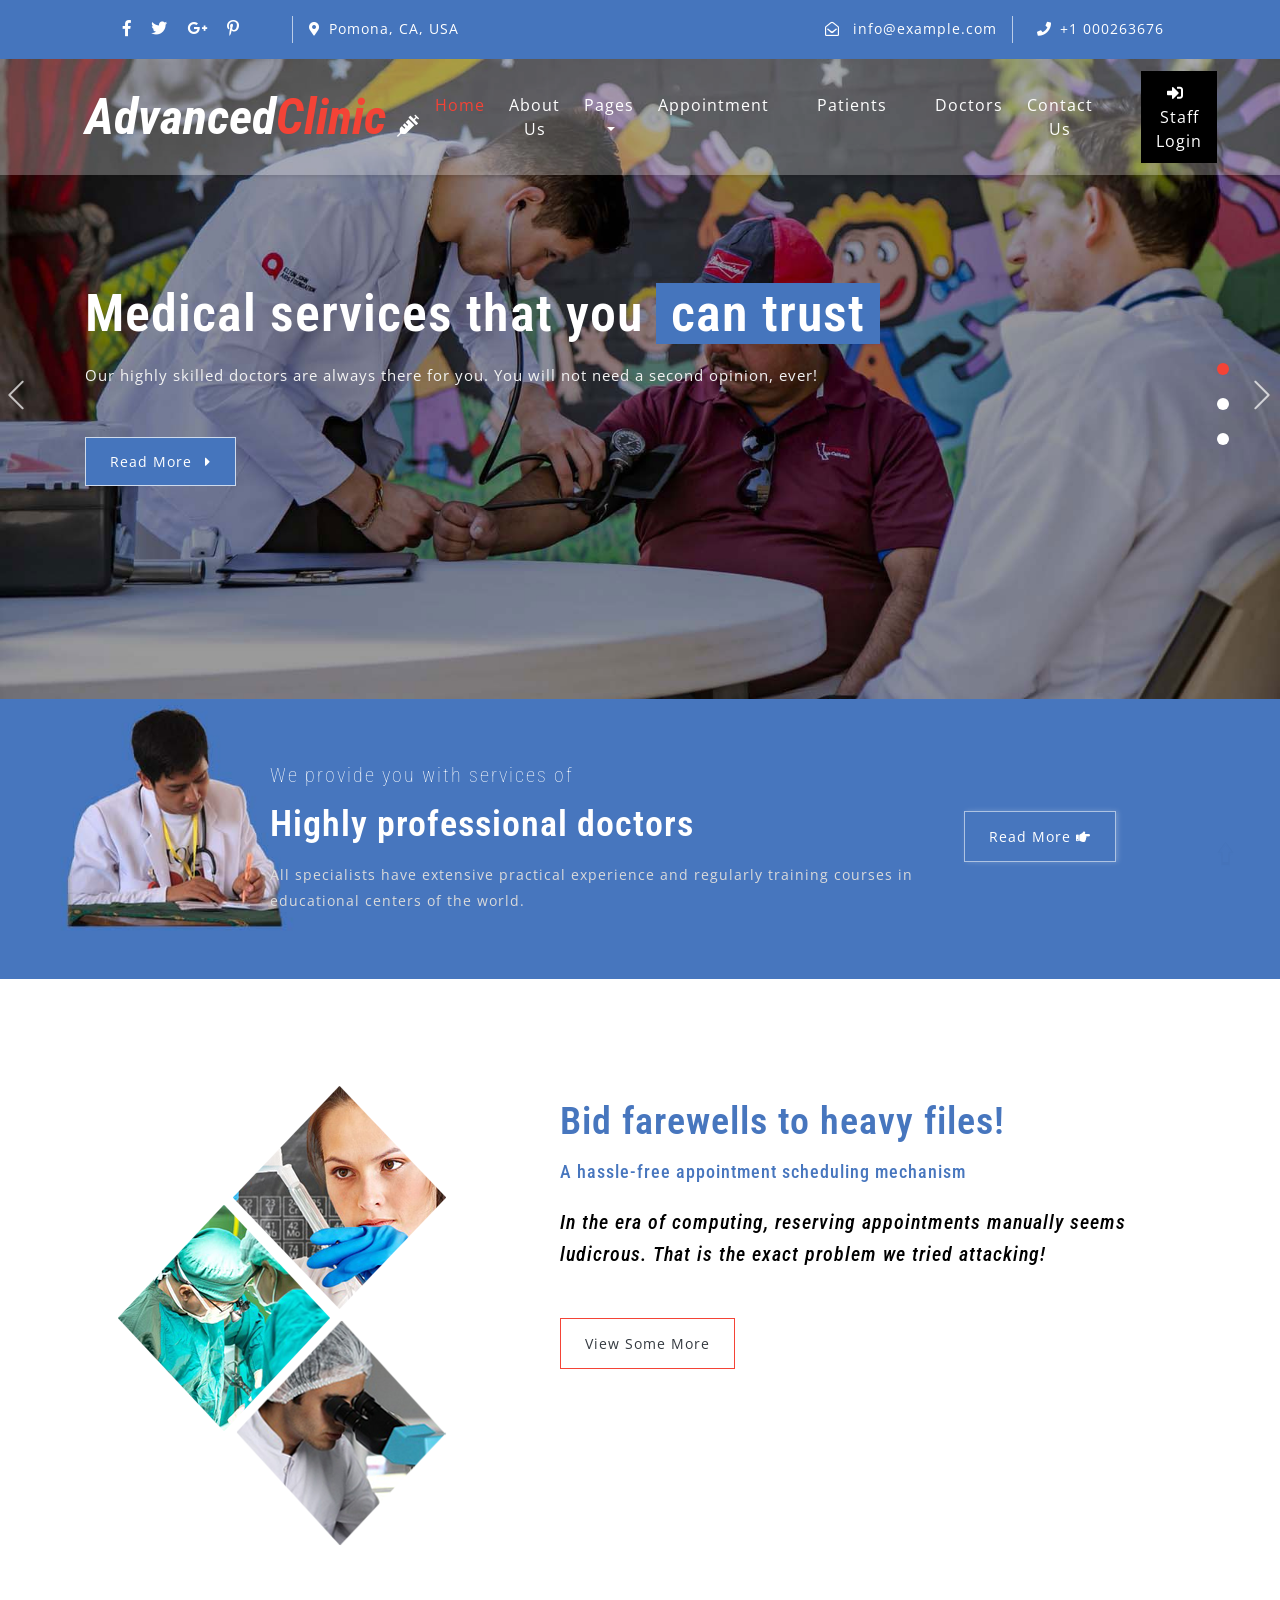
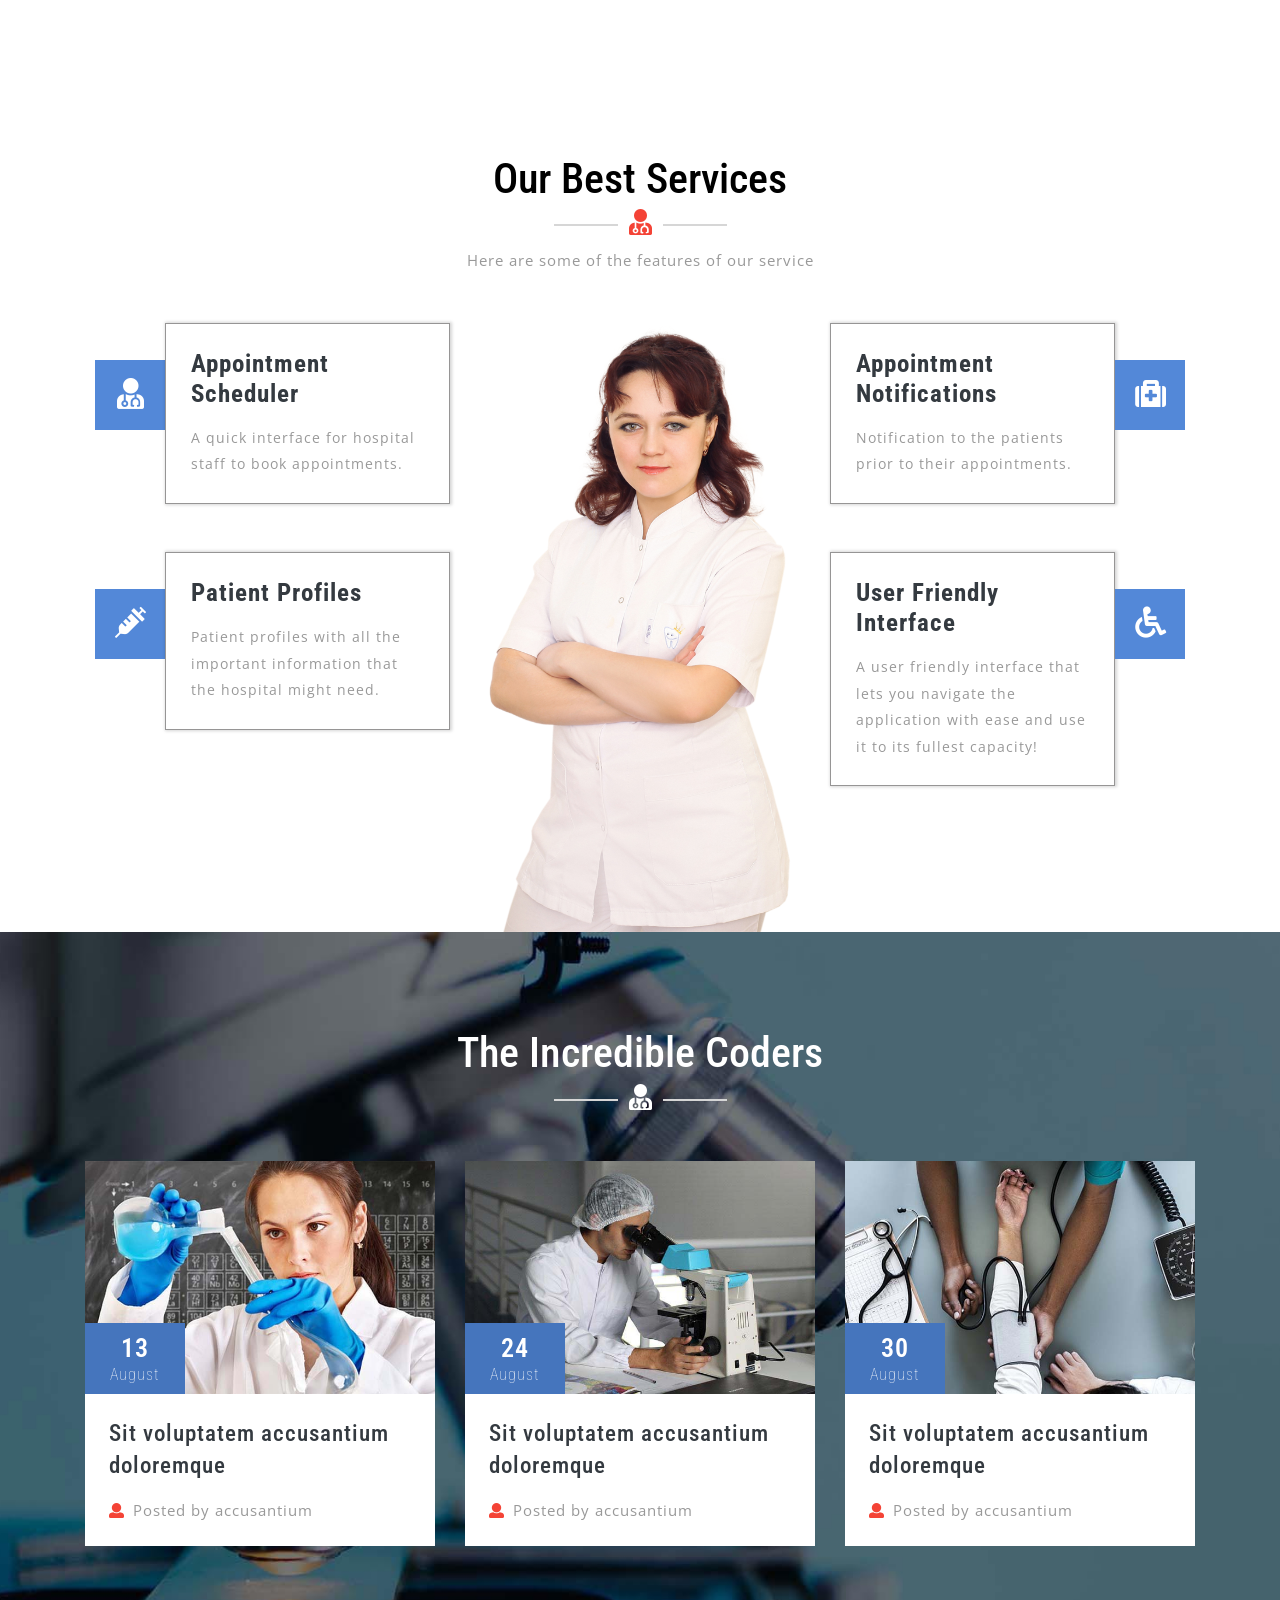
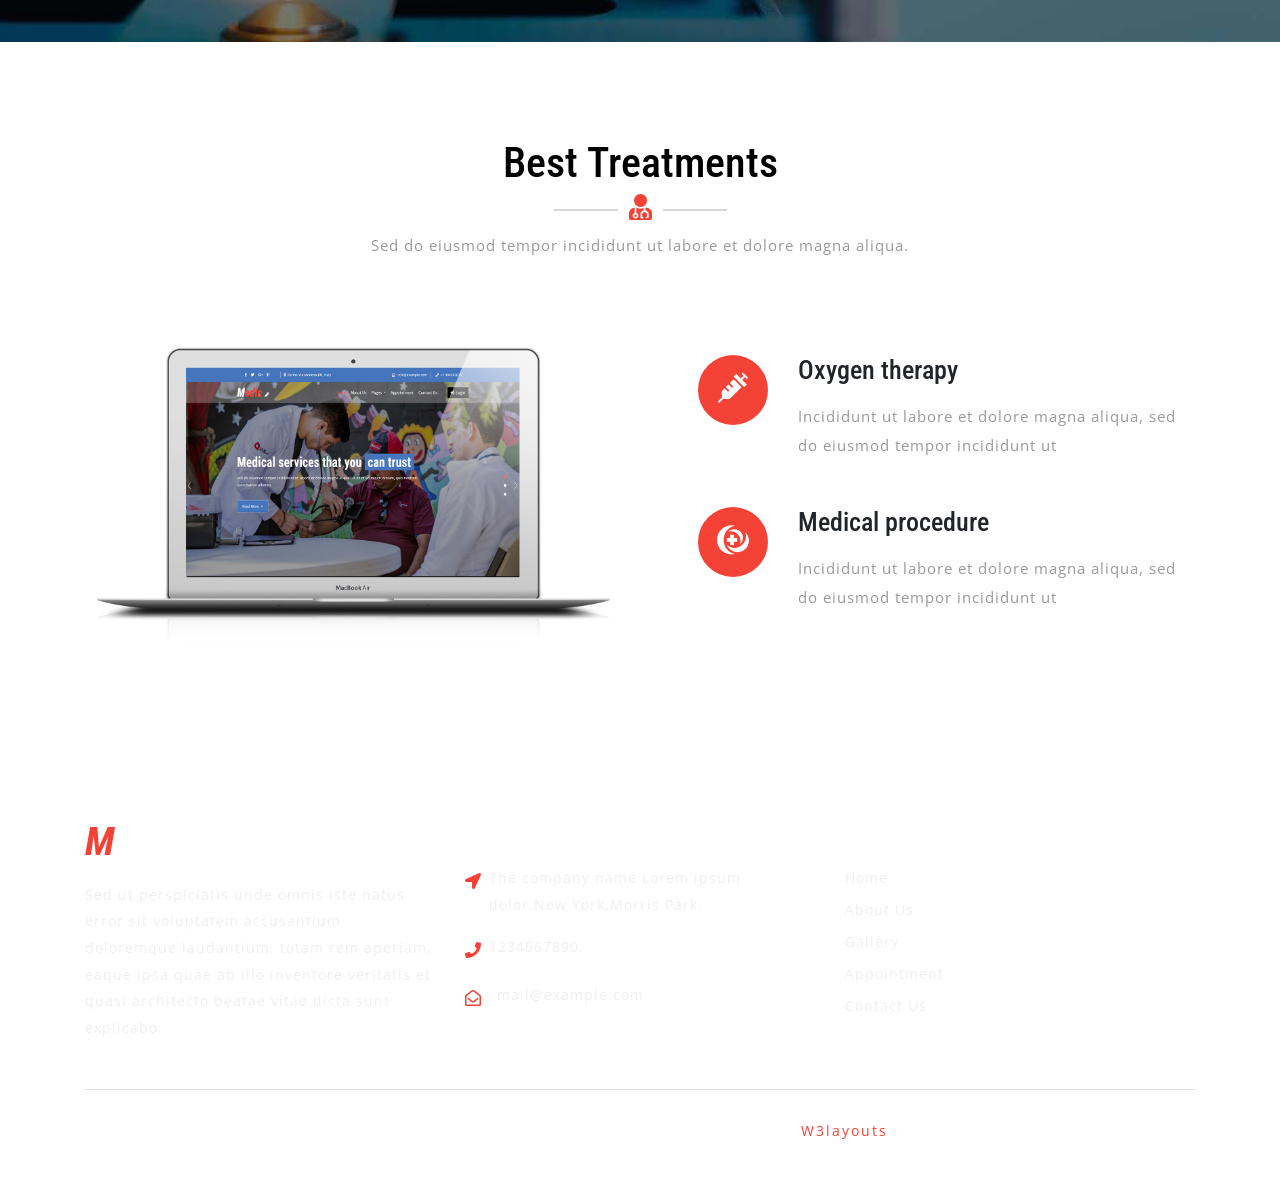
<file: Java-EE---Shared-CalendarV3_SpringMVC-master/webapp/resources/theme1/web/index.html>
<!--
Author: W3layouts
Author URL: http://w3layouts.com
License: Creative Commons Attribution 3.0 Unported
License URL: http://creativecommons.org/licenses/by/3.0/
-->

<!DOCTYPE html>
<html lang="zxx">

<head>
	<title>Medic Medical Category Bootstrap Responsive Web Template | Home :: W3layouts</title>
	<!-- Meta tag Keywords -->
	<meta name="viewport" content="width=device-width, initial-scale=1">
	<meta charset="UTF-8" />
	<meta name="keywords" content="Medic Responsive web template, Bootstrap Web Templates, Flat Web Templates, Android Compatible web template, Smartphone Compatible web template, free webdesigns for Nokia, Samsung, LG, SonyEricsson, Motorola web design" />
	<script>
		addEventListener("load", function () {
			setTimeout(hideURLbar, 0);
		}, false);

		function hideURLbar() {
			window.scrollTo(0, 1);
		}
	</script>
	<!--// Meta tag Keywords -->

	<!-- Custom-Files -->
	<link rel="stylesheet" href="css/bootstrap.css">
	<!-- Bootstrap-Core-CSS -->
	<link rel="stylesheet" href="css/style.css" type="text/css" media="all" />
	<!-- Style-CSS -->
	<link rel="stylesheet" href="css/fontawesome-all.css">
	<!-- Font-Awesome-Icons-CSS -->
	<!-- //Custom-Files -->

	<!-- Web-Fonts -->
	<link href="//fonts.googleapis.com/css?family=Open+Sans:300,300i,400,400i,600,600i,700,700i,800,800i&amp;subset=cyrillic,cyrillic-ext,greek,greek-ext,latin-ext,vietnamese"
	    rel="stylesheet">
	<link href="//fonts.googleapis.com/css?family=Roboto+Condensed:300,300i,400,400i,700,700i&amp;subset=cyrillic,cyrillic-ext,greek,greek-ext,latin-ext,vietnamese"
	    rel="stylesheet">
	<!-- //Web-Fonts -->

</head>

<body>
	<!-- header -->
	<header>
		<!-- top-bar -->
		<div class="top-bar py-3">
			<div class="container">
				<div class="row">
					<div class="col-lg-7 top-social-agile">
						<div class="row">
							<!-- social icons -->
							<ul class="col-lg-4 col-6 top-right-info text-center">
								<li>
									<a href="#">
										<i class="fab fa-facebook-f"></i>
									</a>
								</li>
								<li class="mx-3">
									<a href="#">
										<i class="fab fa-twitter"></i>
									</a>
								</li>
								<li>
									<a href="#">
										<i class="fab fa-google-plus-g"></i>
									</a>
								</li>
								<li class="ml-3">
									<a href="#">
										<i class="fab fa-pinterest-p"></i>
									</a>
								</li>
							</ul>
							<!-- //social icons -->
							<div class="col-6 header-top_w3layouts pl-3 text-lg-left text-center">
								<p class="text-white">
									<i class="fas fa-map-marker-alt mr-2"></i>Pomona, CA, USA</p>
							</div>
						</div>
					</div>
					<div class="col-lg-5 top-social-agile text-lg-right text-center">
						<div class="row">
							<div class="col-lg-7 col-6 top-w3layouts">
								<p class="text-white">
									<i class="far fa-envelope-open mr-2"></i>
									<a href="mailto:info@example.com" class="text-white">info@example.com</a>
								</p>
							</div>
							<div class="col-lg-5 col-6 header-w3layouts pl-4 text-lg-left">
								<p class="text-white">
									<i class="fas fa-phone mr-2"></i>+1 000263676</p>
							</div>
						</div>
					</div>
				</div>
			</div>
		</div>
	</header>
	<!-- //top-bar -->

	<!-- header 2 -->
	<div id="home">
		<!-- navigation -->
		<div class="main-top py-1">
			<nav class="navbar navbar-expand-lg navbar-light fixed-navi">
				<div class="container">
					<!-- logo -->
					<h1>
						<a class="navbar-brand font-weight-bold font-italic" href="index.html">
							<span>Advanced</span>Clinic
							<i class="fas fa-syringe"></i>
						</a>
					</h1>
					<!-- //logo -->
					<button class="navbar-toggler" type="button" data-toggle="collapse" data-target="#navbarSupportedContent"
					    aria-controls="navbarSupportedContent" aria-expanded="false" aria-label="Toggle navigation">
						<span class="navbar-toggler-icon"></span>
					</button>
					<div class="collapse navbar-collapse text-center" id="navbarSupportedContent">
						<ul class="navbar-nav ml-lg-auto">
							<li class="nav-item active mt-lg-0 mt-3">
								<a class="nav-link" href="index.html">Home
									<span class="sr-only">(current)</span>
								</a>
							</li>
							<li class="nav-item mx-lg-4 my-lg-0 my-3">
								<a class="nav-link" href="about.html">About Us</a>
							</li>
							<li class="nav-item dropdown">
								<a class="nav-link dropdown-toggle" href="#" id="navbarDropdown" role="button" data-toggle="dropdown"
								    aria-haspopup="true" aria-expanded="false">
									Pages
								</a>
								<div class="dropdown-menu" aria-labelledby="navbarDropdown">

									<a class="dropdown-item scroll" href="#services">Services</a>
									<a class="dropdown-item" href="gallery.html">Screenshots</a>
									<a class="dropdown-item scroll" href="#blog">Team</a>
									<div class="dropdown-divider"></div>
									<a class="dropdown-item" href="single.html">Single Page</a>
								</div>
							</li>
							<li class="nav-item mx-lg-4 my-lg-0 my-3">
								<a class="nav-link" href="appointment.html">Appointment</a>
							</li>
							<li class="nav-item mx-lg-4 my-lg-0 my-3">
								<a class="nav-link" href="">Patients</a>
							</li>
							<li class="nav-item mx-lg-4 my-lg-0 my-3">
								<a class="nav-link" href="">Doctors</a>
							</li>
							<li class="nav-item">
								<a class="nav-link" href="contact.html">Contact Us</a>
							</li>
						</ul>
						<!-- login -->
						<a href="#" class="login-button ml-lg-5 mt-lg-0 mt-4 mb-lg-0 mb-3" data-toggle="modal" data-target="#exampleModalCenter1">
							<i class="fas fa-sign-in-alt mr-2"></i>Staff Login</a>
						<!-- //login -->
					</div>
				</div>
			</nav>
		</div>
		<!-- //navigation -->
		<!-- modal -->
		<!-- login -->
		<div class="modal fade" id="exampleModalCenter1" tabindex="-1" role="dialog" aria-hidden="true">
			<div class="modal-dialog modal-dialog-centered" role="document">
				<div class="modal-content">
					<div class="modal-header text-center">
						<button type="button" class="close" data-dismiss="modal" aria-label="Close">
							<span aria-hidden="true">&times;</span>
						</button>
					</div>
					<div class="modal-body">
						<div class="login px-4 mx-auto mw-100">
							<h5 class="text-center mb-4">Login Now</h5>
							<form action="#" method="post">
								<div class="form-group">
									<label>Your Name</label>
									<input type="text" class="form-control" name="name" placeholder="" required="">
								</div>
								<div class="form-group">
									<label class="mb-2">Password</label>
									<input type="password" class="form-control" name="password" placeholder="" required="">
								</div>
								<button type="submit" class="btn submit mb-4">Login</button>
								<p class="forgot-w3ls text-center pb-4">
									<a href="#" class="text-white">Forgot your password?</a>
								</p>
								<p class="account-w3ls text-center pb-4">
									Don't have an account?
									<a href="#" data-toggle="modal" data-target="#exampleModalCenter2">Create one now</a>
								</p>
							</form>
						</div>
					</div>
				</div>
			</div>
		</div>
		<!-- //login -->
		<!-- register -->
		<div class="modal fade" id="exampleModalCenter2" tabindex="-1" role="dialog" aria-hidden="true">
			<div class="modal-dialog modal-dialog-centered" role="document">
				<div class="modal-content modal-content-2">
					<div class="modal-header text-center">
						<button type="button" class="close" data-dismiss="modal" aria-label="Close">
							<span aria-hidden="true">&times;</span>
						</button>
					</div>
					<div class="modal-body">
						<div class="login px-4 mx-auto mw-100">
							<h5 class="text-center mb-4">Register Now</h5>
							<form action="#" method="post">
								<div class="form-group">
									<label>Your Name</label>
									<input type="text" class="form-control" name="name" placeholder="" required="">
								</div>
								<div class="form-group">
									<label>Email</label>
									<input type="email" class="form-control" name="email" placeholder="" required="">
								</div>
								<div class="form-group">
									<label class="mb-2">Password</label>
									<input type="password" class="form-control" name="password" id="password1" placeholder="" required="">
								</div>
								<div class="form-group">
									<label>Confirm Password</label>
									<input type="password" class="form-control" name="password" id="password2" placeholder="" required="">
								</div>
								<button type="submit" class="btn btn-primary submit mb-4">Register</button>
								<p class="text-center pb-2">
									<a href="#" class="text-white">By clicking Register, I agree to your terms</a>
								</p>
							</form>
						</div>
					</div>
				</div>
			</div>
		</div>
		<!-- //register -->
		<!-- //modal -->
	</div>
	<!-- //header 2 -->

	<!-- banner -->
	<div class="slider">
		<div class="callbacks_container">
			<ul class="rslides callbacks callbacks1" id="slider4">
				<li>
					<div class="banner-top1">
						<div class="banner-info_agile_w3ls">
							<div class="container">
								<h3>Medical services that you
									<span>can trust</span>
								</h3>
								<p class="mt-3 mb-md-5 mb-3">Our highly skilled doctors are always there for you. You will not need a second opinion, ever!</p>
								<a href="about.html">Read More
									<i class="fa fa-caret-right ml-2" aria-hidden="true"></i>
								</a>
							</div>
						</div>
					</div>
				</li>
				<li>
					<div class="banner-top2">
						<div class="banner-info_agile_w3ls">
							<div class="container">
								<h3>Medical excellence
									<span>every day</span>
								</h3>
								<p class="mt-3 mb-md-5 mb-3">Advanced medical equipment and state of the art medical facilities that will make the most accurate analysis for you.</p>
								<a href="about.html">Read More
									<i class="fa fa-caret-right ml-2" aria-hidden="true"></i>
								</a>
							</div>
						</div>
					</div>
				</li>
				<li>
					<div class="banner-top3">
						<div class="banner-info_agile_w3ls">
							<div class="container">
								<h3>The Hospital of the
									<span>future, today</span>
								</h3>
								<p class="mt-3 mb-md-5 mb-3">An online appointment scheduling application for the hospital staff to easily book an appointment with your doctors!</p>
								<a href="about.html">Read More
									<i class="fa fa-caret-right ml-2" aria-hidden="true"></i>
								</a>
							</div>
						</div>
					</div>
				</li>
			</ul>
		</div>
	</div>
	<!-- //banner -->
	<div class="clearfix"></div>

	<!-- banner bottom -->
	<div class="banner-bottom py-5">
		<div class="d-flex container py-xl-3 py-lg-3">
			<div class="banner-left-bottom-w3ls offset-lg-2 offset-md-1">
				<h6 class="text-white">We provide you with services of</h6>
				<h3 class="text-white my-3">Highly professional doctors</h3>
				<p>All specialists have extensive practical experience and regularly training courses in educational centers of the
					world.</p>
			</div>
			<div class="button">
				<a href="about.html" class="w3ls-button-agile">Read More
					<i class="fas fa-hand-point-right"></i>
				</a>
			</div>
		</div>
	</div>
	<!-- //banner bottom -->

	<!-- middle section -->
	<div class="w3ls-welcome py-5">
		<div class="container py-xl-5 py-lg-3">
			<div class="row">
				<div class="col-lg-5 welcome-right">
					<img src="images/b2.png" alt=" " class="img-fluid">
				</div>
				<div class="col-lg-7 welcome-left mt-4">
					<h3>Bid farewells to heavy files!</h3>
					<h6 class="mt-3">A hassle-free appointment scheduling mechanism</h6>
					<h4 class="my-4 font-italic">In the era of computing, reserving appointments manually seems ludicrous. That is the exact problem we tried attacking!</h4>
					<div class="readmore-w3-agileits mt-md-5 mt-4">
						<a href="single.html" class="w3ls-button-agile text-dark">View Some More</a>
					</div>
				</div>
			</div>
		</div>
	</div>
	<!-- //middle section -->

	<!-- services -->
	<div class="why-choose-agile pt-5" id="services">
		<div class="container pt-xl-5 pt-lg-3">
			<div class="w3ls-titles text-center mb-5">
				<h3 class="title">Our Best Services</h3>
				<span>
					<i class="fas fa-user-md"></i>
				</span>
				<p class="mt-2">Here are some of the features of our service</p>
			</div>
			<div class="row why-choose-agile-grids-top">
				<div class="col-lg-4 agileits-w3layouts-grid">
					<div class="row wthree_agile_us">
						<div class="col-3 agile-why-text p-0 text-right">
							<div class="wthree_features_grid">
								<i class="fas fa-user-md"></i>
							</div>
						</div>
						<div class="col-9 agile-why-text-2">
							<h4 class="text-dark font-weight-bold mb-3">Appointment Scheduler</h4>
							<p>A quick interface for hospital staff to book appointments.</p>
						</div>
					</div>
					<div class="row wthree_agile_us my-5">
						<div class="col-3 agile-why-text p-0 text-right">
							<div class="wthree_features_grid">
								<i class="fas fa-syringe"></i>
							</div>
						</div>
						<div class="col-9 agile-why-text-2">
							<h4 class="text-dark font-weight-bold mb-3">Patient Profiles</h4>
							<p>Patient profiles with all the important information that the hospital might need.</p>
						</div>
					</div>
					
				</div>
				<div class="col-lg-4 agileits-w3layouts-grid img text-center">
					<img src="images/b3.png" alt=" " class="img-fluid" />
				</div>
				<div class="col-lg-4 agileits-w3layouts-grid">
					<div class="row wthree_agile_us">
						<div class="col-9 agile-why-text-2">
							<h4 class="text-dark font-weight-bold mb-3">Appointment Notifications</h4>
							<p>Notification to the patients prior to their appointments.</p>
						</div>
						<div class="col-3 agile-why-text p-0">
							<div class="wthree_features_grid">
								<i class="fas fa-medkit"></i>
							</div>
						</div>
					</div>
					<div class="row wthree_agile_us my-5">
						<div class="col-9 agile-why-text-2">
							<h4 class="text-dark font-weight-bold mb-3">User Friendly Interface</h4>
							<p>A user friendly interface that lets you navigate the application with ease and use it to its fullest capacity!</p>
						</div>
						<div class="col-3 agile-why-text p-0">
							<div class="wthree_features_grid">
								<i class="fas fa-wheelchair"></i>
							</div>
						</div>
					</div>
					
				</div>
			</div>
		</div>
	</div>
	<!-- //services -->
	
	
	<!-- blog -->
	<div class="blog-w3ls py-5" id="blog">
		<div class="container py-xl-5 py-lg-3">
			<div class="w3ls-titles text-center mb-5">
				<h3 class="title text-white">The Incredible Coders</h3>
				<span>
					<i class="fas fa-user-md text-white"></i>
				</span>
				<p class="mt-2 text-white"></p>
			</div>
			<div class="row package-grids mt-5">
				<div class="col-md-4 pricing">
					<div class="price-top">
						<a href="single.html">
							<img src="images/blog1.jpg" alt="" class="img-fluid" />
						</a>
						<h3>13
							<span>August</span>
						</h3>
					</div>
					<div class="price-bottom p-4">
						<h4 class="text-dark mb-3">Sit voluptatem accusantium doloremque</h4>
						<a href="single.html">
							<i class="fas fa-user mr-2"></i>Posted by accusantium</a>
					</div>
				</div>
				<div class="col-md-4 pricing my-md-0 my-5">
					<div class="price-top">
						<a href="single.html">
							<img src="images/blog2.jpg" alt="" class="img-fluid" />
						</a>
						<h3>24
							<span>August</span>
						</h3>
					</div>
					<div class="price-bottom p-4">
						<h4 class="text-dark mb-3">Sit voluptatem accusantium doloremque</h4>
						<a href="single.html">
							<i class="fas fa-user mr-2"></i>Posted by accusantium</a>
					</div>
				</div>
				<div class="col-md-4 pricing">
					<div class="price-top">
						<a href="single.html">
							<img src="images/blog3.jpg" alt="" class="img-fluid" />
						</a>
						<h3>30
							<span>August</span>
						</h3>
					</div>
					<div class="price-bottom p-4">
						<h4 class="text-dark mb-3">Sit voluptatem accusantium doloremque</h4>
						<a href="single.html">
							<i class="fas fa-user mr-2"></i>Posted by accusantium</a>
					</div>
				</div>
			</div>
		</div>
	</div>
	<!-- //blog -->

	<!-- treatments -->
	<div class="screen-w3ls py-5">
		<div class="container py-xl-5 py-lg-3">
			<div class="w3ls-titles text-center mb-5">
				<h3 class="title">Best Treatments</h3>
				<span>
					<i class="fas fa-user-md"></i>
				</span>
				<p class="mt-2">Sed do eiusmod tempor incididunt ut labore et dolore magna aliqua.</p>
			</div>
			<div class="row">
				<div class="col-lg-6 w3ls-wthree-screen text-center">
					<img src="images/b5.png" alt="" class="img-fluid">
				</div>
				<div class="col-lg-6 w3ls-wthree-texts mt-5">
					<div class="row icons-screen">
						<div class="col-3 screen-agile text-right">
							<i class="fas fa-syringe"></i>
						</div>
						<div class="col-9 screen-agile-2">
							<h5 class="mb-3">Oxygen therapy</h5>
							<p>Incididunt ut labore et dolore magna aliqua, sed do eiusmod tempor incididunt ut</p>
						</div>
					</div>
					<div class="row icons-screen mt-5">
						<div class="col-3 screen-agile text-right">
							<i class="fab fa-medrt"></i>
						</div>
						<div class="col-9 screen-agile-2">
							<h5 class="mb-3">Medical procedure</h5>
							<p>Incididunt ut labore et dolore magna aliqua, sed do eiusmod tempor incididunt ut</p>
						</div>
					</div>
				</div>
			</div>
		</div>
	</div>
	<!-- //treatments -->

	<!-- footer -->
	<footer>
		<div class="w3ls-footer-grids pt-sm-4 pt-3">
			<div class="container py-xl-5 py-lg-3">
				<div class="row">
					<div class="col-md-4 w3l-footer">
						<h2 class="mb-sm-3 mb-2">
							<a href="index.html" class="text-white font-italic font-weight-bold">
								<span>M</span>edic
								<i class="fas fa-syringe ml-2"></i>
							</a>
						</h2>
						<p>Sed ut perspiciatis unde omnis iste natus error sit voluptatem accusantium doloremque laudantium, totam rem
							aperiam,
							eaque ipsa quae ab illo inventore veritatis et quasi architecto beatae vitae dicta sunt explicabo.</p>
					</div>
					<div class="col-md-4 w3l-footer my-md-0 my-4">
						<h3 class="mb-sm-3 mb-2 text-white">Address</h3>
						<ul class="list-unstyled">
							<li>
								<i class="fas fa-location-arrow float-left"></i>
								<p class="ml-4">The company name
									<span>Lorem ipsum dolor,</span>New York,Morris Park. </p>
								<div class="clearfix"></div>
							</li>
							<li class="my-3">
								<i class="fas fa-phone float-left"></i>
								<p class="ml-4">1234567890</p>
								<div class="clearfix"></div>
							</li>
							<li>
								<i class="far fa-envelope-open float-left"></i>
								<a href="mailto:info@example.com" class="ml-3">mail@example.com</a>
								<div class="clearfix"></div>
							</li>
						</ul>
					</div>
					<div class="col-md-4 w3l-footer">
						<h3 class="mb-sm-3 mb-2 text-white">Quick Links</h3>
						<div class="nav-w3-l">
							<ul class="list-unstyled">
								<li>
									<a href="index.html">Home</a>
								</li>
								<li class="mt-2">
									<a href="about.html">About Us</a>
								</li>
								<li class="mt-2">
									<a href="gallery.html">Gallery</a>
								</li>
								<li class="mt-2">
									<a href="appointment.html">Appointment</a>
								</li>
								<li class="mt-2">
									<a href="contact.html">Contact Us</a>
								</li>
							</ul>
						</div>
					</div>
				</div>
				<div class="border-top mt-5 pt-lg-4 pt-3 pb-lg-0 pb-3 text-center">
					<p class="copy-right-grids mt-lg-1">© 2018 Medic. All Rights Reserved | Design by
						<a href="https://w3layouts.com/" target="_blank">W3layouts</a>
					</p>
				</div>
			</div>
		</div>
	</footer>
	<!-- //footer -->


	<!-- Js files -->
	<!-- JavaScript -->
	<script src="js/jquery-2.2.3.min.js"></script>
	<!-- Default-JavaScript-File -->

	<!-- banner slider -->
	<script src="js/responsiveslides.min.js"></script>
	<script>
		$(function () {
			$("#slider4").responsiveSlides({
				auto: true,
				pager: true,
				nav: true,
				speed: 1000,
				namespace: "callbacks",
				before: function () {
					$('.events').append("<li>before event fired.</li>");
				},
				after: function () {
					$('.events').append("<li>after event fired.</li>");
				}
			});
		});
	</script>
	<!-- //banner slider -->

	<!-- fixed navigation -->
	<script src="js/fixed-nav.js"></script>
	<!-- //fixed navigation -->

	<!-- smooth scrolling -->
	<script src="js/SmoothScroll.min.js"></script>
	<!-- move-top -->
	<script src="js/move-top.js"></script>
	<!-- easing -->
	<script src="js/easing.js"></script>
	<!--  necessary snippets for few javascript files -->
	<script src="js/medic.js"></script>

	<script src="js/bootstrap.js"></script>
	<!-- Necessary-JavaScript-File-For-Bootstrap -->

	<!-- //Js files -->

</body>

</html>
</file>
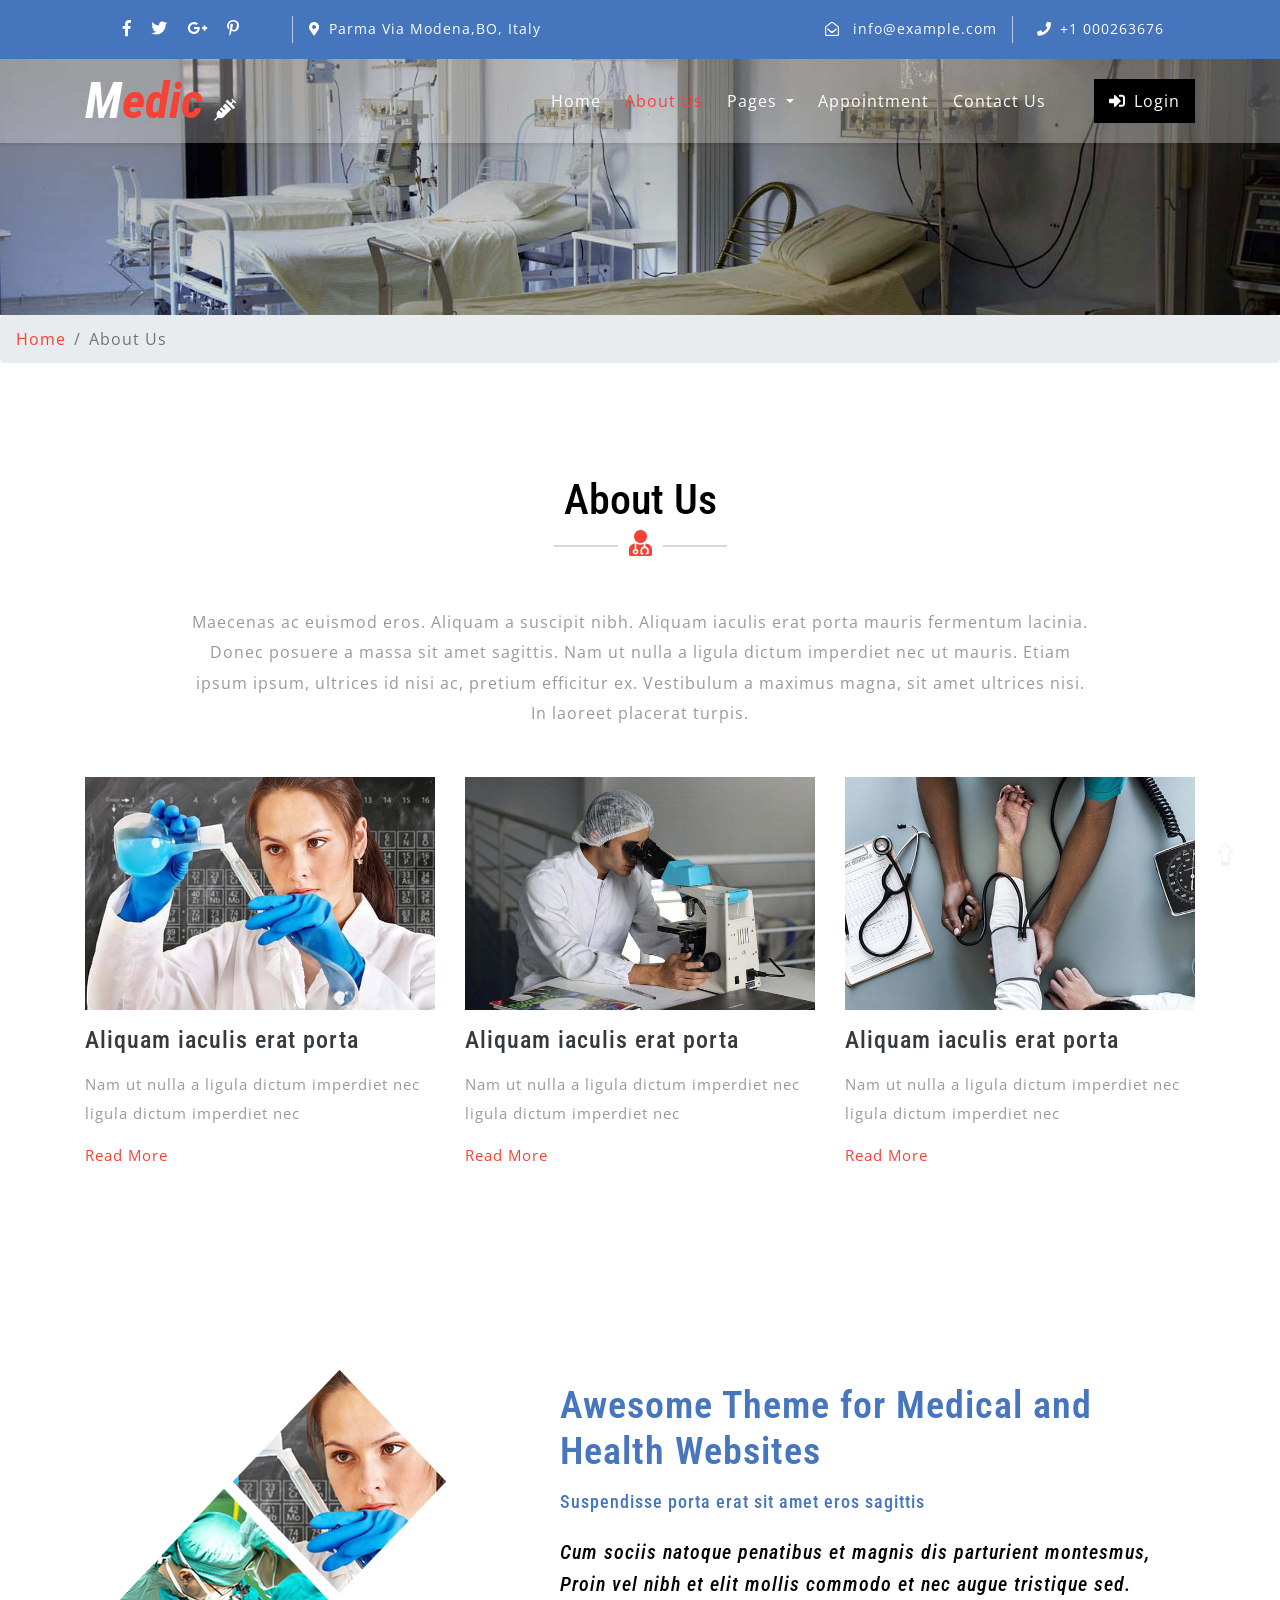
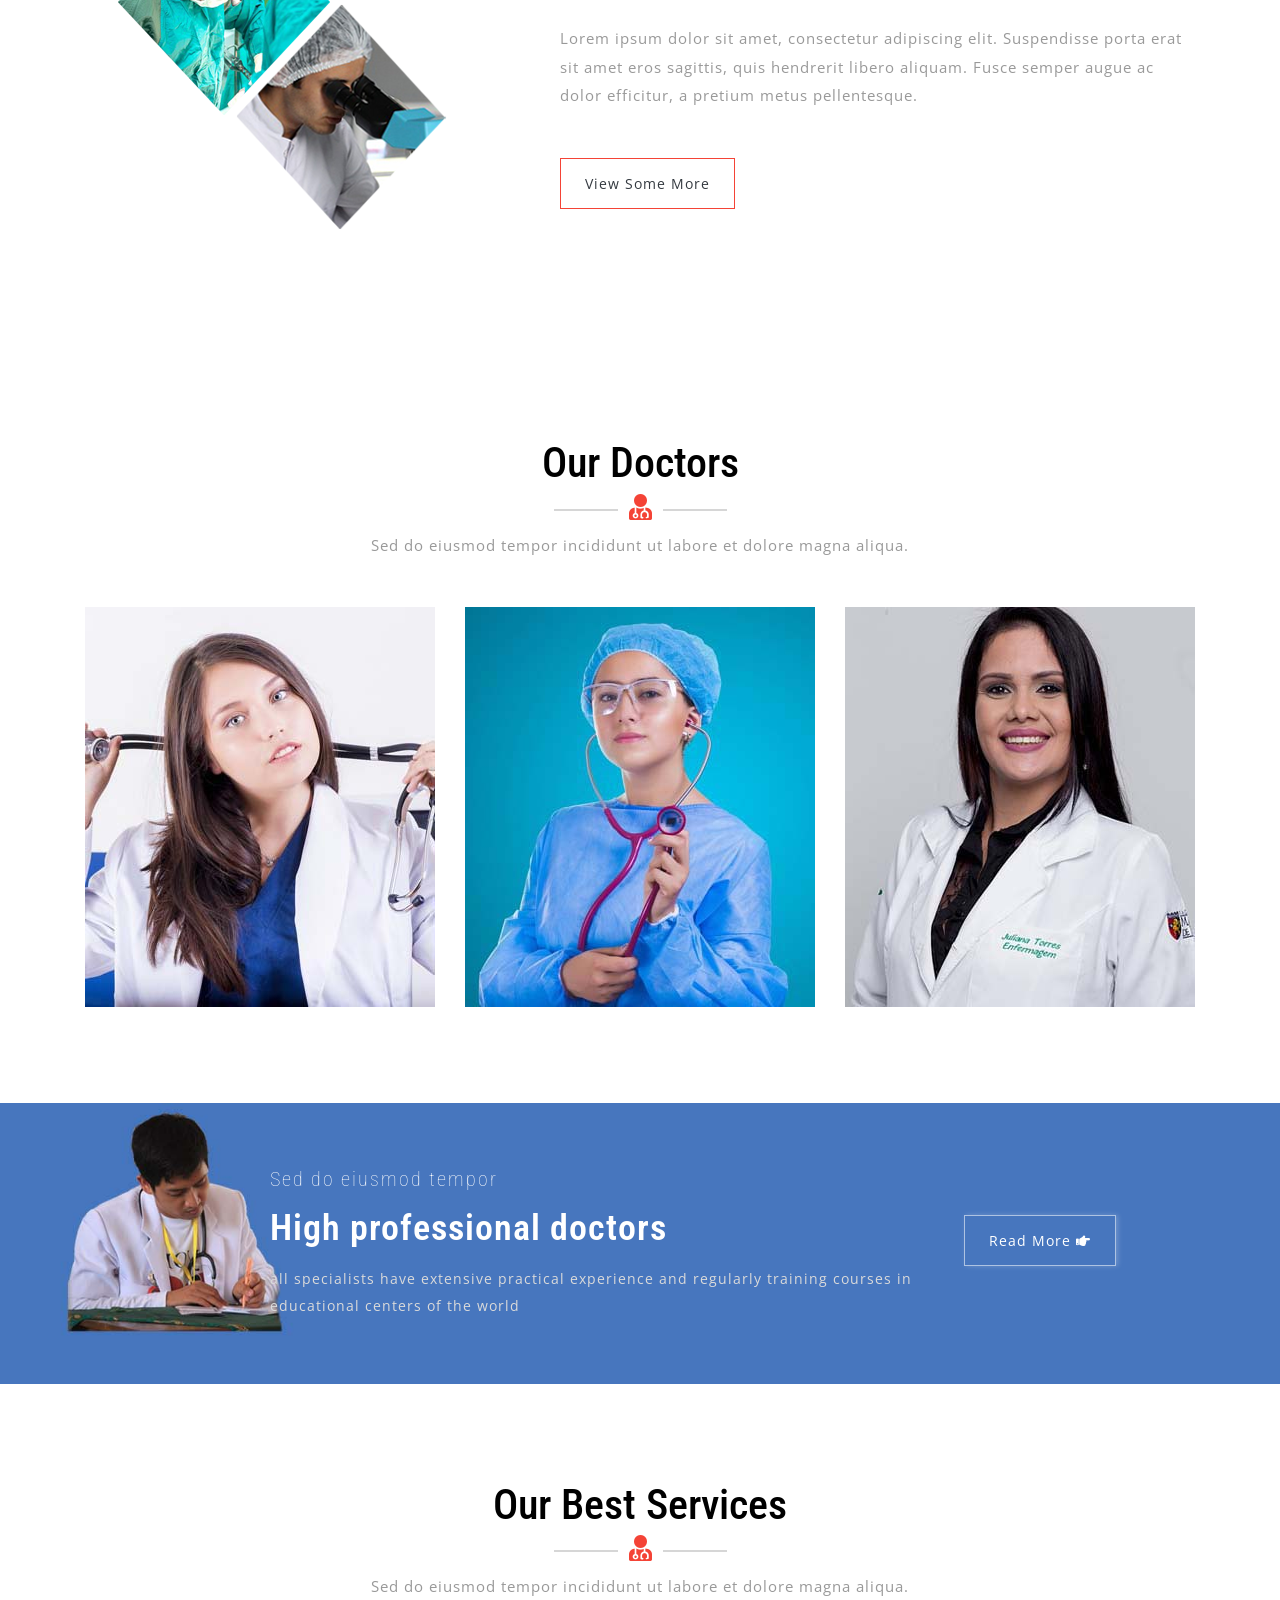
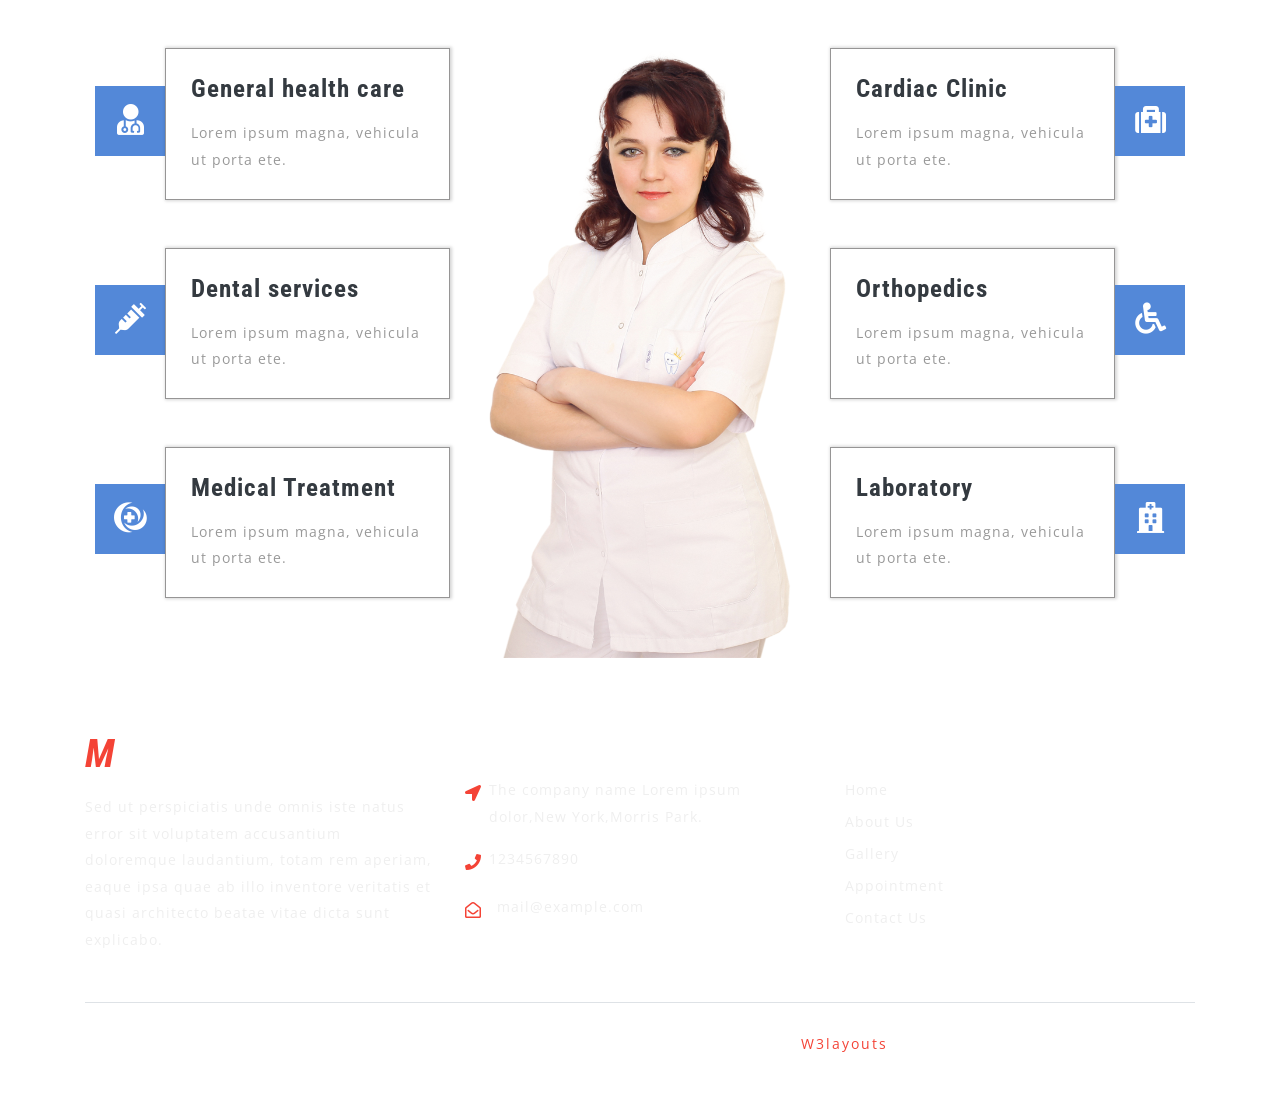
<file: Java-EE---Shared-CalendarV3_SpringMVC-master/webapp/resources/theme1/web/about.html>
<!--
Author: W3layouts
Author URL: http://w3layouts.com
License: Creative Commons Attribution 3.0 Unported
License URL: http://creativecommons.org/licenses/by/3.0/
-->

<!DOCTYPE html>
<html lang="zxx">

<head>
	<title>Medic Medical Category Bootstrap Responsive Web Template | About Us :: W3layouts</title>
	<!-- Meta tag Keywords -->
	<meta name="viewport" content="width=device-width, initial-scale=1">
	<meta charset="UTF-8" />
	<meta name="keywords" content="Medic Responsive web template, Bootstrap Web Templates, Flat Web Templates, Android Compatible web template, Smartphone Compatible web template, free webdesigns for Nokia, Samsung, LG, SonyEricsson, Motorola web design" />
	<script>
		addEventListener("load", function () {
			setTimeout(hideURLbar, 0);
		}, false);

		function hideURLbar() {
			window.scrollTo(0, 1);
		}
	</script>
	<!--// Meta tag Keywords -->

	<!-- Custom-Files -->
	<link rel="stylesheet" href="css/bootstrap.css">
	<!-- Bootstrap-Core-CSS -->
	<link rel="stylesheet" href="css/style.css" type="text/css" media="all" />
	<!-- Style-CSS -->
	<link rel="stylesheet" href="css/fontawesome-all.css">
	<!-- Font-Awesome-Icons-CSS -->
	<!-- //Custom-Files -->

	<!-- Web-Fonts -->
	<link href="//fonts.googleapis.com/css?family=Open+Sans:300,300i,400,400i,600,600i,700,700i,800,800i&amp;subset=cyrillic,cyrillic-ext,greek,greek-ext,latin-ext,vietnamese"
	    rel="stylesheet">
	<link href="//fonts.googleapis.com/css?family=Roboto+Condensed:300,300i,400,400i,700,700i&amp;subset=cyrillic,cyrillic-ext,greek,greek-ext,latin-ext,vietnamese"
	    rel="stylesheet">
	<!-- //Web-Fonts -->

</head>

<body>
	<!-- header -->
	<header>
		<!-- top-bar -->
		<div class="top-bar py-3">
			<div class="container">
				<div class="row">
					<div class="col-lg-7 top-social-agile">
						<div class="row">
							<!-- social icons -->
							<ul class="col-lg-4 col-6 top-right-info text-center">
								<li>
									<a href="#">
										<i class="fab fa-facebook-f"></i>
									</a>
								</li>
								<li class="mx-3">
									<a href="#">
										<i class="fab fa-twitter"></i>
									</a>
								</li>
								<li>
									<a href="#">
										<i class="fab fa-google-plus-g"></i>
									</a>
								</li>
								<li class="ml-3">
									<a href="#">
										<i class="fab fa-pinterest-p"></i>
									</a>
								</li>
							</ul>
							<!-- //social icons -->
							<div class="col-6 header-top_w3layouts pl-3 text-lg-left text-center">
								<p class="text-white">
									<i class="fas fa-map-marker-alt mr-2"></i>Parma Via Modena,BO, Italy</p>
							</div>
						</div>
					</div>
					<div class="col-lg-5 top-social-agile text-lg-right text-center">
						<div class="row">
							<div class="col-lg-7 col-6 top-w3layouts">
								<p class="text-white">
									<i class="far fa-envelope-open mr-2"></i>
									<a href="mailto:info@example.com" class="text-white">info@example.com</a>
								</p>
							</div>
							<div class="col-lg-5 col-6 header-w3layouts pl-4 text-lg-left">
								<p class="text-white">
									<i class="fas fa-phone mr-2"></i>+1 000263676</p>
							</div>
						</div>
					</div>
				</div>
			</div>
		</div>
	</header>
	<!-- //top-bar -->

	<!-- header 2 -->
	<div id="home">
		<!-- navigation -->
		<div class="main-top py-1">
			<nav class="navbar navbar-expand-lg navbar-light fixed-navi">
				<div class="container">
					<!-- logo -->
					<h1>
						<a class="navbar-brand font-weight-bold font-italic" href="index.html">
							<span>M</span>edic
							<i class="fas fa-syringe"></i>
						</a>
					</h1>
					<!-- //logo -->
					<button class="navbar-toggler" type="button" data-toggle="collapse" data-target="#navbarSupportedContent"
					    aria-controls="navbarSupportedContent" aria-expanded="false" aria-label="Toggle navigation">
						<span class="navbar-toggler-icon"></span>
					</button>
					<div class="collapse navbar-collapse text-center" id="navbarSupportedContent">
						<ul class="navbar-nav ml-lg-auto">
							<li class="nav-item mt-lg-0 mt-3">
								<a class="nav-link" href="index.html">Home
									<span class="sr-only">(current)</span>
								</a>
							</li>
							<li class="nav-item  active mx-lg-4 my-lg-0 my-3">
								<a class="nav-link" href="about.html">About Us</a>
							</li>
							<li class="nav-item dropdown">
								<a class="nav-link dropdown-toggle" href="#" id="navbarDropdown" role="button" data-toggle="dropdown"
								    aria-haspopup="true" aria-expanded="false">
									Pages
								</a>
								<div class="dropdown-menu" aria-labelledby="navbarDropdown">

									<a class="dropdown-item scroll" href="#services">Services</a>
									<a class="dropdown-item" href="gallery.html">Gallery</a>
									<a class="dropdown-item" href="index.html">Blog</a>
									<div class="dropdown-divider"></div>
									<a class="dropdown-item" href="single.html">Single Page</a>
								</div>
							</li>
							<li class="nav-item mx-lg-4 my-lg-0 my-3">
								<a class="nav-link" href="appointment.html">Appointment</a>
							</li>
							<li class="nav-item">
								<a class="nav-link" href="contact.html">Contact Us</a>
							</li>
						</ul>
						<!-- login -->
						<a href="#" class="login-button ml-lg-5 mt-lg-0 mt-4 mb-lg-0 mb-3" data-toggle="modal" data-target="#exampleModalCenter1">
							<i class="fas fa-sign-in-alt mr-2"></i>Login</a>
						<!-- //login -->
					</div>
				</div>
			</nav>
		</div>
		<!-- //navigation -->
		<!-- modal -->
		<!-- login -->
		<div class="modal fade" id="exampleModalCenter1" tabindex="-1" role="dialog" aria-hidden="true">
			<div class="modal-dialog modal-dialog-centered" role="document">
				<div class="modal-content">
					<div class="modal-header text-center">
						<button type="button" class="close" data-dismiss="modal" aria-label="Close">
							<span aria-hidden="true">&times;</span>
						</button>
					</div>
					<div class="modal-body">
						<div class="login px-4 mx-auto mw-100">
							<h5 class="text-center mb-4">Login Now</h5>
							<form action="#" method="post">
								<div class="form-group">
									<label>Your Name</label>
									<input type="text" class="form-control" name="name" placeholder="" required="">
								</div>
								<div class="form-group">
									<label class="mb-2">Password</label>
									<input type="password" class="form-control" name="password" placeholder="" required="">
								</div>
								<button type="submit" class="btn submit mb-4">Login</button>
								<p class="forgot-w3ls text-center pb-4">
									<a href="#" class="text-white">Forgot your password?</a>
								</p>
								<p class="account-w3ls text-center pb-4">
									Don't have an account?
									<a href="#" data-toggle="modal" data-target="#exampleModalCenter2">Create one now</a>
								</p>
							</form>
						</div>
					</div>
				</div>
			</div>
		</div>
		<!-- //login -->
		<!-- register -->
		<div class="modal fade" id="exampleModalCenter2" tabindex="-1" role="dialog" aria-hidden="true">
			<div class="modal-dialog modal-dialog-centered" role="document">
				<div class="modal-content modal-content-2">
					<div class="modal-header text-center">
						<button type="button" class="close" data-dismiss="modal" aria-label="Close">
							<span aria-hidden="true">&times;</span>
						</button>
					</div>
					<div class="modal-body">
						<div class="login px-4 mx-auto mw-100">
							<h5 class="text-center mb-4">Register Now</h5>
							<form action="#" method="post">
								<div class="form-group">
									<label>Your Name</label>
									<input type="text" class="form-control" name="name" placeholder="" required="">
								</div>
								<div class="form-group">
									<label>Email</label>
									<input type="email" class="form-control" name="email" placeholder="" required="">
								</div>
								<div class="form-group">
									<label class="mb-2">Password</label>
									<input type="password" class="form-control" name="password" id="password1" placeholder="" required="">
								</div>
								<div class="form-group">
									<label>Confirm Password</label>
									<input type="password" class="form-control" name="password" id="password2" placeholder="" required="">
								</div>
								<button type="submit" class="btn btn-primary submit mb-4">Register</button>
								<p class="text-center pb-2">
									<a href="#" class="text-white">By clicking Register, I agree to your terms</a>
								</p>
							</form>
						</div>
					</div>
				</div>
			</div>
		</div>
		<!-- //register -->
		<!-- //modal -->
	</div>
	<!-- //header 2 -->

	<!-- banner 2 -->
	<div class="inner-banner-w3ls">
		<div class="container">

		</div>
		<!-- //banner 2 -->
	</div>
	<!-- page details -->
	<div class="breadcrumb-agile">
		<div aria-label="breadcrumb">
			<ol class="breadcrumb">
				<li class="breadcrumb-item">
					<a href="index.html">Home</a>
				</li>
				<li class="breadcrumb-item active" aria-current="page">About Us</li>
			</ol>
		</div>
	</div>
	<!-- //page details -->

	<!-- about -->
	<section class="about py-5">
		<div class="container py-xl-5 py-lg-3">
			<div class="w3ls-titles text-center mb-md-5 mb-4">
				<h3 class="title">About Us</h3>
				<span>
					<i class="fas fa-user-md"></i>
				</span>
			</div>
			<p class="aboutpara text-center mx-auto">Maecenas ac euismod eros. Aliquam a suscipit nibh. Aliquam iaculis erat
				porta mauris fermentum lacinia. Donec posuere
				a massa sit amet sagittis. Nam ut nulla a ligula dictum imperdiet nec ut mauris. Etiam ipsum ipsum, ultrices id
				nisi
				ac, pretium efficitur ex. Vestibulum a maximus magna, sit amet ultrices nisi. In laoreet placerat turpis.</p>

			<div class="row about_grids mt-5">
				<div class="col-lg-4">
					<img src="images/blog1.jpg" alt="" class="img-fluid" />
					<h3 class="mt-3 text-dark">Aliquam iaculis erat porta </h3>
					<p class="my-3">Nam ut nulla a ligula dictum imperdiet nec ligula dictum imperdiet nec</p>
					<a href="single.html">Read More</a>
				</div>
				<div class="col-lg-4 my-lg-0 my-5">
					<img src="images/blog2.jpg" alt="" class="img-fluid" />
					<h3 class="mt-3 text-dark">Aliquam iaculis erat porta </h3>
					<p class="my-3">Nam ut nulla a ligula dictum imperdiet nec ligula dictum imperdiet nec</p>
					<a href="single.html">Read More</a>
				</div>
				<div class="col-lg-4">
					<img src="images/blog3.jpg" alt="" class="img-fluid" />
					<h3 class="mt-3 text-dark">Aliquam iaculis erat porta </h3>
					<p class="my-3">Nam ut nulla a ligula dictum imperdiet nec ligula dictum imperdiet nec</p>
					<a href="single.html">Read More</a>
				</div>
			</div>
		</div>
	</section>
	<!-- //about -->

	<!-- middle section -->
	<div class="w3ls-welcome py-5">
		<div class="container py-xl-5 py-lg-3">
			<div class="row">
				<div class="col-lg-5 welcome-right">
					<img src="images/b2.png" alt=" " class="img-fluid">
				</div>
				<div class="col-lg-7 welcome-left mt-4">
					<h3>Awesome Theme for Medical and Health Websites</h3>
					<h6 class="mt-3">Suspendisse porta erat sit amet eros sagittis</h6>
					<h4 class="my-4 font-italic">Cum sociis natoque penatibus et magnis dis parturient montesmus, Proin vel nibh et
						elit mollis commodo et nec augue
						tristique sed.</h4>
					<p>Lorem ipsum dolor sit amet, consectetur adipiscing elit. Suspendisse porta erat sit amet eros sagittis, quis
						hendrerit
						libero aliquam. Fusce semper augue ac dolor efficitur, a pretium metus pellentesque.</p>
					<div class="readmore-w3-agileits mt-md-5 mt-4">
						<a href="single.html" class="w3ls-button-agile text-dark">View Some More</a>
					</div>
				</div>
			</div>
		</div>
	</div>
	<!-- //middle section -->

	<!-- team -->
	<section class="team py-5">
		<div class="container py-xl-5 py-lg-3">
			<div class="w3ls-titles text-center mb-5">
				<h3 class="title">Our Doctors</h3>
				<span>
					<i class="fas fa-user-md"></i>
				</span>
				<p class="mt-2">Sed do eiusmod tempor incididunt ut labore et dolore magna aliqua.</p>
			</div>
			<div class="row inner-sec-w3layouts-agileinfo">
				<div class="col-md-4 team-grids text-center">
					<img src="images/t1.jpg" class="img-fluid" alt="">
					<div class="team-info">
						<div class="caption">
							<h4>John Doe</h4>
							<h6>Doctor 1</h6>
						</div>
						<div class="social-icons-section">
							<a class="fac" href="#">
								<i class="fab fa-facebook"></i>
							</a>
							<a class="twitter" href="#">
								<i class="fab fa-twitter-square"></i>
							</a>
							<a class="pinterest" href="#">
								<i class="fab fa-pinterest"></i>
							</a>

						</div>

					</div>
				</div>
				<div class="col-md-4 team-grids my-md-0 my-4 text-center">
					<img src="images/t3.jpg" class="img-fluid" alt="">
					<div class="team-info">
						<div class="caption">
							<h4>Adam Lobster</h4>
							<h6>Doctor 2</h6>
						</div>
						<div class="social-icons-section">
							<a class="fac" href="#">
								<i class="fab fa-facebook"></i>
							</a>
							<a class="twitter" href="#">
								<i class="fab fa-twitter-square"></i>
							</a>
							<a class="pinterest" href="#">
								<i class="fab fa-pinterest"></i>
							</a>

						</div>
					</div>
				</div>
				<div class="col-md-4 team-grids text-center">
					<img src="images/t4.jpg" class="img-fluid" alt="">
					<div class="team-info">
						<div class="caption">
							<h4>Christina </h4>
							<h6>Doctor 3</h6>
						</div>
						<div class="social-icons-section">
							<a class="fac" href="#">
								<i class="fab fa-facebook"></i>
							</a>
							<a class="twitter" href="#">
								<i class="fab fa-twitter-square"></i>
							</a>
							<a class="pinterest" href="#">
								<i class="fab fa-pinterest"></i>
							</a>
						</div>
					</div>
				</div>
			</div>
		</div>
	</section>
	<!-- team -->

	<!-- banner bottom -->
	<div class="banner-bottom py-5">
		<div class="d-flex container py-xl-3 py-lg-3">
			<div class="banner-left-bottom-w3ls offset-lg-2 offset-md-1">
				<h6 class="text-white">Sed do eiusmod tempor</h6>
				<h3 class="text-white my-3">High professional doctors</h3>
				<p>all specialists have extensive practical experience and regularly training courses in educational centers of the
					world</p>
			</div>
			<div class="button">
				<a href="about.html" class="w3ls-button-agile">Read More
					<i class="fas fa-hand-point-right"></i>
				</a>
			</div>
		</div>
	</div>
	<!-- //banner bottom -->

	<!-- services -->
	<div class="why-choose-agile pt-5" id="services">
		<div class="container pt-xl-5 pt-lg-3">
			<div class="w3ls-titles text-center mb-5">
				<h3 class="title">Our Best Services</h3>
				<span>
					<i class="fas fa-user-md"></i>
				</span>
				<p class="mt-2">Sed do eiusmod tempor incididunt ut labore et dolore magna aliqua.</p>
			</div>
			<div class="row why-choose-agile-grids-top">
				<div class="col-lg-4 agileits-w3layouts-grid">
					<div class="row wthree_agile_us">
						<div class="col-3 agile-why-text p-0 text-right">
							<div class="wthree_features_grid">
								<i class="fas fa-user-md"></i>
							</div>
						</div>
						<div class="col-9 agile-why-text-2">
							<h4 class="text-dark font-weight-bold mb-3">General health care</h4>
							<p>Lorem ipsum magna, vehicula ut porta ete.</p>
						</div>
					</div>
					<div class="row wthree_agile_us my-5">
						<div class="col-3 agile-why-text p-0 text-right">
							<div class="wthree_features_grid">
								<i class="fas fa-syringe"></i>
							</div>
						</div>
						<div class="col-9 agile-why-text-2">
							<h4 class="text-dark font-weight-bold mb-3">Dental services</h4>
							<p>Lorem ipsum magna, vehicula ut porta ete.</p>
						</div>
					</div>
					<div class="row wthree_agile_us">
						<div class="col-3 agile-why-text p-0 text-right">
							<div class="wthree_features_grid">
								<i class="fab fa-medrt"></i>
							</div>
						</div>
						<div class="col-9 agile-why-text-2">
							<h4 class="text-dark font-weight-bold mb-3">Medical Treatment</h4>
							<p>Lorem ipsum magna, vehicula ut porta ete.</p>
						</div>
					</div>
				</div>
				<div class="col-lg-4 agileits-w3layouts-grid img text-center">
					<img src="images/b3.png" alt=" " class="img-fluid" />
				</div>
				<div class="col-lg-4 agileits-w3layouts-grid">
					<div class="row wthree_agile_us">
						<div class="col-9 agile-why-text-2">
							<h4 class="text-dark font-weight-bold mb-3">Cardiac Clinic</h4>
							<p>Lorem ipsum magna, vehicula ut porta ete.</p>
						</div>
						<div class="col-3 agile-why-text p-0">
							<div class="wthree_features_grid">
								<i class="fas fa-medkit"></i>
							</div>
						</div>
					</div>
					<div class="row wthree_agile_us my-5">
						<div class="col-9 agile-why-text-2">
							<h4 class="text-dark font-weight-bold mb-3">Orthopedics</h4>
							<p>Lorem ipsum magna, vehicula ut porta ete.</p>
						</div>
						<div class="col-3 agile-why-text p-0">
							<div class="wthree_features_grid">
								<i class="fas fa-wheelchair"></i>
							</div>
						</div>
					</div>
					<div class="row wthree_agile_us">
						<div class="col-9 agile-why-text-2">
							<h4 class="text-dark font-weight-bold mb-3">Laboratory</h4>
							<p>Lorem ipsum magna, vehicula ut porta ete.</p>
						</div>
						<div class="col-3 agile-why-text p-0">
							<div class="wthree_features_grid">
								<i class="fas fa-hospital"></i>
							</div>
						</div>
					</div>
				</div>
			</div>
		</div>
	</div>
	<!-- //services -->

	<!-- footer -->
	<footer>
		<div class="w3ls-footer-grids pt-sm-4 pt-3">
			<div class="container py-xl-5 py-lg-3">
				<div class="row">
					<div class="col-md-4 w3l-footer">
						<h2 class="mb-sm-3 mb-2">
							<a href="index.html" class="text-white font-italic font-weight-bold">
								<span>M</span>edic
								<i class="fas fa-syringe ml-2"></i>
							</a>
						</h2>
						<p>Sed ut perspiciatis unde omnis iste natus error sit voluptatem accusantium doloremque laudantium, totam rem
							aperiam,
							eaque ipsa quae ab illo inventore veritatis et quasi architecto beatae vitae dicta sunt explicabo.</p>
					</div>
					<div class="col-md-4 w3l-footer my-md-0 my-4">
						<h3 class="mb-sm-3 mb-2 text-white">Address</h3>
						<ul class="list-unstyled">
							<li>
								<i class="fas fa-location-arrow float-left"></i>
								<p class="ml-4">The company name
									<span>Lorem ipsum dolor,</span>New York,Morris Park. </p>
								<div class="clearfix"></div>
							</li>
							<li class="my-3">
								<i class="fas fa-phone float-left"></i>
								<p class="ml-4">1234567890</p>
								<div class="clearfix"></div>
							</li>
							<li>
								<i class="far fa-envelope-open float-left"></i>
								<a href="mailto:info@example.com" class="ml-3">mail@example.com</a>
								<div class="clearfix"></div>
							</li>
						</ul>
					</div>
					<div class="col-md-4 w3l-footer">
						<h3 class="mb-sm-3 mb-2 text-white">Quick Links</h3>
						<div class="nav-w3-l">
							<ul class="list-unstyled">
								<li>
									<a href="index.html">Home</a>
								</li>
								<li class="mt-2">
									<a href="about.html">About Us</a>
								</li>
								<li class="mt-2">
									<a href="gallery.html">Gallery</a>
								</li>
								<li class="mt-2">
									<a href="appointment.html">Appointment</a>
								</li>
								<li class="mt-2">
									<a href="contact.html">Contact Us</a>
								</li>
							</ul>
						</div>
					</div>
				</div>
				<div class="border-top mt-5 pt-lg-4 pt-3 pb-lg-0 pb-3 text-center">
					<p class="copy-right-grids mt-lg-1">© 2018 Medic. All Rights Reserved | Design by
						<a href="https://w3layouts.com/" target="_blank">W3layouts</a>
					</p>
				</div>
			</div>
		</div>
	</footer>
	<!-- //footer -->


	<!-- Js files -->
	<!-- JavaScript -->
	<script src="js/jquery-2.2.3.min.js"></script>
	<!-- Default-JavaScript-File -->

	<!-- banner slider -->
	<script src="js/responsiveslides.min.js"></script>
	<script>
		$(function () {
			$("#slider4").responsiveSlides({
				auto: true,
				pager: true,
				nav: true,
				speed: 1000,
				namespace: "callbacks",
				before: function () {
					$('.events').append("<li>before event fired.</li>");
				},
				after: function () {
					$('.events').append("<li>after event fired.</li>");
				}
			});
		});
	</script>
	<!-- //banner slider -->

	<!-- fixed navigation -->
	<script src="js/fixed-nav.js"></script>
	<!-- //fixed navigation -->

	<!-- smooth scrolling -->
	<script src="js/SmoothScroll.min.js"></script>
	<!-- move-top -->
	<script src="js/move-top.js"></script>
	<!-- easing -->
	<script src="js/easing.js"></script>
	<!--  necessary snippets for few javascript files -->
	<script src="js/medic.js"></script>

	<script src="js/bootstrap.js"></script>
	<!-- Necessary-JavaScript-File-For-Bootstrap -->

	<!-- //Js files -->

</body>

</html>
</file>
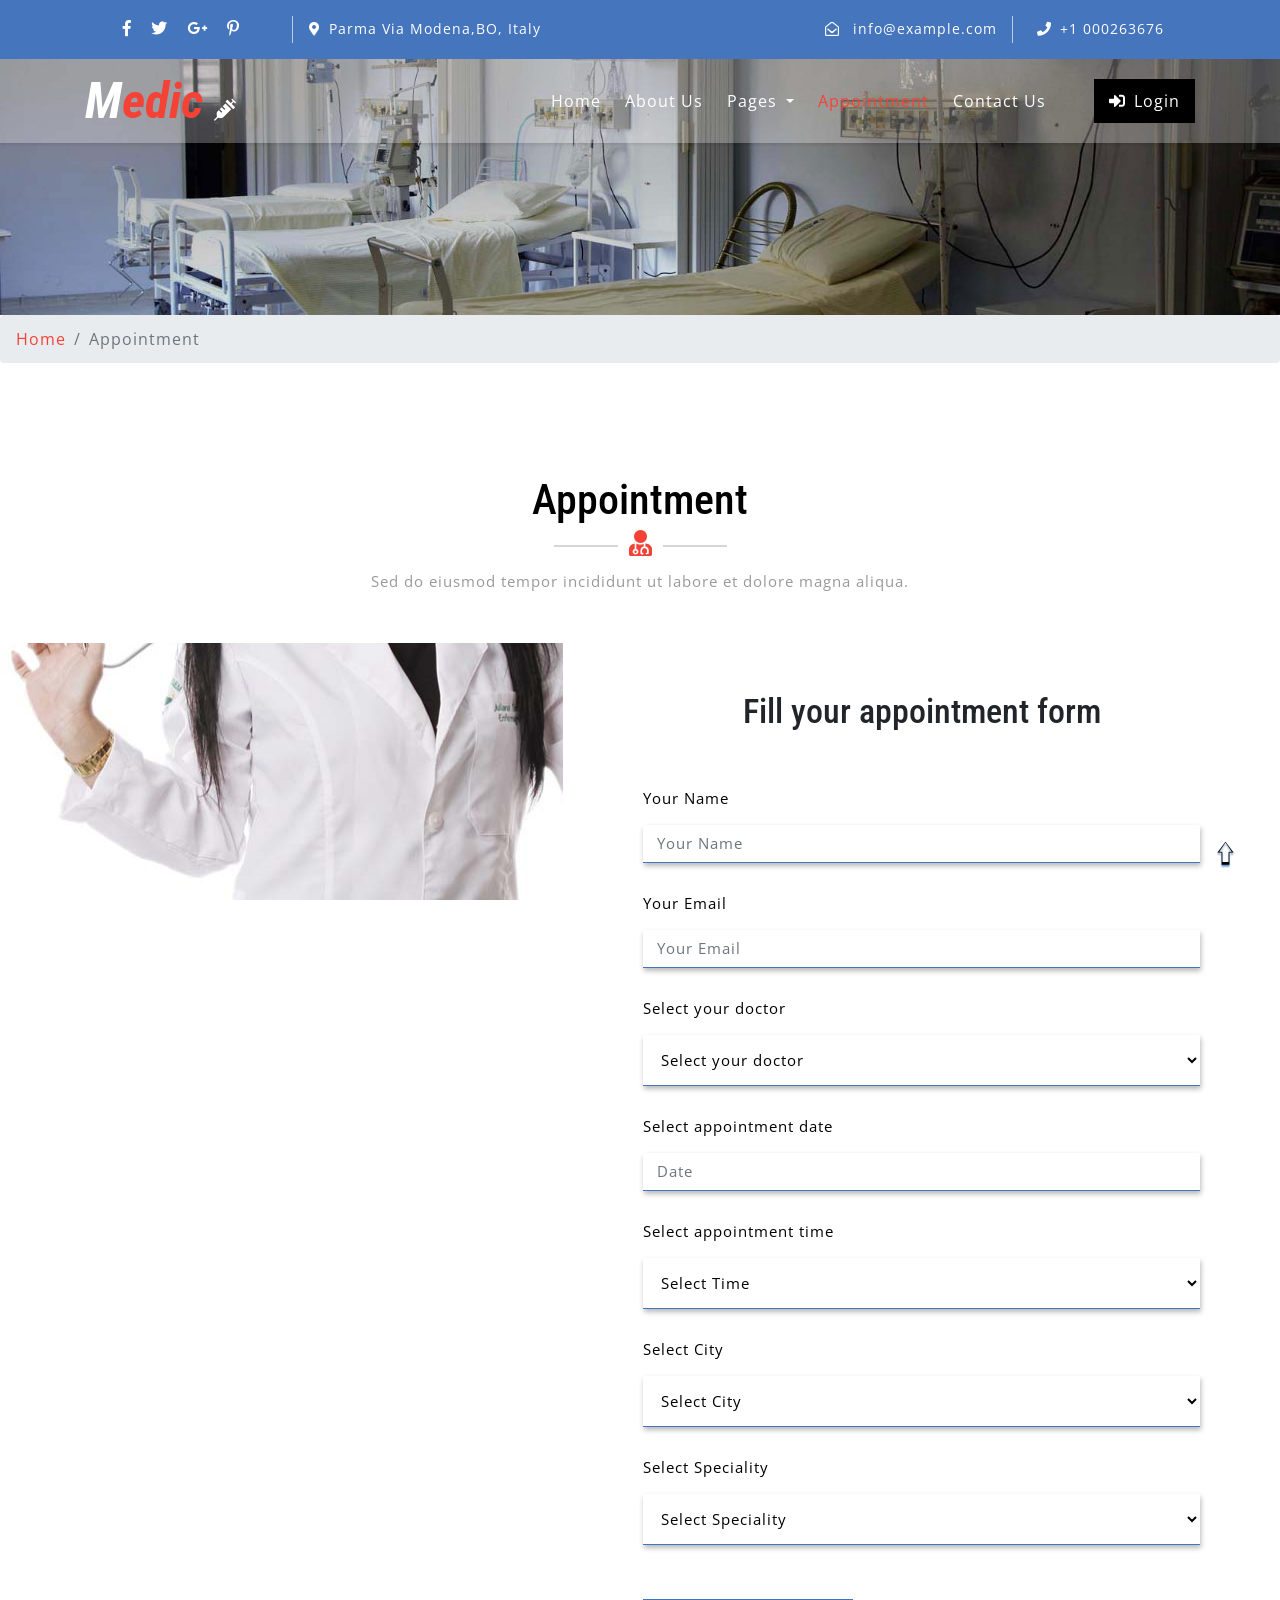
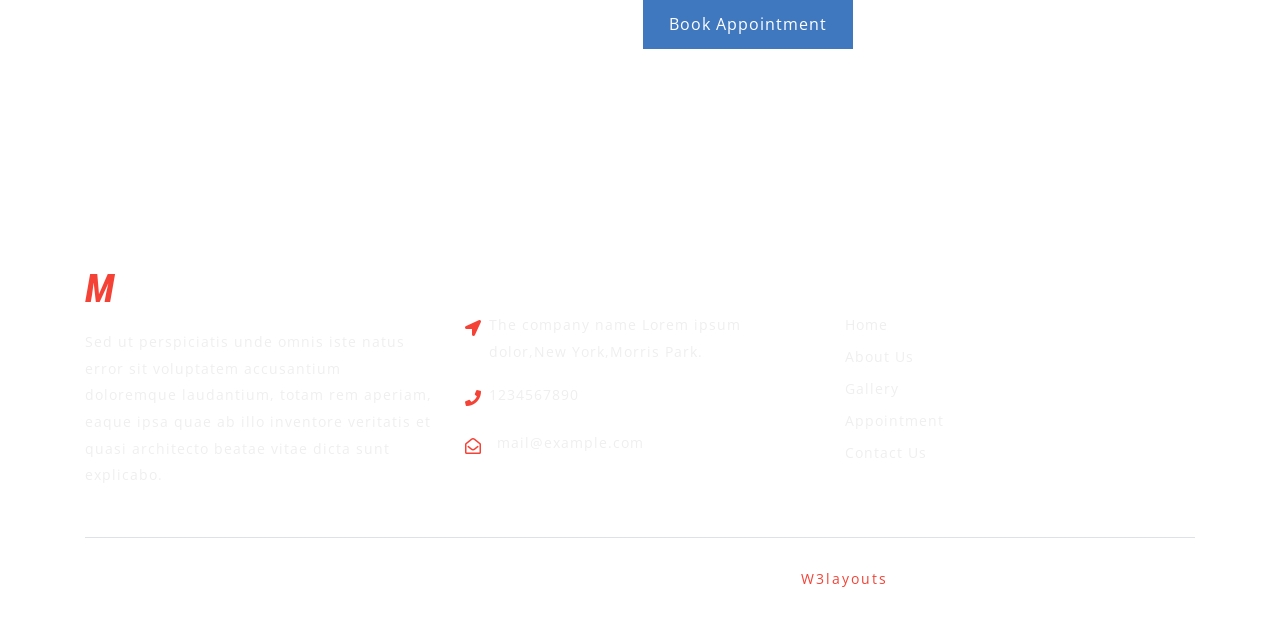
<file: Java-EE---Shared-CalendarV3_SpringMVC-master/webapp/resources/theme1/web/appointment.html>
<!--
Author: W3layouts
Author URL: http://w3layouts.com
License: Creative Commons Attribution 3.0 Unported
License URL: http://creativecommons.org/licenses/by/3.0/
-->

<!DOCTYPE html>
<html lang="zxx">

<head>
	<title>Medic Medical Category Bootstrap Responsive Web Template | Appointment :: W3layouts</title>
	<!-- Meta tag Keywords -->
	<meta name="viewport" content="width=device-width, initial-scale=1">
	<meta charset="UTF-8" />
	<meta name="keywords" content="Medic Responsive web template, Bootstrap Web Templates, Flat Web Templates, Android Compatible web template, Smartphone Compatible web template, free webdesigns for Nokia, Samsung, LG, SonyEricsson, Motorola web design" />
	<script>
		addEventListener("load", function () {
			setTimeout(hideURLbar, 0);
		}, false);

		function hideURLbar() {
			window.scrollTo(0, 1);
		}
	</script>
	<!--// Meta tag Keywords -->

	<!-- Custom-Files -->
	<link rel="stylesheet" href="css/bootstrap.css">
	<!-- Bootstrap-Core-CSS -->
	<link rel="stylesheet" href="css/style.css" type="text/css" media="all" />
	<!-- Style-CSS -->
	<link rel="stylesheet" href="css/fontawesome-all.css">
	<!-- Font-Awesome-Icons-CSS -->
	<!-- //Custom-Files -->

	<!-- Web-Fonts -->
	<link href="//fonts.googleapis.com/css?family=Open+Sans:300,300i,400,400i,600,600i,700,700i,800,800i&amp;subset=cyrillic,cyrillic-ext,greek,greek-ext,latin-ext,vietnamese"
	    rel="stylesheet">
	<link href="//fonts.googleapis.com/css?family=Roboto+Condensed:300,300i,400,400i,700,700i&amp;subset=cyrillic,cyrillic-ext,greek,greek-ext,latin-ext,vietnamese"
	    rel="stylesheet">
	<!-- //Web-Fonts -->

</head>

<body>
	<!-- header -->
	<header>
		<!-- top-bar -->
		<div class="top-bar py-3">
			<div class="container">
				<div class="row">
					<div class="col-lg-7 top-social-agile">
						<div class="row">
							<!-- social icons -->
							<ul class="col-lg-4 col-6 top-right-info text-center">
								<li>
									<a href="#">
										<i class="fab fa-facebook-f"></i>
									</a>
								</li>
								<li class="mx-3">
									<a href="#">
										<i class="fab fa-twitter"></i>
									</a>
								</li>
								<li>
									<a href="#">
										<i class="fab fa-google-plus-g"></i>
									</a>
								</li>
								<li class="ml-3">
									<a href="#">
										<i class="fab fa-pinterest-p"></i>
									</a>
								</li>
							</ul>
							<!-- //social icons -->
							<div class="col-6 header-top_w3layouts pl-3 text-lg-left text-center">
								<p class="text-white">
									<i class="fas fa-map-marker-alt mr-2"></i>Parma Via Modena,BO, Italy</p>
							</div>
						</div>
					</div>
					<div class="col-lg-5 top-social-agile text-lg-right text-center">
						<div class="row">
							<div class="col-lg-7 col-6 top-w3layouts">
								<p class="text-white">
									<i class="far fa-envelope-open mr-2"></i>
									<a href="mailto:info@example.com" class="text-white">info@example.com</a>
								</p>
							</div>
							<div class="col-lg-5 col-6 header-w3layouts pl-4 text-lg-left">
								<p class="text-white">
									<i class="fas fa-phone mr-2"></i>+1 000263676</p>
							</div>
						</div>
					</div>
				</div>
			</div>
		</div>
	</header>
	<!-- //top-bar -->

	<!-- header 2 -->
	<div id="home">
		<!-- navigation -->
		<div class="main-top py-1">
			<nav class="navbar navbar-expand-lg navbar-light fixed-navi">
				<div class="container">
					<!-- logo -->
					<h1>
						<a class="navbar-brand font-weight-bold font-italic" href="index.html">
							<span>M</span>edic
							<i class="fas fa-syringe"></i>
						</a>
					</h1>
					<!-- //logo -->
					<button class="navbar-toggler" type="button" data-toggle="collapse" data-target="#navbarSupportedContent"
					    aria-controls="navbarSupportedContent" aria-expanded="false" aria-label="Toggle navigation">
						<span class="navbar-toggler-icon"></span>
					</button>
					<div class="collapse navbar-collapse text-center" id="navbarSupportedContent">
						<ul class="navbar-nav ml-lg-auto">
							<li class="nav-item mt-lg-0 mt-3">
								<a class="nav-link" href="index.html">Home
									<span class="sr-only">(current)</span>
								</a>
							</li>
							<li class="nav-item mx-lg-4 my-lg-0 my-3">
								<a class="nav-link" href="about.html">About Us</a>
							</li>
							<li class="nav-item dropdown">
								<a class="nav-link dropdown-toggle" href="#" id="navbarDropdown" role="button" data-toggle="dropdown"
								    aria-haspopup="true" aria-expanded="false">
									Pages
								</a>
								<div class="dropdown-menu" aria-labelledby="navbarDropdown">

									<a class="dropdown-item" href="index.html">Services</a>
									<a class="dropdown-item" href="gallery.html">Gallery</a>
									<a class="dropdown-item" href="index.html">Blog</a>
									<div class="dropdown-divider"></div>
									<a class="dropdown-item" href="single.html">Single Page</a>
								</div>
							</li>
							<li class="nav-item mx-lg-4 my-lg-0 my-3 active">
								<a class="nav-link" href="appointment.html">Appointment</a>
							</li>
							<li class="nav-item">
								<a class="nav-link" href="contact.html">Contact Us</a>
							</li>
						</ul>
						<!-- login -->
						<a href="#" class="login-button ml-lg-5 mt-lg-0 mt-4 mb-lg-0 mb-3" data-toggle="modal" data-target="#exampleModalCenter1">
							<i class="fas fa-sign-in-alt mr-2"></i>Login</a>
						<!-- //login -->
					</div>
				</div>
			</nav>
		</div>
		<!-- //navigation -->
		<!-- modal -->
		<!-- login -->
		<div class="modal fade" id="exampleModalCenter1" tabindex="-1" role="dialog" aria-hidden="true">
			<div class="modal-dialog modal-dialog-centered" role="document">
				<div class="modal-content">
					<div class="modal-header text-center">
						<button type="button" class="close" data-dismiss="modal" aria-label="Close">
							<span aria-hidden="true">&times;</span>
						</button>
					</div>
					<div class="modal-body">
						<div class="login px-4 mx-auto mw-100">
							<h5 class="text-center mb-4">Login Now</h5>
							<form action="#" method="post">
								<div class="form-group">
									<label>Your Name</label>
									<input type="text" class="form-control" name="name" placeholder="" required="">
								</div>
								<div class="form-group">
									<label class="mb-2">Password</label>
									<input type="password" class="form-control" name="password" placeholder="" required="">
								</div>
								<button type="submit" class="btn submit mb-4">Login</button>
								<p class="forgot-w3ls text-center pb-4">
									<a href="#" class="text-white">Forgot your password?</a>
								</p>
								<p class="account-w3ls text-center pb-4">
									Don't have an account?
									<a href="#" data-toggle="modal" data-target="#exampleModalCenter2">Create one now</a>
								</p>
							</form>
						</div>
					</div>
				</div>
			</div>
		</div>
		<!-- //login -->
		<!-- register -->
		<div class="modal fade" id="exampleModalCenter2" tabindex="-1" role="dialog" aria-hidden="true">
			<div class="modal-dialog modal-dialog-centered" role="document">
				<div class="modal-content modal-content-2">
					<div class="modal-header text-center">
						<button type="button" class="close" data-dismiss="modal" aria-label="Close">
							<span aria-hidden="true">&times;</span>
						</button>
					</div>
					<div class="modal-body">
						<div class="login px-4 mx-auto mw-100">
							<h5 class="text-center mb-4">Register Now</h5>
							<form action="#" method="post">
								<div class="form-group">
									<label>Your Name</label>
									<input type="text" class="form-control" name="name" placeholder="" required="">
								</div>
								<div class="form-group">
									<label>Email</label>
									<input type="email" class="form-control" name="email" placeholder="" required="">
								</div>
								<div class="form-group">
									<label class="mb-2">Password</label>
									<input type="password" class="form-control" name="password" id="password1" placeholder="" required="">
								</div>
								<div class="form-group">
									<label>Confirm Password</label>
									<input type="password" class="form-control" name="password" id="password2" placeholder="" required="">
								</div>
								<button type="submit" class="btn btn-primary submit mb-4">Register</button>
								<p class="text-center pb-2">
									<a href="#" class="text-white">By clicking Register, I agree to your terms</a>
								</p>
							</form>
						</div>
					</div>
				</div>
			</div>
		</div>
		<!-- //register -->
		<!-- //modal -->
	</div>
	<!-- //header 2 -->

	<!-- banner 2 -->
	<div class="inner-banner-w3ls">
		<div class="container">

		</div>
		<!-- //banner 2 -->
	</div>
	<!-- page details -->
	<div class="breadcrumb-agile">
		<div aria-label="breadcrumb">
			<ol class="breadcrumb">
				<li class="breadcrumb-item">
					<a href="index.html">Home</a>
				</li>
				<li class="breadcrumb-item active" aria-current="page">Appointment</li>
			</ol>
		</div>
	</div>
	<!-- //page details -->

	<!-- contact -->
	<div class="appointment py-5">
		<div class="py-xl-5 py-lg-3">
			<div class="w3ls-titles text-center mb-5">
				<h3 class="title">Appointment</h3>
				<span>
					<i class="fas fa-user-md"></i>
				</span>
				<p class="mt-2">Sed do eiusmod tempor incididunt ut labore et dolore magna aliqua.</p>
			</div>
			<div class="d-flex">
				<div class="appoint-img">

				</div>
				<div class="contact-right-w3l appoint-form">
					<h5 class="title-w3 text-center mb-5">Fill your appointment form</h5>
					<form action="#" method="post">
						<div class="form-group">
							<label for="recipient-name" class="col-form-label">Your Name</label>
							<input type="text" class="form-control" placeholder="Your Name " name="Name" id="recipient-name" required="">
						</div>
						<div class="form-group">
							<label for="recipient-phone" class="col-form-label">Your Email</label>
							<input type="email" class="form-control" placeholder="Your Email" name="email" id="recipient-phone" required="">
						</div>
						<div class="form-group">
							<label for="datepicker" class="col-form-label">Select your doctor</label>
							<select required="" class="form-control">
								<option value="">Select your doctor</option>
								<option value="1">Anne Dan</option>
								<option value="2">Carol Una</option>
								<option value="3">Diana Sue</option>
								<option value="4">Irene Sally</option>
								<option value="4">Jane Mary</option>
							</select>
						</div>
						<div class="form-group">
							<label for="datepicker" class="col-form-label">Select appointment date</label>
							<input placeholder="Date" class="date form-control" id="datepicker" type="text" value="" onfocus="this.value = '';"
							    onblur="if (this.value == '') {this.value = '';}" required="" />
						</div>
						<div class="form-group">
							<label for="datepicker" class="col-form-label">Select appointment time</label>
							<select required="" class="form-control">
								<option value="">Select Time</option>
								<option value="1">08:00-8:30</option>
								<option value="2">08:30-9:00</option>
								<option value="3"> 09:00-9:30</option>
								<option value="4">09:30-10:00</option>
							</select>
						</div>
						<div class="form-group">
							<label for="datepicker" class="col-form-label">Select City</label>
							<select required="" class="form-control">
								<option value="">Select City</option>
								<option value="1">city1</option>
								<option value="2">city2</option>
								<option value="3"> city3</option>
								<option value="4">city4</option>
							</select>
						</div>
						<div class="form-group">
							<label for="datepicker" class="col-form-label">Select Speciality</label>
							<select required="" class="form-control">
								<option value="">Select Speciality</option>
								<option value="1">Dermatology</option>
								<option value="2">ENT</option>
								<option value="3"> Genaral Medicine</option>
								<option value="4">Nutritionist</option>
							</select>
						</div>
						<input type="submit" value="Book Appointment" class="btn_apt">
					</form>
				</div>
				<div class="clerafix"></div>
			</div>
		</div>
	</div>
	<!-- //contact -->

	<!-- footer -->
	<footer>
		<div class="w3ls-footer-grids pt-sm-4 pt-3">
			<div class="container py-xl-5 py-lg-3">
				<div class="row">
					<div class="col-md-4 w3l-footer">
						<h2 class="mb-sm-3 mb-2">
							<a href="index.html" class="text-white font-italic font-weight-bold">
								<span>M</span>edic
								<i class="fas fa-syringe ml-2"></i>
							</a>
						</h2>
						<p>Sed ut perspiciatis unde omnis iste natus error sit voluptatem accusantium doloremque laudantium, totam rem
							aperiam,
							eaque ipsa quae ab illo inventore veritatis et quasi architecto beatae vitae dicta sunt explicabo.</p>
					</div>
					<div class="col-md-4 w3l-footer my-md-0 my-4">
						<h3 class="mb-sm-3 mb-2 text-white">Address</h3>
						<ul class="list-unstyled">
							<li>
								<i class="fas fa-location-arrow float-left"></i>
								<p class="ml-4">The company name
									<span>Lorem ipsum dolor,</span>New York,Morris Park. </p>
								<div class="clearfix"></div>
							</li>
							<li class="my-3">
								<i class="fas fa-phone float-left"></i>
								<p class="ml-4">1234567890</p>
								<div class="clearfix"></div>
							</li>
							<li>
								<i class="far fa-envelope-open float-left"></i>
								<a href="mailto:info@example.com" class="ml-3">mail@example.com</a>
								<div class="clearfix"></div>
							</li>
						</ul>
					</div>
					<div class="col-md-4 w3l-footer">
						<h3 class="mb-sm-3 mb-2 text-white">Quick Links</h3>
						<div class="nav-w3-l">
							<ul class="list-unstyled">
								<li>
									<a href="index.html">Home</a>
								</li>
								<li class="mt-2">
									<a href="about.html">About Us</a>
								</li>
								<li class="mt-2">
									<a href="gallery.html">Gallery</a>
								</li>
								<li class="mt-2">
									<a href="appointment.html">Appointment</a>
								</li>
								<li class="mt-2">
									<a href="contact.html">Contact Us</a>
								</li>
							</ul>
						</div>
					</div>
				</div>
				<div class="border-top mt-5 pt-lg-4 pt-3 pb-lg-0 pb-3 text-center">
					<p class="copy-right-grids mt-lg-1">© 2018 Medic. All Rights Reserved | Design by
						<a href="https://w3layouts.com/" target="_blank">W3layouts</a>
					</p>
				</div>
			</div>
		</div>
	</footer>
	<!-- //footer -->


	<!-- Js files -->
	<!-- JavaScript -->
	<script src="js/jquery-2.2.3.min.js"></script>
	<!-- Default-JavaScript-File -->

	<!--start-date-piker-->
	<link rel="stylesheet" href="css/jquery-ui.css" />
	<script src="js/jquery-ui.js"></script>
	<script>
		$(function () {
			$("#datepicker,#datepicker1").datepicker();
		});
	</script>
	<!-- //End-date-piker -->

	<!-- fixed navigation -->
	<script src="js/fixed-nav.js"></script>
	<!-- //fixed navigation -->

	<!-- smooth scrolling -->
	<script src="js/SmoothScroll.min.js"></script>
	<!-- move-top -->
	<script src="js/move-top.js"></script>
	<!-- easing -->
	<script src="js/easing.js"></script>
	<!--  necessary snippets for few javascript files -->
	<script src="js/medic.js"></script>

	<script src="js/bootstrap.js"></script>
	<!-- Necessary-JavaScript-File-For-Bootstrap -->

	<!-- //Js files -->

</body>

</html>
</file>
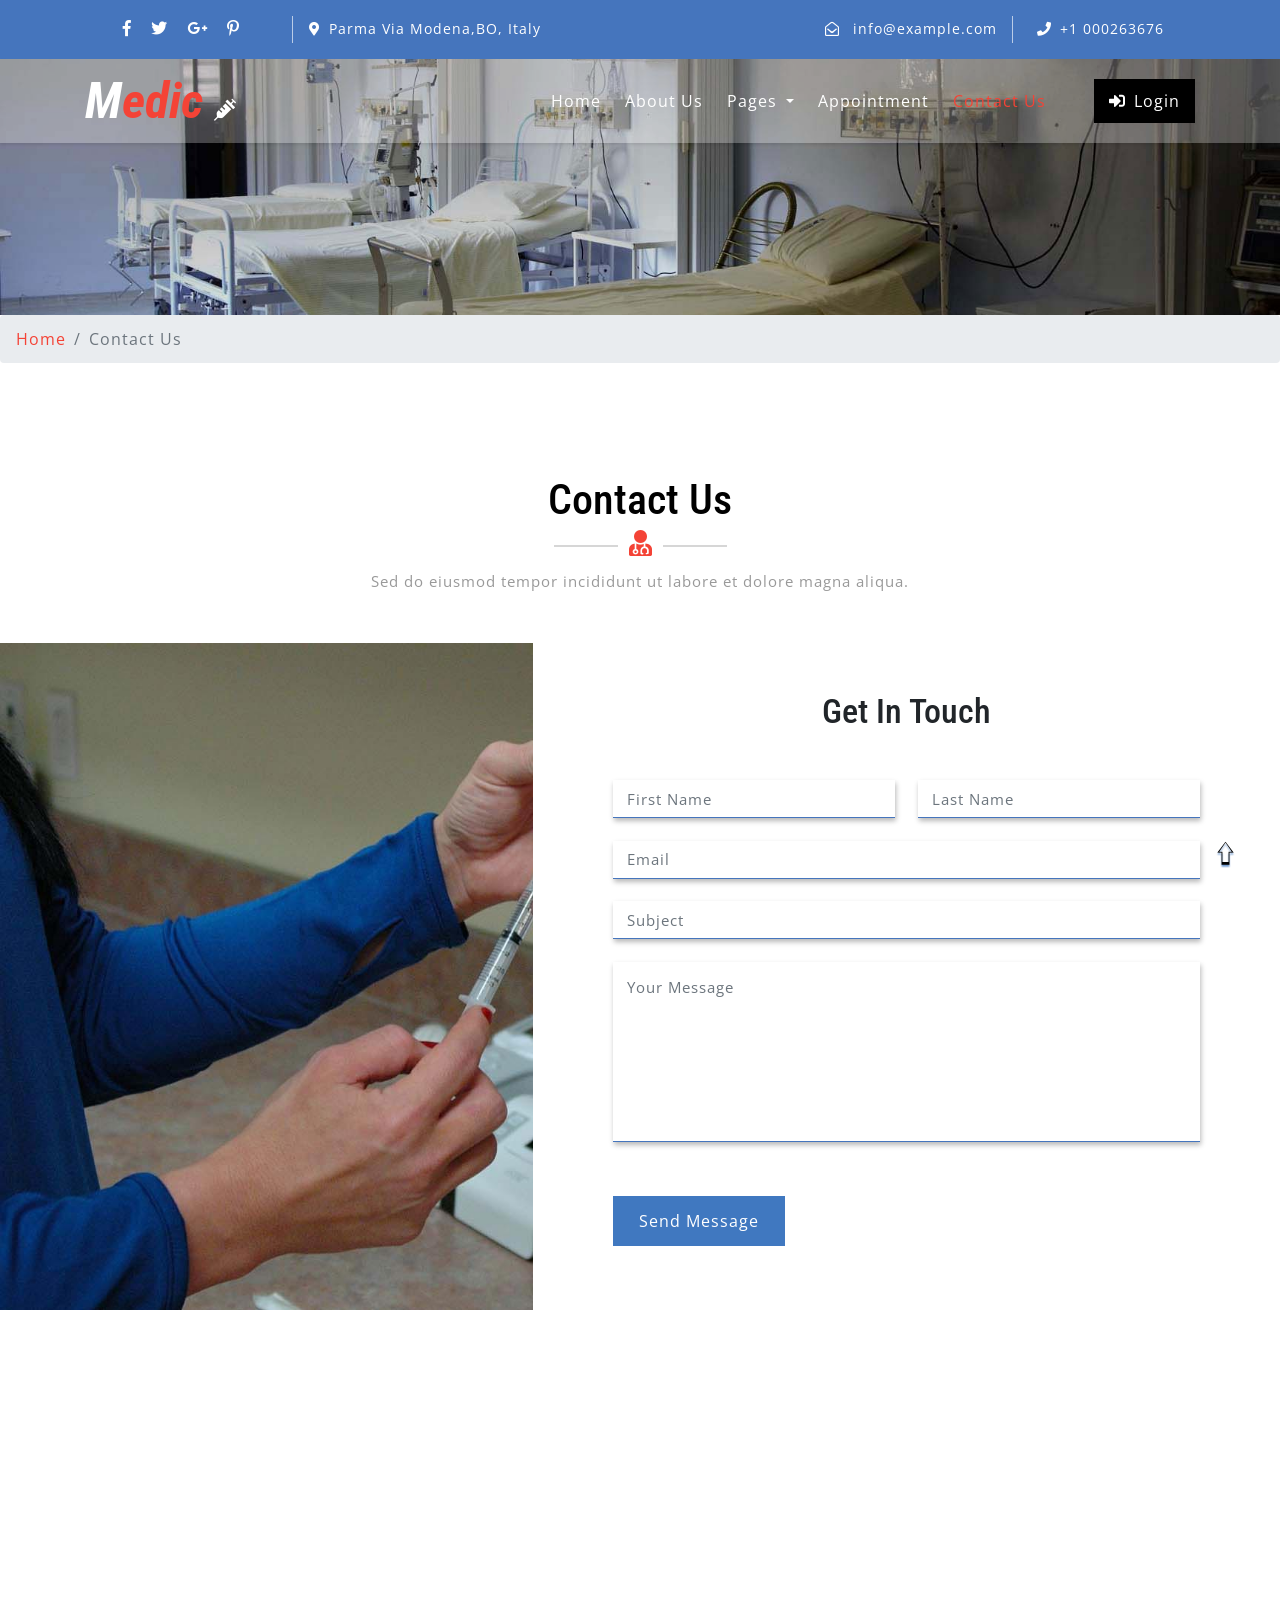
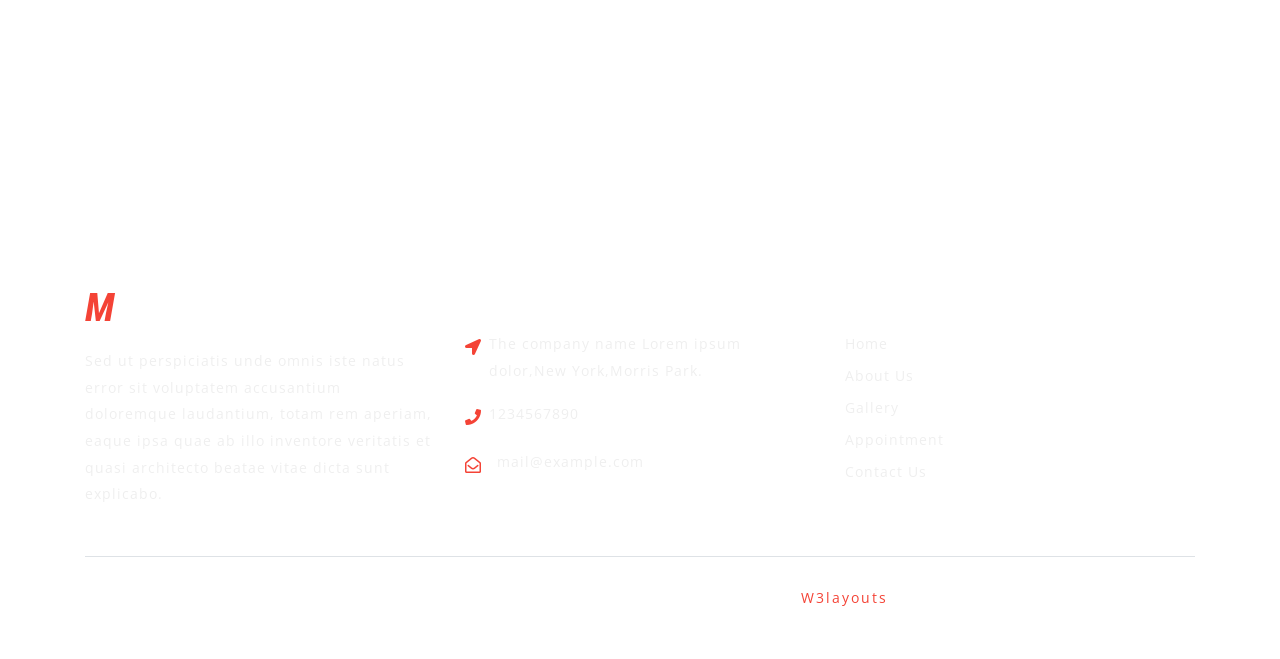
<file: Java-EE---Shared-CalendarV3_SpringMVC-master/webapp/resources/theme1/web/contact.html>
<!--
Author: W3layouts
Author URL: http://w3layouts.com
License: Creative Commons Attribution 3.0 Unported
License URL: http://creativecommons.org/licenses/by/3.0/
-->

<!DOCTYPE html>
<html lang="zxx">

<head>
	<title>Medic Medical Category Bootstrap Responsive Web Template | Contact Us :: W3layouts</title>
	<!-- Meta tag Keywords -->
	<meta name="viewport" content="width=device-width, initial-scale=1">
	<meta charset="UTF-8" />
	<meta name="keywords" content="Medic Responsive web template, Bootstrap Web Templates, Flat Web Templates, Android Compatible web template, Smartphone Compatible web template, free webdesigns for Nokia, Samsung, LG, SonyEricsson, Motorola web design" />
	<script>
		addEventListener("load", function () {
			setTimeout(hideURLbar, 0);
		}, false);

		function hideURLbar() {
			window.scrollTo(0, 1);
		}
	</script>
	<!--// Meta tag Keywords -->

	<!-- Custom-Files -->
	<link rel="stylesheet" href="css/bootstrap.css">
	<!-- Bootstrap-Core-CSS -->
	<link rel="stylesheet" href="css/style.css" type="text/css" media="all" />
	<!-- Style-CSS -->
	<link rel="stylesheet" href="css/fontawesome-all.css">
	<!-- Font-Awesome-Icons-CSS -->
	<!-- //Custom-Files -->

	<!-- Web-Fonts -->
	<link href="//fonts.googleapis.com/css?family=Open+Sans:300,300i,400,400i,600,600i,700,700i,800,800i&amp;subset=cyrillic,cyrillic-ext,greek,greek-ext,latin-ext,vietnamese"
	    rel="stylesheet">
	<link href="//fonts.googleapis.com/css?family=Roboto+Condensed:300,300i,400,400i,700,700i&amp;subset=cyrillic,cyrillic-ext,greek,greek-ext,latin-ext,vietnamese"
	    rel="stylesheet">
	<!-- //Web-Fonts -->

</head>

<body>
	<!-- header -->
	<header>
		<!-- top-bar -->
		<div class="top-bar py-3">
			<div class="container">
				<div class="row">
					<div class="col-lg-7 top-social-agile">
						<div class="row">
							<!-- social icons -->
							<ul class="col-lg-4 col-6 top-right-info text-center">
								<li>
									<a href="#">
										<i class="fab fa-facebook-f"></i>
									</a>
								</li>
								<li class="mx-3">
									<a href="#">
										<i class="fab fa-twitter"></i>
									</a>
								</li>
								<li>
									<a href="#">
										<i class="fab fa-google-plus-g"></i>
									</a>
								</li>
								<li class="ml-3">
									<a href="#">
										<i class="fab fa-pinterest-p"></i>
									</a>
								</li>
							</ul>
							<!-- //social icons -->
							<div class="col-6 header-top_w3layouts pl-3 text-lg-left text-center">
								<p class="text-white">
									<i class="fas fa-map-marker-alt mr-2"></i>Parma Via Modena,BO, Italy</p>
							</div>
						</div>
					</div>
					<div class="col-lg-5 top-social-agile text-lg-right text-center">
						<div class="row">
							<div class="col-lg-7 col-6 top-w3layouts">
								<p class="text-white">
									<i class="far fa-envelope-open mr-2"></i>
									<a href="mailto:info@example.com" class="text-white">info@example.com</a>
								</p>
							</div>
							<div class="col-lg-5 col-6 header-w3layouts pl-4 text-lg-left">
								<p class="text-white">
									<i class="fas fa-phone mr-2"></i>+1 000263676</p>
							</div>
						</div>
					</div>
				</div>
			</div>
		</div>
	</header>
	<!-- //top-bar -->

	<!-- header 2 -->
	<div id="home">
		<!-- navigation -->
		<div class="main-top py-1">
			<nav class="navbar navbar-expand-lg navbar-light fixed-navi">
				<div class="container">
					<!-- logo -->
					<h1>
						<a class="navbar-brand font-weight-bold font-italic" href="index.html">
							<span>M</span>edic
							<i class="fas fa-syringe"></i>
						</a>
					</h1>
					<!-- //logo -->
					<button class="navbar-toggler" type="button" data-toggle="collapse" data-target="#navbarSupportedContent"
					    aria-controls="navbarSupportedContent" aria-expanded="false" aria-label="Toggle navigation">
						<span class="navbar-toggler-icon"></span>
					</button>
					<div class="collapse navbar-collapse text-center" id="navbarSupportedContent">
						<ul class="navbar-nav ml-lg-auto">
							<li class="nav-item mt-lg-0 mt-3">
								<a class="nav-link" href="index.html">Home
									<span class="sr-only">(current)</span>
								</a>
							</li>
							<li class="nav-item mx-lg-4 my-lg-0 my-3">
								<a class="nav-link" href="about.html">About Us</a>
							</li>
							<li class="nav-item dropdown">
								<a class="nav-link dropdown-toggle" href="#" id="navbarDropdown" role="button" data-toggle="dropdown"
								    aria-haspopup="true" aria-expanded="false">
									Pages
								</a>
								<div class="dropdown-menu" aria-labelledby="navbarDropdown">

									<a class="dropdown-item" href="index.html">Services</a>
									<a class="dropdown-item" href="gallery.html">Gallery</a>
									<a class="dropdown-item" href="index.html">Blog</a>
									<div class="dropdown-divider"></div>
									<a class="dropdown-item" href="single.html">Single Page</a>
								</div>
							</li>
							<li class="nav-item mx-lg-4 my-lg-0 my-3">
								<a class="nav-link" href="appointment.html">Appointment</a>
							</li>
							<li class="nav-item active">
								<a class="nav-link" href="contact.html">Contact Us</a>
							</li>
						</ul>
						<!-- login -->
						<a href="#" class="login-button ml-lg-5 mt-lg-0 mt-4 mb-lg-0 mb-3" data-toggle="modal" data-target="#exampleModalCenter1">
							<i class="fas fa-sign-in-alt mr-2"></i>Login</a>
						<!-- //login -->
					</div>
				</div>
			</nav>
		</div>
		<!-- //navigation -->
		<!-- modal -->
		<!-- login -->
		<div class="modal fade" id="exampleModalCenter1" tabindex="-1" role="dialog" aria-hidden="true">
			<div class="modal-dialog modal-dialog-centered" role="document">
				<div class="modal-content">
					<div class="modal-header text-center">
						<button type="button" class="close" data-dismiss="modal" aria-label="Close">
							<span aria-hidden="true">&times;</span>
						</button>
					</div>
					<div class="modal-body">
						<div class="login px-4 mx-auto mw-100">
							<h5 class="text-center mb-4">Login Now</h5>
							<form action="#" method="post">
								<div class="form-group">
									<label>Your Name</label>
									<input type="text" class="form-control" name="name" placeholder="" required="">
								</div>
								<div class="form-group">
									<label class="mb-2">Password</label>
									<input type="password" class="form-control" name="password" placeholder="" required="">
								</div>
								<button type="submit" class="btn submit mb-4">Login</button>
								<p class="forgot-w3ls text-center pb-4">
									<a href="#" class="text-white">Forgot your password?</a>
								</p>
								<p class="account-w3ls text-center pb-4">
									Don't have an account?
									<a href="#" data-toggle="modal" data-target="#exampleModalCenter2">Create one now</a>
								</p>
							</form>
						</div>
					</div>
				</div>
			</div>
		</div>
		<!-- //login -->
		<!-- register -->
		<div class="modal fade" id="exampleModalCenter2" tabindex="-1" role="dialog" aria-hidden="true">
			<div class="modal-dialog modal-dialog-centered" role="document">
				<div class="modal-content modal-content-2">
					<div class="modal-header text-center">
						<button type="button" class="close" data-dismiss="modal" aria-label="Close">
							<span aria-hidden="true">&times;</span>
						</button>
					</div>
					<div class="modal-body">
						<div class="login px-4 mx-auto mw-100">
							<h5 class="text-center mb-4">Register Now</h5>
							<form action="#" method="post">
								<div class="form-group">
									<label>Your Name</label>
									<input type="text" class="form-control" name="name" placeholder="" required="">
								</div>
								<div class="form-group">
									<label>Email</label>
									<input type="email" class="form-control" name="email" placeholder="" required="">
								</div>
								<div class="form-group">
									<label class="mb-2">Password</label>
									<input type="password" class="form-control" name="password" id="password1" placeholder="" required="">
								</div>
								<div class="form-group">
									<label>Confirm Password</label>
									<input type="password" class="form-control" name="password" id="password2" placeholder="" required="">
								</div>
								<button type="submit" class="btn btn-primary submit mb-4">Register</button>
								<p class="text-center pb-2">
									<a href="#" class="text-white">By clicking Register, I agree to your terms</a>
								</p>
							</form>
						</div>
					</div>
				</div>
			</div>
		</div>
		<!-- //register -->
		<!-- //modal -->
	</div>
	<!-- //header 2 -->

	<!-- banner 2 -->
	<div class="inner-banner-w3ls">
		<div class="container">

		</div>
		<!-- //banner 2 -->
	</div>
	<!-- page details -->
	<div class="breadcrumb-agile">
		<div aria-label="breadcrumb">
			<ol class="breadcrumb">
				<li class="breadcrumb-item">
					<a href="index.html">Home</a>
				</li>
				<li class="breadcrumb-item active" aria-current="page">Contact Us</li>
			</ol>
		</div>
	</div>
	<!-- //page details -->

	<!-- contact -->
	<div class="agileits-contact py-5">
		<div class="py-xl-5 py-lg-3">
			<div class="w3ls-titles text-center mb-5">
				<h3 class="title">Contact Us</h3>
				<span>
					<i class="fas fa-user-md"></i>
				</span>
				<p class="mt-2">Sed do eiusmod tempor incididunt ut labore et dolore magna aliqua.</p>
			</div>
			<div class="d-flex">
				<div class="col-lg-5 w3_agileits-contact-left">
				</div>
				<div class="col-lg-7 contact-right-w3l">
					<h5 class="title-w3 text-center mb-5">Get In Touch</h5>
					<form action="#" method="post">
						<div class="d-flex space-d-flex">
							<div class="form-group grid-inputs">
								<input type="text" class="name form-control" name="First Name" placeholder="First Name" required="">
							</div>
							<div class="form-group grid-inputs">
								<input type="text" class="name form-control" name="Last Name" placeholder="Last Name" required="">
							</div>
						</div>
						<div class="form-group">
							<input type="email" class="name form-control" name="Email" placeholder="Email" required="">
						</div>
						<div class="form-group">
							<input type="text" class="name form-control" name="Subject" placeholder="Subject" required="">
						</div>

						<div class="form-group">
							<textarea placeholder="Your Message" required="" class="form-control"></textarea>
						</div>
						<div class="form-group">
							<input type="submit" value="Send Message">
						</div>
					</form>
				</div>
			</div>
		</div>
	</div>
	<!-- //contact -->

	<!-- Map -->
	<div class="map">
		<iframe src="https://www.google.com/maps/embed?pb=!1m18!1m12!1m3!1d3048.5130900428026!2d44.506621715459396!3d40.17539347939393!2m3!1f0!2f0!3f0!3m2!1i1024!2i768!4f13.1!3m3!1m2!1s0x406abcf86e940951%3A0x87a1923d7df42367!2sBest+Western+Congress+Hotel!5e0!3m2!1sen!2sin!4v1509605601510"></iframe>
	</div>
	<!-- //Map -->


	<!-- footer -->
	<footer>
		<div class="w3ls-footer-grids pt-sm-4 pt-3">
			<div class="container py-xl-5 py-lg-3">
				<div class="row">
					<div class="col-md-4 w3l-footer">
						<h2 class="mb-sm-3 mb-2">
							<a href="index.html" class="text-white font-italic font-weight-bold">
								<span>M</span>edic
								<i class="fas fa-syringe ml-2"></i>
							</a>
						</h2>
						<p>Sed ut perspiciatis unde omnis iste natus error sit voluptatem accusantium doloremque laudantium, totam rem
							aperiam,
							eaque ipsa quae ab illo inventore veritatis et quasi architecto beatae vitae dicta sunt explicabo.</p>
					</div>
					<div class="col-md-4 w3l-footer my-md-0 my-4">
						<h3 class="mb-sm-3 mb-2 text-white">Address</h3>
						<ul class="list-unstyled">
							<li>
								<i class="fas fa-location-arrow float-left"></i>
								<p class="ml-4">The company name
									<span>Lorem ipsum dolor,</span>New York,Morris Park. </p>
								<div class="clearfix"></div>
							</li>
							<li class="my-3">
								<i class="fas fa-phone float-left"></i>
								<p class="ml-4">1234567890</p>
								<div class="clearfix"></div>
							</li>
							<li>
								<i class="far fa-envelope-open float-left"></i>
								<a href="mailto:info@example.com" class="ml-3">mail@example.com</a>
								<div class="clearfix"></div>
							</li>
						</ul>
					</div>
					<div class="col-md-4 w3l-footer">
						<h3 class="mb-sm-3 mb-2 text-white">Quick Links</h3>
						<div class="nav-w3-l">
							<ul class="list-unstyled">
								<li>
									<a href="index.html">Home</a>
								</li>
								<li class="mt-2">
									<a href="about.html">About Us</a>
								</li>
								<li class="mt-2">
									<a href="gallery.html">Gallery</a>
								</li>
								<li class="mt-2">
									<a href="appointment.html">Appointment</a>
								</li>
								<li class="mt-2">
									<a href="contact.html">Contact Us</a>
								</li>
							</ul>
						</div>
					</div>
				</div>
				<div class="border-top mt-5 pt-lg-4 pt-3 pb-lg-0 pb-3 text-center">
					<p class="copy-right-grids mt-lg-1">© 2018 Medic. All Rights Reserved | Design by
						<a href="https://w3layouts.com/" target="_blank">W3layouts</a>
					</p>
				</div>
			</div>
		</div>
	</footer>
	<!-- //footer -->


	<!-- Js files -->
	<!-- JavaScript -->
	<script src="js/jquery-2.2.3.min.js"></script>
	<!-- Default-JavaScript-File -->

	<!-- banner slider -->
	<script src="js/responsiveslides.min.js"></script>
	<script>
		$(function () {
			$("#slider4").responsiveSlides({
				auto: true,
				pager: true,
				nav: true,
				speed: 1000,
				namespace: "callbacks",
				before: function () {
					$('.events').append("<li>before event fired.</li>");
				},
				after: function () {
					$('.events').append("<li>after event fired.</li>");
				}
			});
		});
	</script>
	<!-- //banner slider -->

	<!-- fixed navigation -->
	<script src="js/fixed-nav.js"></script>
	<!-- //fixed navigation -->

	<!-- smooth scrolling -->
	<script src="js/SmoothScroll.min.js"></script>
	<!-- move-top -->
	<script src="js/move-top.js"></script>
	<!-- easing -->
	<script src="js/easing.js"></script>
	<!--  necessary snippets for few javascript files -->
	<script src="js/medic.js"></script>

	<script src="js/bootstrap.js"></script>
	<!-- Necessary-JavaScript-File-For-Bootstrap -->

	<!-- //Js files -->

</body>

</html>
</file>
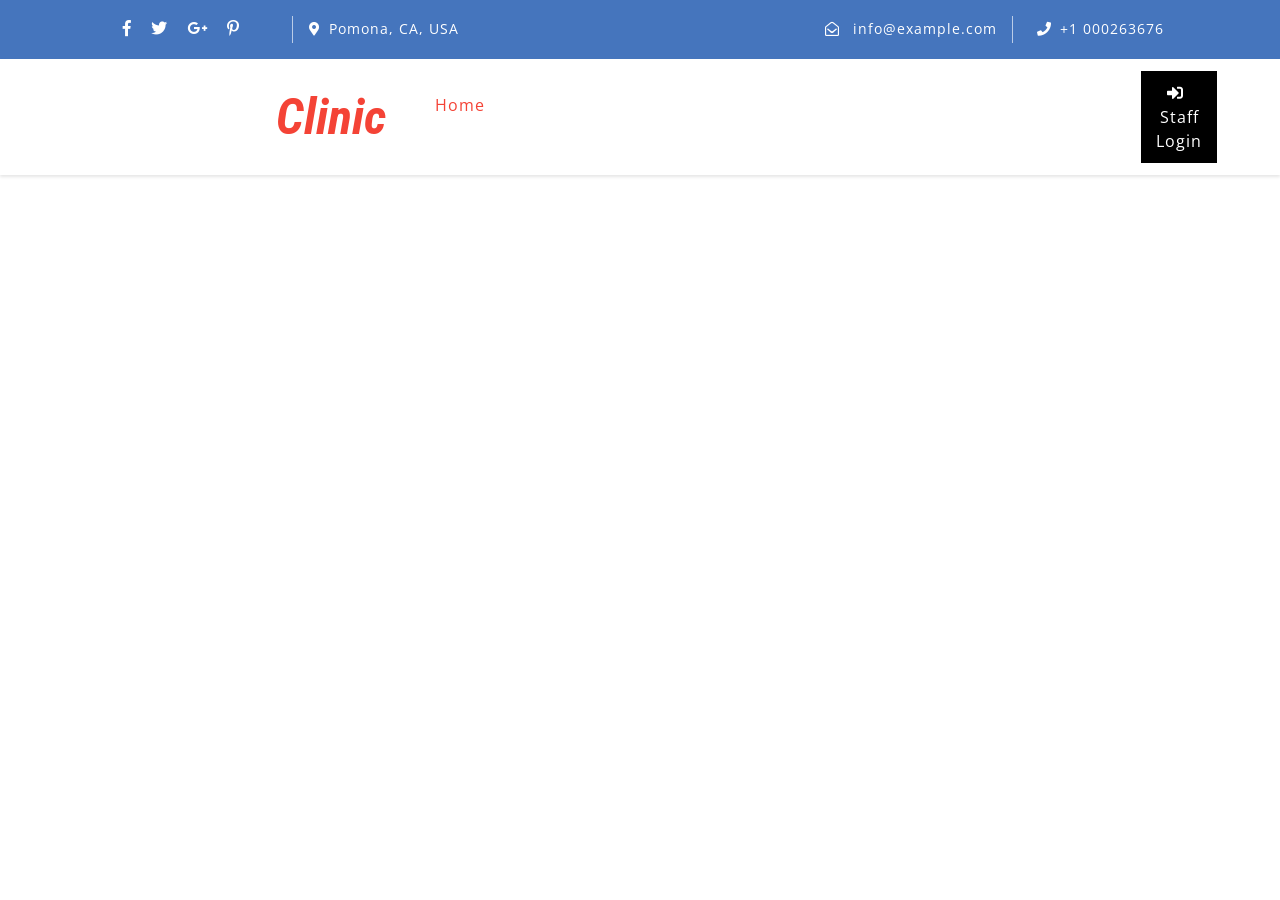
<file: Java-EE---Shared-CalendarV3_SpringMVC-master/webapp/resources/theme1/web/doctors.html>
<!DOCTYPE html>
<html lang="zxx">

<head>
	<title>Medic Medical Category Bootstrap Responsive Web Template | Home :: W3layouts</title>
	<!-- Meta tag Keywords -->
	<meta name="viewport" content="width=device-width, initial-scale=1">
	<meta charset="UTF-8" />
	<meta name="keywords" content="Medic Responsive web template, Bootstrap Web Templates, Flat Web Templates, Android Compatible web template, Smartphone Compatible web template, free webdesigns for Nokia, Samsung, LG, SonyEricsson, Motorola web design" />
	<script>
		addEventListener("load", function () {
			setTimeout(hideURLbar, 0);
		}, false);

		function hideURLbar() {
			window.scrollTo(0, 1);
		}
	</script>
	<!--// Meta tag Keywords -->

	<!-- Custom-Files -->
	<link rel="stylesheet" href="css/bootstrap.css">
	<!-- Bootstrap-Core-CSS -->
	<link rel="stylesheet" href="css/style.css" type="text/css" media="all" />
	<!-- Style-CSS -->
	<link rel="stylesheet" href="css/fontawesome-all.css">
	<!-- Font-Awesome-Icons-CSS -->
	<!-- //Custom-Files -->

	<!-- Web-Fonts -->
	<link href="//fonts.googleapis.com/css?family=Open+Sans:300,300i,400,400i,600,600i,700,700i,800,800i&amp;subset=cyrillic,cyrillic-ext,greek,greek-ext,latin-ext,vietnamese"
	    rel="stylesheet">
	<link href="//fonts.googleapis.com/css?family=Roboto+Condensed:300,300i,400,400i,700,700i&amp;subset=cyrillic,cyrillic-ext,greek,greek-ext,latin-ext,vietnamese"
	    rel="stylesheet">
	<!-- //Web-Fonts -->

</head>

<body>
	<!-- header -->
	<header>
		<!-- top-bar -->
		<div class="top-bar py-3">
			<div class="container">
				<div class="row">
					<div class="col-lg-7 top-social-agile">
						<div class="row">
							<!-- social icons -->
							<ul class="col-lg-4 col-6 top-right-info text-center">
								<li>
									<a href="#">
										<i class="fab fa-facebook-f"></i>
									</a>
								</li>
								<li class="mx-3">
									<a href="#">
										<i class="fab fa-twitter"></i>
									</a>
								</li>
								<li>
									<a href="#">
										<i class="fab fa-google-plus-g"></i>
									</a>
								</li>
								<li class="ml-3">
									<a href="#">
										<i class="fab fa-pinterest-p"></i>
									</a>
								</li>
							</ul>
							<!-- //social icons -->
							<div class="col-6 header-top_w3layouts pl-3 text-lg-left text-center">
								<p class="text-white">
									<i class="fas fa-map-marker-alt mr-2"></i>Pomona, CA, USA</p>
							</div>
						</div>
					</div>
					<div class="col-lg-5 top-social-agile text-lg-right text-center">
						<div class="row">
							<div class="col-lg-7 col-6 top-w3layouts">
								<p class="text-white">
									<i class="far fa-envelope-open mr-2"></i>
									<a href="mailto:info@example.com" class="text-white">info@example.com</a>
								</p>
							</div>
							<div class="col-lg-5 col-6 header-w3layouts pl-4 text-lg-left">
								<p class="text-white">
									<i class="fas fa-phone mr-2"></i>+1 000263676</p>
							</div>
						</div>
					</div>
				</div>
			</div>
		</div>
	</header>
	<!-- //top-bar -->

	<!-- header 2 -->
	<div id="home">
		<!-- navigation -->
		<div class="main-top py-1">
			<nav class="navbar navbar-expand-lg navbar-light fixed-navi">
				<div class="container">
					<!-- logo -->
					<h1>
						<a class="navbar-brand font-weight-bold font-italic" href="index.html">
							<span>Advanced</span>Clinic
							<i class="fas fa-syringe"></i>
						</a>
					</h1>
					<!-- //logo -->
					<button class="navbar-toggler" type="button" data-toggle="collapse" data-target="#navbarSupportedContent"
					    aria-controls="navbarSupportedContent" aria-expanded="false" aria-label="Toggle navigation">
						<span class="navbar-toggler-icon"></span>
					</button>
					<div class="collapse navbar-collapse text-center" id="navbarSupportedContent">
						<ul class="navbar-nav ml-lg-auto">
							<li class="nav-item active mt-lg-0 mt-3">
								<a class="nav-link" href="index.html">Home
									<span class="sr-only">(current)</span>
								</a>
							</li>
							<li class="nav-item mx-lg-4 my-lg-0 my-3">
								<a class="nav-link" href="about.html">About Us</a>
							</li>
							<li class="nav-item dropdown">
								<a class="nav-link dropdown-toggle" href="#" id="navbarDropdown" role="button" data-toggle="dropdown"
								    aria-haspopup="true" aria-expanded="false">
									Pages
								</a>
								<div class="dropdown-menu" aria-labelledby="navbarDropdown">

									<a class="dropdown-item scroll" href="#services">Services</a>
									<a class="dropdown-item" href="gallery.html">Screenshots</a>
									<a class="dropdown-item scroll" href="#blog">Team</a>
									<div class="dropdown-divider"></div>
									<a class="dropdown-item" href="single.html">Single Page</a>
								</div>
							</li>
							<li class="nav-item mx-lg-4 my-lg-0 my-3">
								<a class="nav-link" href="appointment.html">Appointment</a>
							</li>
							<li class="nav-item mx-lg-4 my-lg-0 my-3">
								<a class="nav-link" href="">Patients</a>
							</li>
							<li class="nav-item mx-lg-4 my-lg-0 my-3">
								<a class="nav-link" href="">Doctors</a>
							</li>
							<li class="nav-item">
								<a class="nav-link" href="contact.html">Contact Us</a>
							</li>
						</ul>
						<!-- login -->
						<a href="#" class="login-button ml-lg-5 mt-lg-0 mt-4 mb-lg-0 mb-3" data-toggle="modal" data-target="#exampleModalCenter1">
							<i class="fas fa-sign-in-alt mr-2"></i>Staff Login</a>
						<!-- //login -->
					</div>
				</div>
			</nav>
		</div>
		<!-- //navigation -->
		<!-- modal -->
				</body></html>
</file>
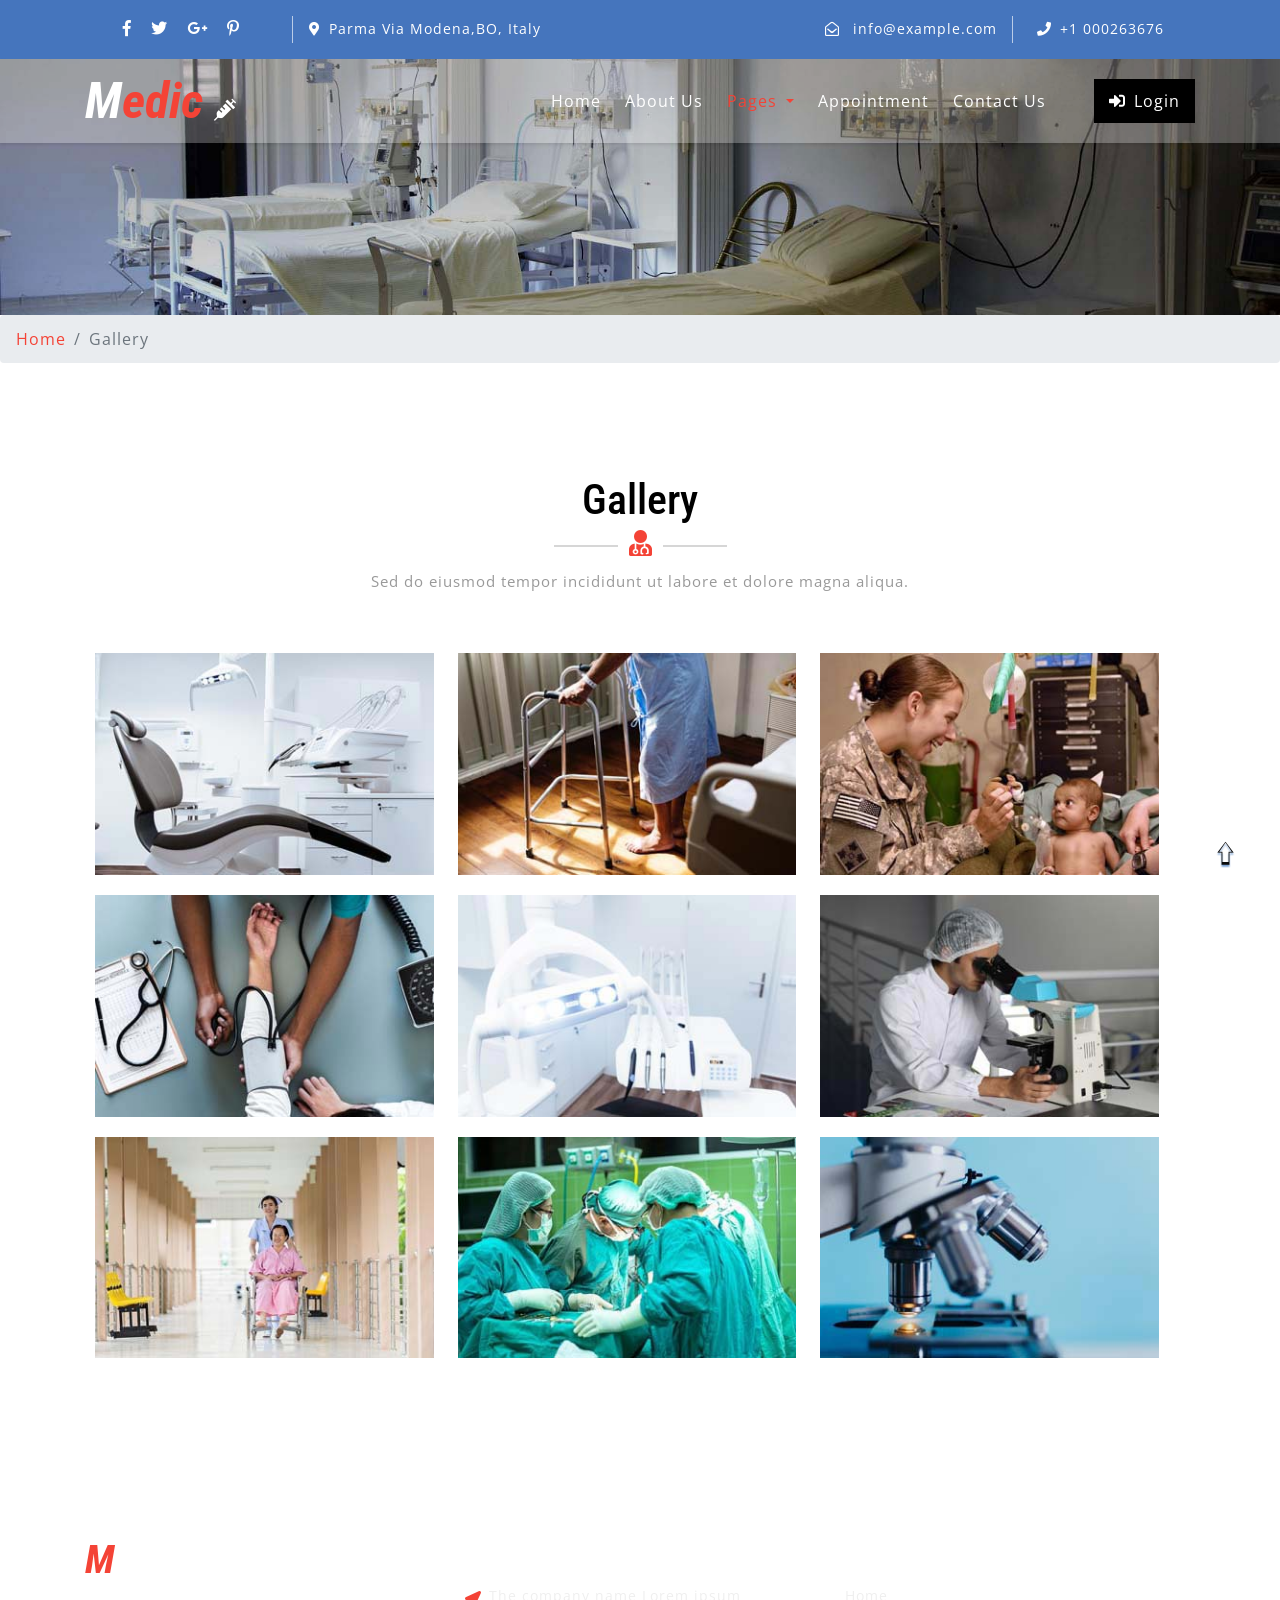
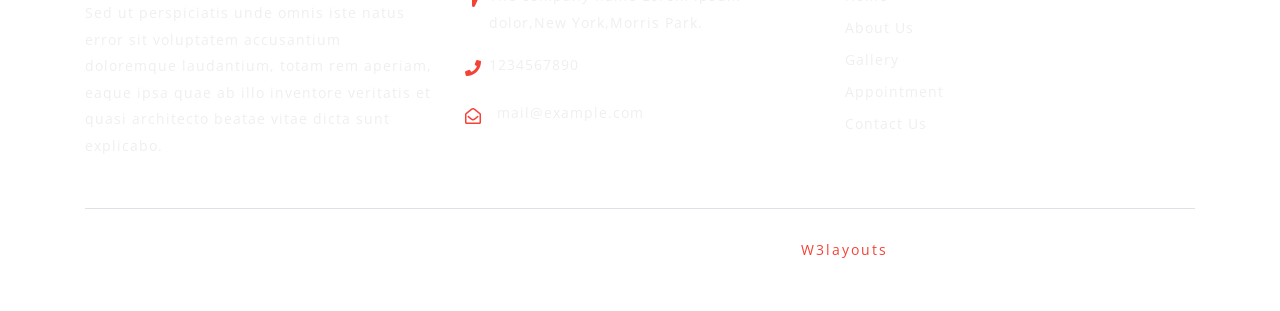
<file: Java-EE---Shared-CalendarV3_SpringMVC-master/webapp/resources/theme1/web/gallery.html>
<!--
Author: W3layouts
Author URL: http://w3layouts.com
License: Creative Commons Attribution 3.0 Unported
License URL: http://creativecommons.org/licenses/by/3.0/
-->

<!DOCTYPE html>
<html lang="zxx">

<head>
	<title>Medic Medical Category Bootstrap Responsive Web Template | Gallery :: W3layouts</title>
	<!-- Meta tag Keywords -->
	<meta name="viewport" content="width=device-width, initial-scale=1">
	<meta charset="UTF-8" />
	<meta name="keywords" content="Medic Responsive web template, Bootstrap Web Templates, Flat Web Templates, Android Compatible web template, Smartphone Compatible web template, free webdesigns for Nokia, Samsung, LG, SonyEricsson, Motorola web design" />
	<script>
		addEventListener("load", function () {
			setTimeout(hideURLbar, 0);
		}, false);

		function hideURLbar() {
			window.scrollTo(0, 1);
		}
	</script>
	<!--// Meta tag Keywords -->

	<!-- Custom-Files -->
	<link rel="stylesheet" href="css/bootstrap.css">
	<!-- Bootstrap-Core-CSS -->
	<link rel="stylesheet" href="css/style.css" type="text/css" media="all" />
	<!-- Style-CSS -->
	<link rel="stylesheet" href="css/fontawesome-all.css">
	<!-- Font-Awesome-Icons-CSS -->
	<!-- //Custom-Files -->

	<!-- Web-Fonts -->
	<link href="//fonts.googleapis.com/css?family=Open+Sans:300,300i,400,400i,600,600i,700,700i,800,800i&amp;subset=cyrillic,cyrillic-ext,greek,greek-ext,latin-ext,vietnamese"
	    rel="stylesheet">
	<link href="//fonts.googleapis.com/css?family=Roboto+Condensed:300,300i,400,400i,700,700i&amp;subset=cyrillic,cyrillic-ext,greek,greek-ext,latin-ext,vietnamese"
	    rel="stylesheet">
	<!-- //Web-Fonts -->

</head>

<body>
	<!-- header -->
	<header>
		<!-- top-bar -->
		<div class="top-bar py-3">
			<div class="container">
				<div class="row">
					<div class="col-lg-7 top-social-agile">
						<div class="row">
							<!-- social icons -->
							<ul class="col-lg-4 col-6 top-right-info text-center">
								<li>
									<a href="#">
										<i class="fab fa-facebook-f"></i>
									</a>
								</li>
								<li class="mx-3">
									<a href="#">
										<i class="fab fa-twitter"></i>
									</a>
								</li>
								<li>
									<a href="#">
										<i class="fab fa-google-plus-g"></i>
									</a>
								</li>
								<li class="ml-3">
									<a href="#">
										<i class="fab fa-pinterest-p"></i>
									</a>
								</li>
							</ul>
							<!-- //social icons -->
							<div class="col-6 header-top_w3layouts pl-3 text-lg-left text-center">
								<p class="text-white">
									<i class="fas fa-map-marker-alt mr-2"></i>Parma Via Modena,BO, Italy</p>
							</div>
						</div>
					</div>
					<div class="col-lg-5 top-social-agile text-lg-right text-center">
						<div class="row">
							<div class="col-lg-7 col-6 top-w3layouts">
								<p class="text-white">
									<i class="far fa-envelope-open mr-2"></i>
									<a href="mailto:info@example.com" class="text-white">info@example.com</a>
								</p>
							</div>
							<div class="col-lg-5 col-6 header-w3layouts pl-4 text-lg-left">
								<p class="text-white">
									<i class="fas fa-phone mr-2"></i>+1 000263676</p>
							</div>
						</div>
					</div>
				</div>
			</div>
		</div>
	</header>
	<!-- //top-bar -->

	<!-- header 2 -->
	<div id="home">
		<!-- navigation -->
		<div class="main-top py-1">
			<nav class="navbar navbar-expand-lg navbar-light fixed-navi">
				<div class="container">
					<!-- logo -->
					<h1>
						<a class="navbar-brand font-weight-bold font-italic" href="index.html">
							<span>M</span>edic
							<i class="fas fa-syringe"></i>
						</a>
					</h1>
					<!-- //logo -->
					<button class="navbar-toggler" type="button" data-toggle="collapse" data-target="#navbarSupportedContent"
					    aria-controls="navbarSupportedContent" aria-expanded="false" aria-label="Toggle navigation">
						<span class="navbar-toggler-icon"></span>
					</button>
					<div class="collapse navbar-collapse text-center" id="navbarSupportedContent">
						<ul class="navbar-nav ml-lg-auto">
							<li class="nav-item mt-lg-0 mt-3">
								<a class="nav-link" href="index.html">Home
									<span class="sr-only">(current)</span>
								</a>
							</li>
							<li class="nav-item mx-lg-4 my-lg-0 my-3">
								<a class="nav-link" href="about.html">About Us</a>
							</li>
							<li class="nav-item dropdown active">
								<a class="nav-link dropdown-toggle" href="#" id="navbarDropdown" role="button" data-toggle="dropdown"
								    aria-haspopup="true" aria-expanded="false">
									Pages
								</a>
								<div class="dropdown-menu" aria-labelledby="navbarDropdown">

									<a class="dropdown-item" href="index.html">Services</a>
									<a class="dropdown-item  active" href="gallery.html">Gallery</a>
									<a class="dropdown-item" href="index.html">Blog</a>
									<div class="dropdown-divider"></div>
									<a class="dropdown-item" href="single.html">Single Page</a>
								</div>
							</li>
							<li class="nav-item mx-lg-4 my-lg-0 my-3">
								<a class="nav-link" href="appointment.html">Appointment</a>
							</li>
							<li class="nav-item">
								<a class="nav-link" href="contact.html">Contact Us</a>
							</li>
						</ul>
						<!-- login -->
						<a href="#" class="login-button ml-lg-5 mt-lg-0 mt-4 mb-lg-0 mb-3" data-toggle="modal" data-target="#exampleModalCenter1">
							<i class="fas fa-sign-in-alt mr-2"></i>Login</a>
						<!-- //login -->
					</div>
				</div>
			</nav>
		</div>
		<!-- //navigation -->
		<!-- modal -->
		<!-- login -->
		<div class="modal fade" id="exampleModalCenter1" tabindex="-1" role="dialog" aria-hidden="true">
			<div class="modal-dialog modal-dialog-centered" role="document">
				<div class="modal-content">
					<div class="modal-header text-center">
						<button type="button" class="close" data-dismiss="modal" aria-label="Close">
							<span aria-hidden="true">&times;</span>
						</button>
					</div>
					<div class="modal-body">
						<div class="login px-4 mx-auto mw-100">
							<h5 class="text-center mb-4">Login Now</h5>
							<form action="#" method="post">
								<div class="form-group">
									<label>Your Name</label>
									<input type="text" class="form-control" name="name" placeholder="" required="">
								</div>
								<div class="form-group">
									<label class="mb-2">Password</label>
									<input type="password" class="form-control" name="password" placeholder="" required="">
								</div>
								<button type="submit" class="btn submit mb-4">Login</button>
								<p class="forgot-w3ls text-center pb-4">
									<a href="#" class="text-white">Forgot your password?</a>
								</p>
								<p class="account-w3ls text-center pb-4">
									Don't have an account?
									<a href="#" data-toggle="modal" data-target="#exampleModalCenter2">Create one now</a>
								</p>
							</form>
						</div>
					</div>
				</div>
			</div>
		</div>
		<!-- //login -->
		<!-- register -->
		<div class="modal fade" id="exampleModalCenter2" tabindex="-1" role="dialog" aria-hidden="true">
			<div class="modal-dialog modal-dialog-centered" role="document">
				<div class="modal-content modal-content-2">
					<div class="modal-header text-center">
						<button type="button" class="close" data-dismiss="modal" aria-label="Close">
							<span aria-hidden="true">&times;</span>
						</button>
					</div>
					<div class="modal-body">
						<div class="login px-4 mx-auto mw-100">
							<h5 class="text-center mb-4">Register Now</h5>
							<form action="#" method="post">
								<div class="form-group">
									<label>Your Name</label>
									<input type="text" class="form-control" name="name" placeholder="" required="">
								</div>
								<div class="form-group">
									<label>Email</label>
									<input type="email" class="form-control" name="email" placeholder="" required="">
								</div>
								<div class="form-group">
									<label class="mb-2">Password</label>
									<input type="password" class="form-control" name="password" id="password1" placeholder="" required="">
								</div>
								<div class="form-group">
									<label>Confirm Password</label>
									<input type="password" class="form-control" name="password" id="password2" placeholder="" required="">
								</div>
								<button type="submit" class="btn btn-primary submit mb-4">Register</button>
								<p class="text-center pb-2">
									<a href="#" class="text-white">By clicking Register, I agree to your terms</a>
								</p>
							</form>
						</div>
					</div>
				</div>
			</div>
		</div>
		<!-- //register -->
		<!-- //modal -->
	</div>
	<!-- //header 2 -->

	<!-- banner 2 -->
	<div class="inner-banner-w3ls">
		<div class="container">

		</div>
		<!-- //banner 2 -->
	</div>
	<!-- page details -->
	<div class="breadcrumb-agile">
		<div aria-label="breadcrumb">
			<ol class="breadcrumb">
				<li class="breadcrumb-item">
					<a href="index.html">Home</a>
				</li>
				<li class="breadcrumb-item active" aria-current="page">Gallery</li>
			</ol>
		</div>
	</div>
	<!-- //page details -->

	<!-- gallery -->
	<div class="gallery py-5">
		<div class="container py-xl-5 py-lg-3">
			<div class="w3ls-titles text-center mb-5">
				<h3 class="title">Gallery</h3>
				<span>
					<i class="fas fa-user-md"></i>
				</span>
				<p class="mt-2">Sed do eiusmod tempor incididunt ut labore et dolore magna aliqua.</p>
			</div>
			<section>
				<ul id="da-thumbs" class="da-thumbs">
					<li>
						<a href="images/g1.jpg" rel="" class="b-link-stripe b-animate-go  thickbox" title="Medic">
							<img src="images/g1.jpg" alt="" class="img-fluid" />
							<div>
								<h5>Medic</h5>
								<span>Sed ut perspiciatis unde omnis iste natus error sit</span>
							</div>
						</a>
					</li>
					<li>
						<a href="images/g2.jpg" rel="" class="b-link-stripe b-animate-go  thickbox" title="Medic">
							<img src="images/g2.jpg" alt="" class="img-fluid" />
							<div>
								<h5>Medic</h5>
								<span>Sed ut perspiciatis unde omnis iste natus error sit</span>
							</div>
						</a>
					</li>
					<li>
						<a href="images/g3.jpg" rel="" class="b-link-stripe b-animate-go  thickbox" title="Medic">

							<img src="images/g3.jpg" alt="" class="img-fluid" />
							<div>
								<h5>Medic</h5>
								<span>Sed ut perspiciatis unde omnis iste natus error sit</span>
							</div>
						</a>
					</li>
					<li>
						<a href="images/g4.jpg" rel="" class="b-link-stripe b-animate-go  thickbox" title="Medic">

							<img src="images/g4.jpg" alt="" class="img-fluid" />
							<div>
								<h5>Medic</h5>
								<span>Sed ut perspiciatis unde omnis iste natus error sit</span>
							</div>
						</a>
					</li>
					<li>
						<a href="images/g6.jpg" rel="" class="b-link-stripe b-animate-go  thickbox" title="Medic">

							<img src="images/g6.jpg" alt="" class="img-fluid" />
							<div>
								<h5>Medic</h5>
								<span>Sed ut perspiciatis unde omnis iste natus error sit</span>
							</div>
						</a>
					</li>
					<li>
						<a href="images/g9.jpg" rel="" class="b-link-stripe b-animate-go  thickbox" title="Medic">

							<img src="images/g9.jpg" alt="" class="img-fluid" />
							<div>
								<h5>Medic</h5>
								<span>Sed ut perspiciatis unde omnis iste natus error sit</span>
							</div>
						</a>
					</li>
					<li>
						<a href="images/g8.jpg" rel="" class="b-link-stripe b-animate-go  thickbox" title="Medic">

							<img src="images/g8.jpg" alt="" class="img-fluid" />
							<div>
								<h5>Medic</h5>
								<span>Sed ut perspiciatis unde omnis iste natus error sit</span>
							</div>
						</a>
					</li>
					<li>
						<a href="images/g7.jpg" rel="" class="b-link-stripe b-animate-go  thickbox" title="Medic">

							<img src="images/g7.jpg" alt="" class="img-fluid" />
							<div>
								<h5>Medic</h5>
								<span>Sed ut perspiciatis unde omnis iste natus error sit</span>
							</div>
						</a>
					</li>
					<li>
						<a href="images/g5.jpg" rel="" class="b-link-stripe b-animate-go  thickbox" title="Medic">

							<img src="images/g5.jpg" alt="" class="img-fluid" />
							<div>
								<h5>Medic</h5>
								<span>Sed ut perspiciatis unde omnis iste natus error sit</span>
							</div>
						</a>
					</li>
				</ul>
			</section>
		</div>
	</div>
	<!-- //gallery -->

	<!-- footer -->
	<footer>
		<div class="w3ls-footer-grids pt-sm-4 pt-3">
			<div class="container py-xl-5 py-lg-3">
				<div class="row">
					<div class="col-md-4 w3l-footer">
						<h2 class="mb-sm-3 mb-2">
							<a href="index.html" class="text-white font-italic font-weight-bold">
								<span>M</span>edic
								<i class="fas fa-syringe ml-2"></i>
							</a>
						</h2>
						<p>Sed ut perspiciatis unde omnis iste natus error sit voluptatem accusantium doloremque laudantium, totam rem
							aperiam,
							eaque ipsa quae ab illo inventore veritatis et quasi architecto beatae vitae dicta sunt explicabo.</p>
					</div>
					<div class="col-md-4 w3l-footer my-md-0 my-4">
						<h3 class="mb-sm-3 mb-2 text-white">Address</h3>
						<ul class="list-unstyled">
							<li>
								<i class="fas fa-location-arrow float-left"></i>
								<p class="ml-4">The company name
									<span>Lorem ipsum dolor,</span>New York,Morris Park. </p>
								<div class="clearfix"></div>
							</li>
							<li class="my-3">
								<i class="fas fa-phone float-left"></i>
								<p class="ml-4">1234567890</p>
								<div class="clearfix"></div>
							</li>
							<li>
								<i class="far fa-envelope-open float-left"></i>
								<a href="mailto:info@example.com" class="ml-3">mail@example.com</a>
								<div class="clearfix"></div>
							</li>
						</ul>
					</div>
					<div class="col-md-4 w3l-footer">
						<h3 class="mb-sm-3 mb-2 text-white">Quick Links</h3>
						<div class="nav-w3-l">
							<ul class="list-unstyled">
								<li>
									<a href="index.html">Home</a>
								</li>
								<li class="mt-2">
									<a href="about.html">About Us</a>
								</li>
								<li class="mt-2">
									<a href="gallery.html">Gallery</a>
								</li>
								<li class="mt-2">
									<a href="appointment.html">Appointment</a>
								</li>
								<li class="mt-2">
									<a href="contact.html">Contact Us</a>
								</li>
							</ul>
						</div>
					</div>
				</div>
				<div class="border-top mt-5 pt-lg-4 pt-3 pb-lg-0 pb-3 text-center">
					<p class="copy-right-grids mt-lg-1">© 2018 Medic. All Rights Reserved | Design by
						<a href="https://w3layouts.com/" target="_blank">W3layouts</a>
					</p>
				</div>
			</div>
		</div>
	</footer>
	<!-- //footer -->


	<!-- Js files -->
	<!-- JavaScript -->
	<script src="js/jquery-2.2.3.min.js"></script>
	<!-- Default-JavaScript-File -->

	<!-- Gallery-js -->
	<script src="js/modernizr.custom.97074.js"></script>
	<script src="js/jquery.hoverdir.js"></script>
	<script>
		$(function () {

			$(' #da-thumbs > li ').each(function () {
				$(this).hoverdir();
			});

		});
	</script>

	<script src="js/jquery.chocolat.js"></script>
	<link rel="stylesheet" href="css/chocolat.css" type="text/css">
	<!--light-box-files -->
	<script>
		$(function () {
			$('.da-thumbs a').Chocolat();
		});
	</script>
	<!-- Gallery-js -->

	<!-- fixed navigation -->
	<script src="js/fixed-nav.js"></script>
	<!-- //fixed navigation -->

	<!-- smooth scrolling -->
	<script src="js/SmoothScroll.min.js"></script>
	<!-- move-top -->
	<script src="js/move-top.js"></script>
	<!-- easing -->
	<script src="js/easing.js"></script>
	<!--  necessary snippets for few javascript files -->
	<script src="js/medic.js"></script>

	<script src="js/bootstrap.js"></script>
	<!-- Necessary-JavaScript-File-For-Bootstrap -->

	<!-- //Js files -->

</body>

</html>
</file>
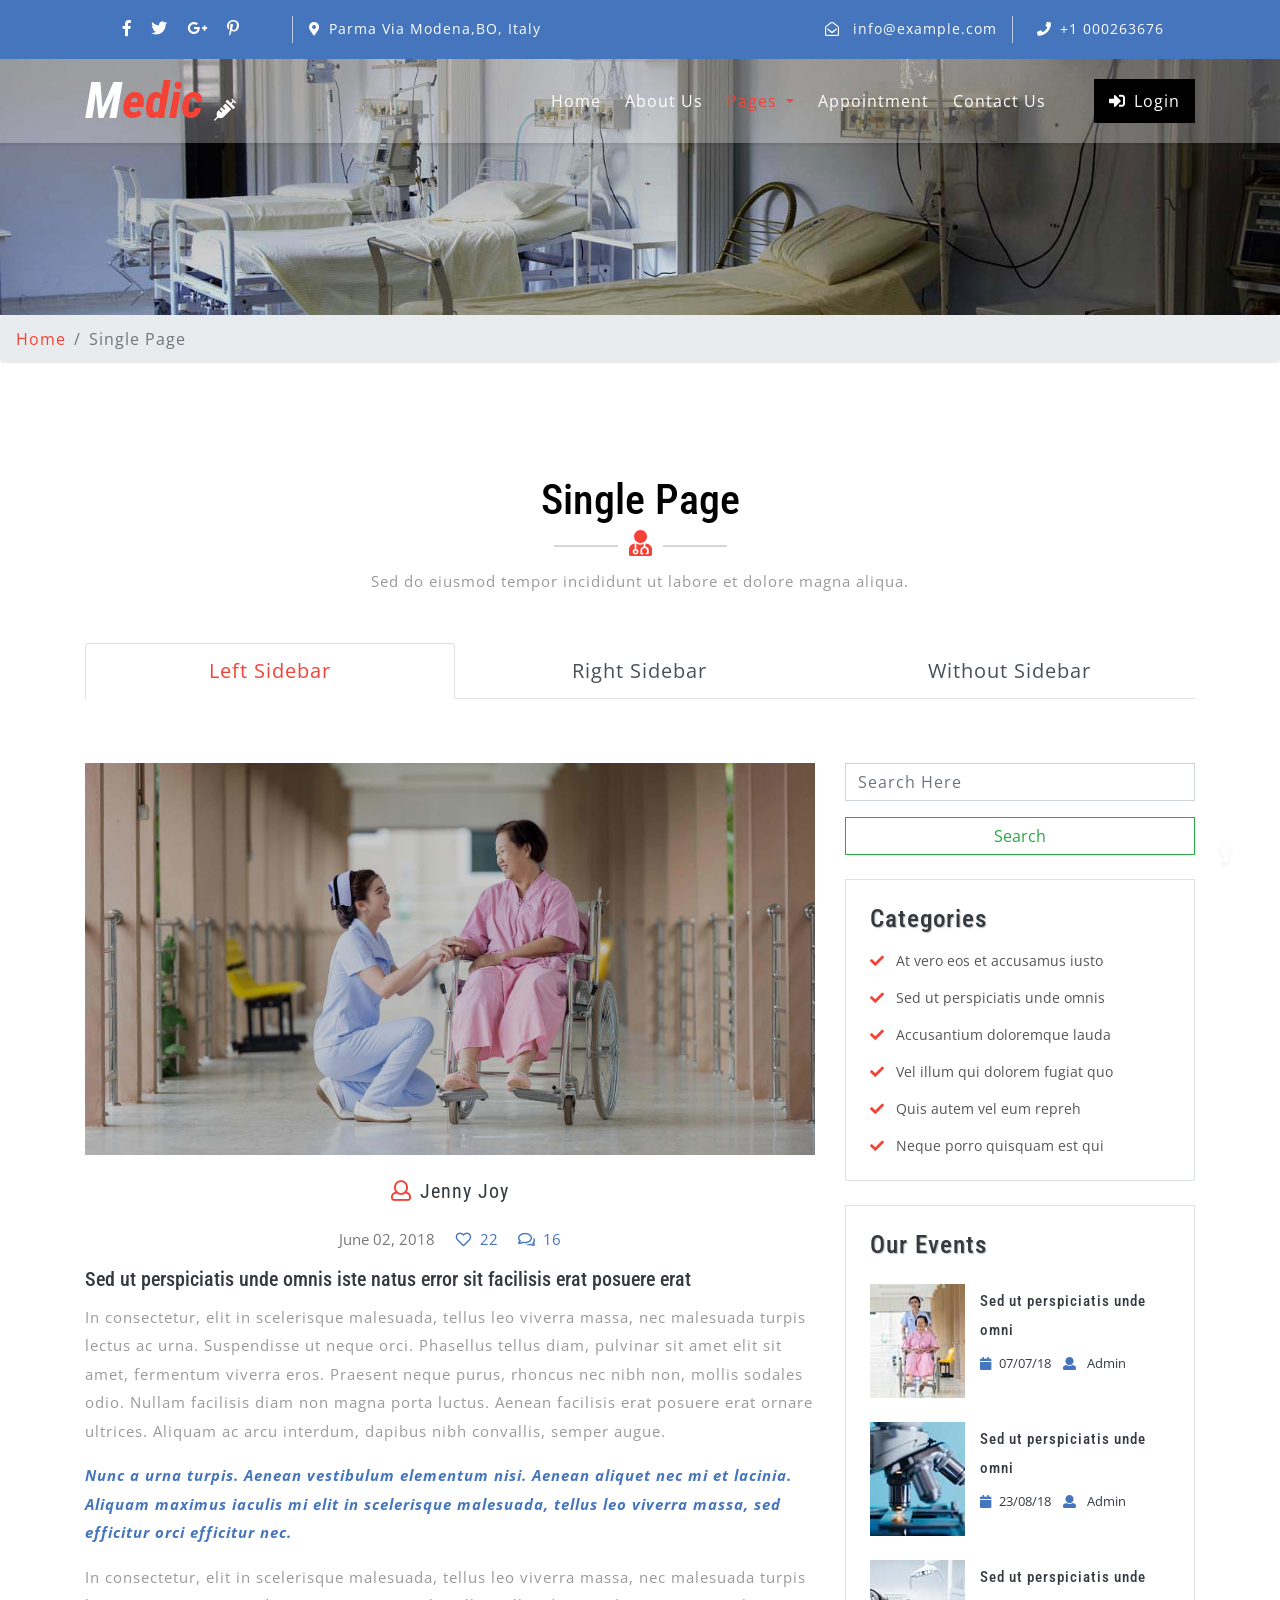
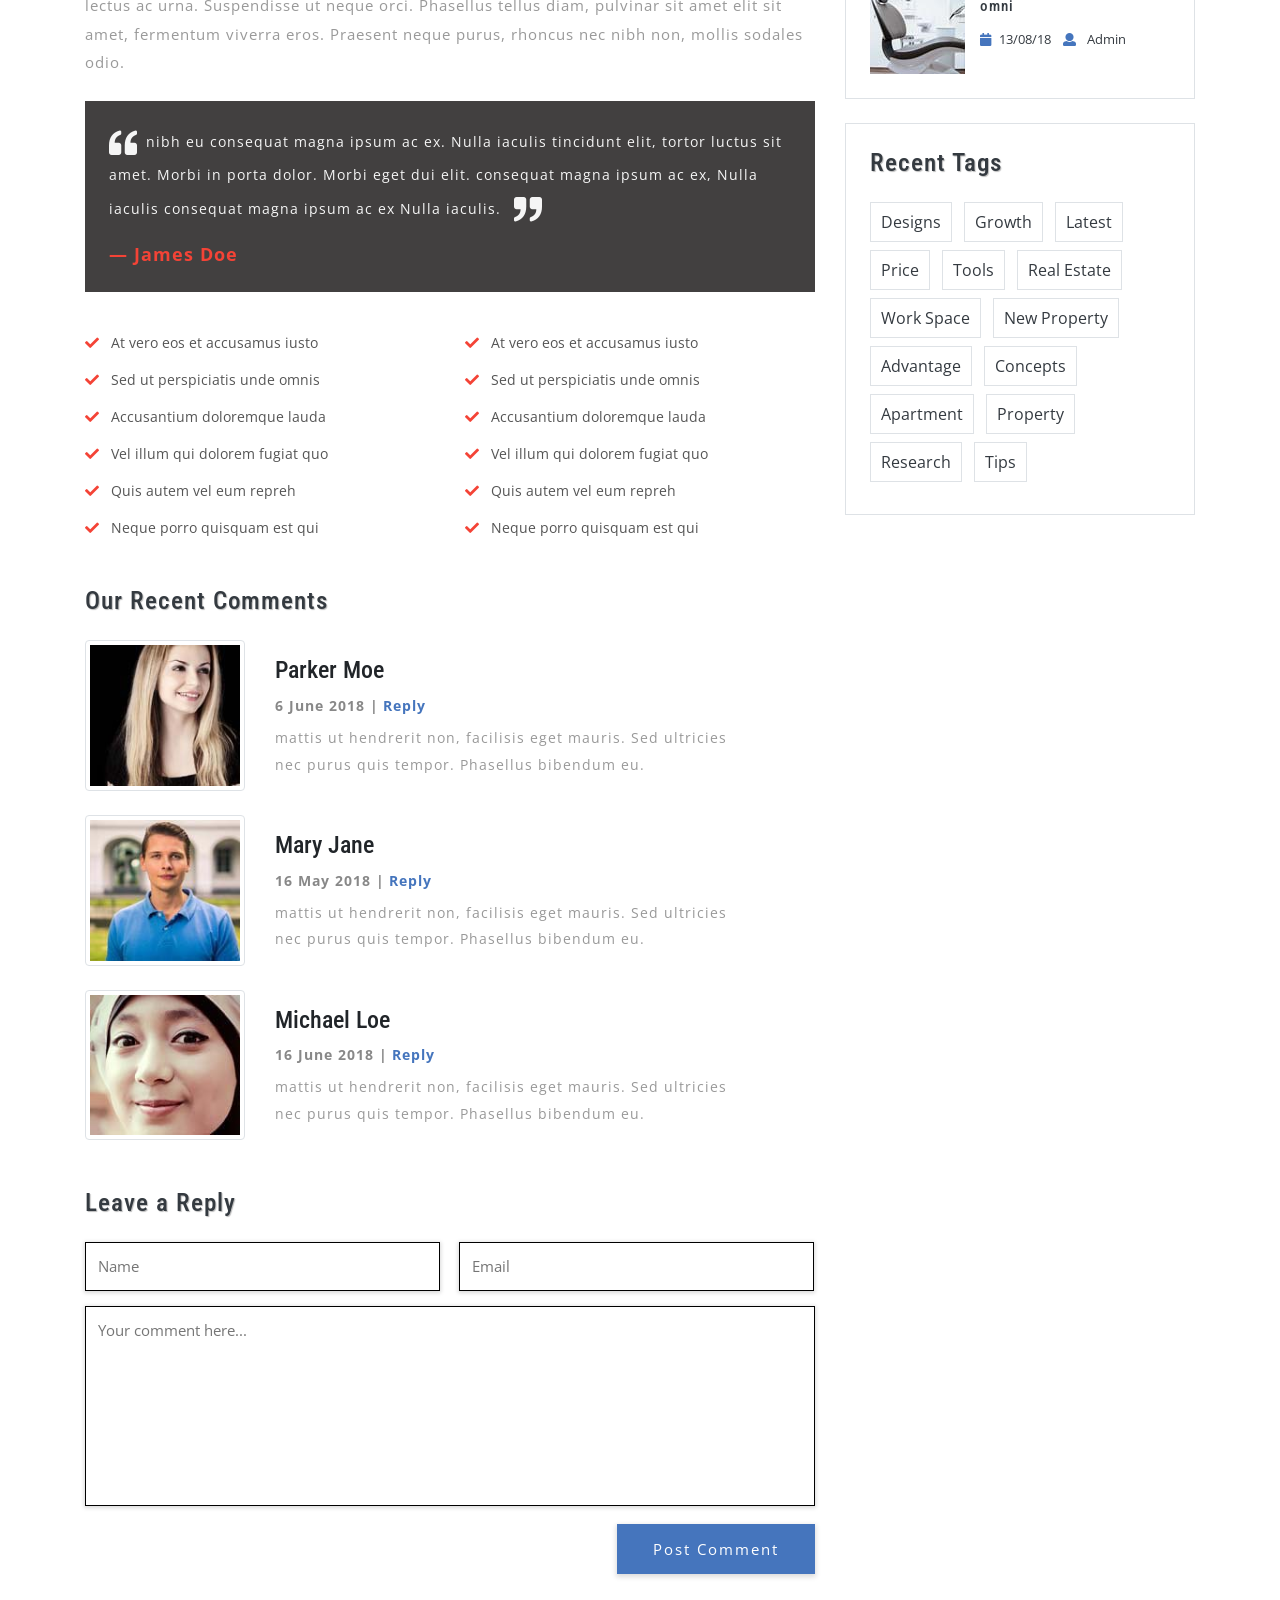
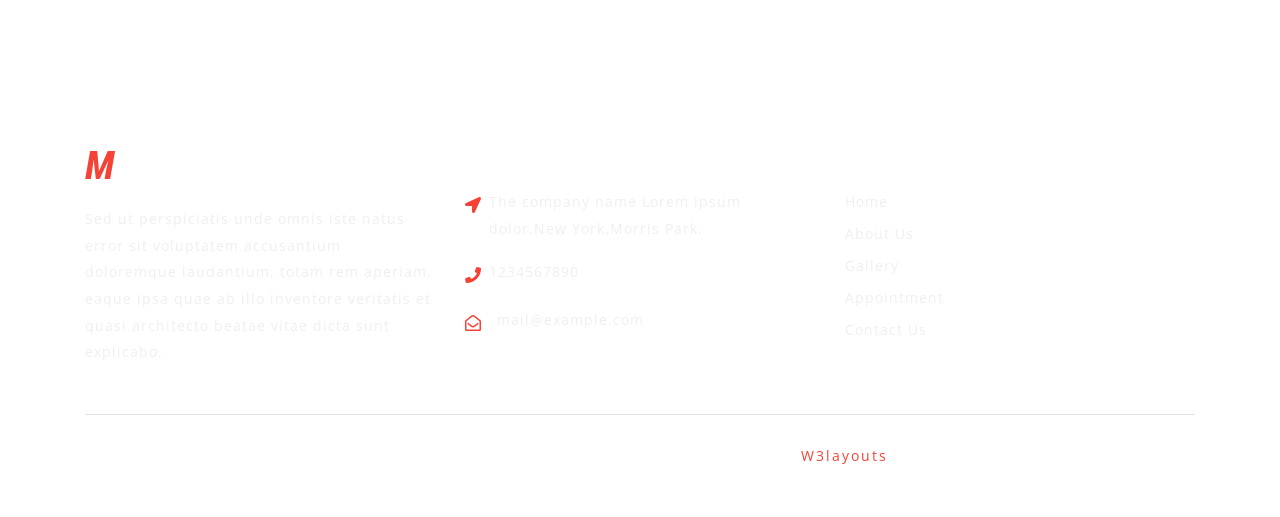
<file: Java-EE---Shared-CalendarV3_SpringMVC-master/webapp/resources/theme1/web/single.html>
<!--
Author: W3layouts
Author URL: http://w3layouts.com
License: Creative Commons Attribution 3.0 Unported
License URL: http://creativecommons.org/licenses/by/3.0/
-->

<!DOCTYPE html>
<html lang="zxx">

<head>
	<title>Medic Medical Category Bootstrap Responsive Web Template | Single Page :: W3layouts</title>
	<!-- Meta tag Keywords -->
	<meta name="viewport" content="width=device-width, initial-scale=1">
	<meta charset="UTF-8" />
	<meta name="keywords" content="Medic Responsive web template, Bootstrap Web Templates, Flat Web Templates, Android Compatible web template, Smartphone Compatible web template, free webdesigns for Nokia, Samsung, LG, SonyEricsson, Motorola web design" />
	<script>
		addEventListener("load", function () {
			setTimeout(hideURLbar, 0);
		}, false);

		function hideURLbar() {
			window.scrollTo(0, 1);
		}
	</script>
	<!--// Meta tag Keywords -->

	<!-- Custom-Files -->
	<link rel="stylesheet" href="css/bootstrap.css">
	<!-- Bootstrap-Core-CSS -->
	<link rel="stylesheet" href="css/style.css" type="text/css" media="all" />
	<!-- Style-CSS -->
	<link rel="stylesheet" href="css/fontawesome-all.css">
	<!-- Font-Awesome-Icons-CSS -->
	<!-- //Custom-Files -->

	<!-- Web-Fonts -->
	<link href="//fonts.googleapis.com/css?family=Open+Sans:300,300i,400,400i,600,600i,700,700i,800,800i&amp;subset=cyrillic,cyrillic-ext,greek,greek-ext,latin-ext,vietnamese"
	    rel="stylesheet">
	<link href="//fonts.googleapis.com/css?family=Roboto+Condensed:300,300i,400,400i,700,700i&amp;subset=cyrillic,cyrillic-ext,greek,greek-ext,latin-ext,vietnamese"
	    rel="stylesheet">
	<!-- //Web-Fonts -->

</head>

<body>
	<!-- header -->
	<header>
		<!-- top-bar -->
		<div class="top-bar py-3">
			<div class="container">
				<div class="row">
					<div class="col-lg-7 top-social-agile">
						<div class="row">
							<!-- social icons -->
							<ul class="col-lg-4 col-6 top-right-info text-center">
								<li>
									<a href="#">
										<i class="fab fa-facebook-f"></i>
									</a>
								</li>
								<li class="mx-3">
									<a href="#">
										<i class="fab fa-twitter"></i>
									</a>
								</li>
								<li>
									<a href="#">
										<i class="fab fa-google-plus-g"></i>
									</a>
								</li>
								<li class="ml-3">
									<a href="#">
										<i class="fab fa-pinterest-p"></i>
									</a>
								</li>
							</ul>
							<!-- //social icons -->
							<div class="col-6 header-top_w3layouts pl-3 text-lg-left text-center">
								<p class="text-white">
									<i class="fas fa-map-marker-alt mr-2"></i>Parma Via Modena,BO, Italy</p>
							</div>
						</div>
					</div>
					<div class="col-lg-5 top-social-agile text-lg-right text-center">
						<div class="row">
							<div class="col-lg-7 col-6 top-w3layouts">
								<p class="text-white">
									<i class="far fa-envelope-open mr-2"></i>
									<a href="mailto:info@example.com" class="text-white">info@example.com</a>
								</p>
							</div>
							<div class="col-lg-5 col-6 header-w3layouts pl-4 text-lg-left">
								<p class="text-white">
									<i class="fas fa-phone mr-2"></i>+1 000263676</p>
							</div>
						</div>
					</div>
				</div>
			</div>
		</div>
	</header>
	<!-- //top-bar -->

	<!-- header 2 -->
	<div id="home">
		<!-- navigation -->
		<div class="main-top py-1">
			<nav class="navbar navbar-expand-lg navbar-light fixed-navi">
				<div class="container">
					<!-- logo -->
					<h1>
						<a class="navbar-brand font-weight-bold font-italic" href="index.html">
							<span>M</span>edic
							<i class="fas fa-syringe"></i>
						</a>
					</h1>
					<!-- //logo -->
					<button class="navbar-toggler" type="button" data-toggle="collapse" data-target="#navbarSupportedContent"
					    aria-controls="navbarSupportedContent" aria-expanded="false" aria-label="Toggle navigation">
						<span class="navbar-toggler-icon"></span>
					</button>
					<div class="collapse navbar-collapse text-center" id="navbarSupportedContent">
						<ul class="navbar-nav ml-lg-auto">
							<li class="nav-item mt-lg-0 mt-3">
								<a class="nav-link" href="index.html">Home
									<span class="sr-only">(current)</span>
								</a>
							</li>
							<li class="nav-item mx-lg-4 my-lg-0 my-3">
								<a class="nav-link" href="about.html">About Us</a>
							</li>
							<li class="nav-item dropdown active">
								<a class="nav-link dropdown-toggle" href="#" id="navbarDropdown" role="button" data-toggle="dropdown"
								    aria-haspopup="true" aria-expanded="false">
									Pages
								</a>
								<div class="dropdown-menu" aria-labelledby="navbarDropdown">

									<a class="dropdown-item" href="index.html">Services</a>
									<a class="dropdown-item" href="gallery.html">Gallery</a>
									<a class="dropdown-item" href="index.html">Blog</a>
									<div class="dropdown-divider"></div>
									<a class="dropdown-item active" href="single.html">Single Page</a>
								</div>
							</li>
							<li class="nav-item mx-lg-4 my-lg-0 my-3">
								<a class="nav-link" href="appointment.html">Appointment</a>
							</li>
							<li class="nav-item">
								<a class="nav-link" href="contact.html">Contact Us</a>
							</li>
						</ul>
						<!-- login -->
						<a href="#" class="login-button ml-lg-5 mt-lg-0 mt-4 mb-lg-0 mb-3" data-toggle="modal" data-target="#exampleModalCenter1">
							<i class="fas fa-sign-in-alt mr-2"></i>Login</a>
						<!-- //login -->
					</div>
				</div>
			</nav>
		</div>
		<!-- //navigation -->
		<!-- modal -->
		<!-- login -->
		<div class="modal fade" id="exampleModalCenter1" tabindex="-1" role="dialog" aria-hidden="true">
			<div class="modal-dialog modal-dialog-centered" role="document">
				<div class="modal-content">
					<div class="modal-header text-center">
						<button type="button" class="close" data-dismiss="modal" aria-label="Close">
							<span aria-hidden="true">&times;</span>
						</button>
					</div>
					<div class="modal-body">
						<div class="login px-4 mx-auto mw-100">
							<h5 class="text-center mb-4">Login Now</h5>
							<form action="#" method="post">
								<div class="form-group">
									<label>Your Name</label>
									<input type="text" class="form-control" name="name" placeholder="" required="">
								</div>
								<div class="form-group">
									<label class="mb-2">Password</label>
									<input type="password" class="form-control" name="password" placeholder="" required="">
								</div>
								<button type="submit" class="btn submit mb-4">Login</button>
								<p class="forgot-w3ls text-center pb-4">
									<a href="#" class="text-white">Forgot your password?</a>
								</p>
								<p class="account-w3ls text-center pb-4">
									Don't have an account?
									<a href="#" data-toggle="modal" data-target="#exampleModalCenter2">Create one now</a>
								</p>
							</form>
						</div>
					</div>
				</div>
			</div>
		</div>
		<!-- //login -->
		<!-- register -->
		<div class="modal fade" id="exampleModalCenter2" tabindex="-1" role="dialog" aria-hidden="true">
			<div class="modal-dialog modal-dialog-centered" role="document">
				<div class="modal-content modal-content-2">
					<div class="modal-header text-center">
						<button type="button" class="close" data-dismiss="modal" aria-label="Close">
							<span aria-hidden="true">&times;</span>
						</button>
					</div>
					<div class="modal-body">
						<div class="login px-4 mx-auto mw-100">
							<h5 class="text-center mb-4">Register Now</h5>
							<form action="#" method="post">
								<div class="form-group">
									<label>Your Name</label>
									<input type="text" class="form-control" name="name" placeholder="" required="">
								</div>
								<div class="form-group">
									<label>Email</label>
									<input type="email" class="form-control" name="email" placeholder="" required="">
								</div>
								<div class="form-group">
									<label class="mb-2">Password</label>
									<input type="password" class="form-control" name="password" id="password1" placeholder="" required="">
								</div>
								<div class="form-group">
									<label>Confirm Password</label>
									<input type="password" class="form-control" name="password" id="password2" placeholder="" required="">
								</div>
								<button type="submit" class="btn btn-primary submit mb-4">Register</button>
								<p class="text-center pb-2">
									<a href="#" class="text-white">By clicking Register, I agree to your terms</a>
								</p>
							</form>
						</div>
					</div>
				</div>
			</div>
		</div>
		<!-- //register -->
		<!-- //modal -->
	</div>
	<!-- //header 2 -->

	<!-- banner 2 -->
	<div class="inner-banner-w3ls">
		<div class="container">

		</div>
		<!-- //banner 2 -->
	</div>
	<!-- page details -->
	<div class="breadcrumb-agile">
		<div aria-label="breadcrumb">
			<ol class="breadcrumb">
				<li class="breadcrumb-item">
					<a href="index.html">Home</a>
				</li>
				<li class="breadcrumb-item active" aria-current="page">Single Page</li>
			</ol>
		</div>
	</div>
	<!-- //page details -->

	<!-- single -->
	<div class="single-w3l py-5">
		<div class="container py-xl-5 py-lg-3">
			<div class="w3ls-titles text-center mb-5">
				<h3 class="title">Single Page</h3>
				<span>
					<i class="fas fa-user-md"></i>
				</span>
				<p class="mt-2">Sed do eiusmod tempor incididunt ut labore et dolore magna aliqua.</p>
			</div>
			<ul class="nav nav-tabs" id="myTab" role="tablist">
				<li class="nav-item">
					<a class="nav-link active" data-toggle="tab" href="#tabmenu1" role="tab" aria-selected="true">Left Sidebar</a>
				</li>
				<li class="nav-item">
					<a class="nav-link" data-toggle="tab" href="#tabmenu2" role="tab" aria-selected="false">Right Sidebar</a>
				</li>
				<li class="nav-item">
					<a class="nav-link" data-toggle="tab" href="#tabmenu3" role="tab" aria-selected="false">Without Sidebar</a>
				</li>
			</ul>
			<div class="tab-content" id="myTabContent">
				<div class="tab-pane fade show active" id="tabmenu1" role="tabpanel">
					<div class="row inner_sec_info">
						<!-- left side -->
						<div class="col-lg-8 single-left">
							<div class="single-left1">
								<img src="images/3.jpg" alt=" " class="img-fluid" />
								<h6 class="blog-first text-dark text-center my-4">
									<i class="far fa-user mr-2"></i>Jenny Joy
								</h6>
								<ul class="blog_list my-3 text-center">
									<li>June 02, 2018</li>
									<li class="mx-3">
										<a href="#">
											<i class="far fa-heart mr-1"></i>
											22</a>
									</li>
									<li>
										<a href="#">
											<i class="far fa-comments mr-1"></i>
											16</a>
									</li>
								</ul>
								<h5 class="card-title">
									<a href="single.html" class="text-dark">Sed ut perspiciatis unde omnis iste natus error sit facilisis erat
										posuere erat</a>
								</h5>
								<p>In consectetur, elit in scelerisque malesuada, tellus leo viverra massa, nec malesuada turpis lectus ac
									urna. Suspendisse
									ut neque orci. Phasellus tellus diam, pulvinar sit amet elit sit amet, fermentum viverra eros. Praesent neque
									purus,
									rhoncus nec nibh non, mollis sodales odio. Nullam facilisis diam non magna porta luctus. Aenean facilisis erat
									posuere
									erat ornare ultrices. Aliquam ac arcu interdum, dapibus nibh convallis, semper augue.
									<i class="my-3 font-weight-bold">Nunc a urna turpis. Aenean vestibulum elementum nisi. Aenean aliquet nec mi
										et lacinia. Aliquam maximus iaculis
										mi elit in scelerisque malesuada, tellus leo viverra massa, sed efficitur orci efficitur nec.</i> In
									consectetur,
									elit in scelerisque malesuada, tellus leo viverra massa, nec malesuada turpis lectus ac urna. Suspendisse ut
									neque
									orci. Phasellus tellus diam, pulvinar sit amet elit sit amet, fermentum viverra eros. Praesent neque purus,
									rhoncus
									nec nibh non, mollis sodales odio.</p>
							</div>
							<div class="admin p-4 my-4">
								<p>
									<i class="fas fa-quote-left mr-2"></i>nibh eu consequat magna ipsum ac ex. Nulla iaculis tincidunt elit,
									tortor luctus sit amet. Morbi in porta dolor.
									Morbi eget dui elit. consequat magna ipsum ac ex, Nulla iaculis consequat magna ipsum ac ex Nulla iaculis.
									<i class="fas fa-quote-right ml-2"></i>
								</p>
								<a href="#" class="mt-3 font-weight-bold text-right blockquote-footer">James Doe</a>
							</div>
							<div class="row single-left2">
								<div class="col-md-6 single-left2-left">
									<ul>
										<li class="mt-3">
											<i class="fas fa-check mr-2"></i>
											<a href="single.html">At vero eos et accusamus iusto</a>
										</li>
										<li class="mt-3">
											<i class="fas fa-check mr-2"></i>
											<a href="single.html">Sed ut perspiciatis unde omnis</a>
										</li>
										<li class="mt-3">
											<i class="fas fa-check mr-2"></i>
											<a href="single.html">Accusantium doloremque lauda</a>
										</li>
										<li class="mt-3">
											<i class="fas fa-check mr-2"></i>
											<a href="single.html">Vel illum qui dolorem fugiat quo</a>
										</li>
										<li class="mt-3">
											<i class="fas fa-check mr-2"></i>
											<a href="single.html">Quis autem vel eum repreh</a>
										</li>
										<li class="mt-3">
											<i class="fas fa-check mr-2"></i>
											<a href="single.html">Neque porro quisquam est qui</a>
										</li>
									</ul>
								</div>
								<div class="col-md-6 single-left2-left">
									<ul>
										<li class="mt-3">
											<i class="fas fa-check mr-2"></i>
											<a href="single.html">At vero eos et accusamus iusto</a>
										</li>
										<li class="mt-3">
											<i class="fas fa-check mr-2"></i>
											<a href="single.html">Sed ut perspiciatis unde omnis</a>
										</li>
										<li class="mt-3">
											<i class="fas fa-check mr-2"></i>
											<a href="single.html">Accusantium doloremque lauda</a>
										</li>
										<li class="mt-3">
											<i class="fas fa-check mr-2"></i>
											<a href="single.html">Vel illum qui dolorem fugiat quo</a>
										</li>
										<li class="mt-3">
											<i class="fas fa-check mr-2"></i>
											<a href="single.html">Quis autem vel eum repreh</a>
										</li>
										<li class="mt-3">
											<i class="fas fa-check mr-2"></i>
											<a href="single.html">Neque porro quisquam est qui</a>
										</li>
									</ul>
								</div>
							</div>
							<div class="comments my-5">
								<h3 class="blog-title text-dark">Our Recent Comments</h3>
								<div class="comments-grids mt-4">
									<div class="row comments-grid">
										<div class="col-3 comments-grid-left">
											<img src="images/te1.jpg" alt=" " class="img-thumbnail" />
										</div>
										<div class="col-8 comments-grid-right mt-3">
											<h4>Parker Moe</h4>
											<ul class="my-2">
												<li class="font-weight-bold">6 June 2018
													<i>|</i>
												</li>
												<li>
													<a href="#" class="font-weight-bold">Reply</a>
												</li>
											</ul>
											<p>mattis ut hendrerit non, facilisis eget mauris. Sed ultricies nec purus quis tempor. Phasellus bibendum
												eu.</p>
										</div>
									</div>
									<div class="row comments-grid my-4">
										<div class="col-3 comments-grid-left">
											<img src="images/te2.jpg" alt=" " class="img-thumbnail" />
										</div>
										<div class="col-8 comments-grid-right mt-3">
											<h4>Mary Jane</h4>
											<ul class="my-2">
												<li class="font-weight-bold">16 May 2018
													<i>|</i>
												</li>
												<li>
													<a href="#" class="font-weight-bold">Reply</a>
												</li>
											</ul>
											<p>mattis ut hendrerit non, facilisis eget mauris. Sed ultricies nec purus quis tempor. Phasellus bibendum
												eu.</p>
										</div>
									</div>
									<div class="row comments-grid">
										<div class="col-3 comments-grid-left">
											<img src="images/te3.jpg" alt=" " class="img-thumbnail" />
										</div>
										<div class="col-8 comments-grid-right mt-3">
											<h4>Michael Loe</h4>
											<ul class="my-2">
												<li class="font-weight-bold">16 June 2018
													<i>|</i>
												</li>
												<li>
													<a href="#" class="font-weight-bold">Reply</a>
												</li>
											</ul>
											<p>mattis ut hendrerit non, facilisis eget mauris. Sed ultricies nec purus quis tempor. Phasellus bibendum
												eu.</p>
										</div>
									</div>
								</div>
							</div>
							<div class="leave-coment-form">
								<h3 class="blog-title text-dark mb-4">Leave a Reply</h3>
								<form action="#" method="post">
									<input type="text" name="Name" placeholder="Name" required="">
									<input type="email" name="Email" placeholder="Email" required="">
									<textarea name="Message" placeholder="Your comment here..." required=""></textarea>
									<div class="mm_single_submit">
										<input type="submit" value="Post Comment">
									</div>
								</form>
							</div>
						</div>
						<!-- //left side -->
						<!-- right side -->
						<div class="col-lg-4 event-right mt-lg-0 mt-sm-5 mt-4">
							<div class="event-right1">
								<div class="search1">
									<form class="form-inline" action="#" method="post">
										<input class="form-control rounded-0 mr-sm-2" type="search" placeholder="Search Here" aria-label="Search"
										    required>
										<button class="btn btn-outline-success rounded-0 mt-3" type="submit">Search</button>
									</form>
								</div>
								<div class="categories my-4 p-4 border">
									<h3 class="blog-title text-dark">Categories</h3>
									<ul>
										<li class="mt-3">
											<i class="fas fa-check mr-2"></i>
											<a href="single.html">At vero eos et accusamus iusto</a>
										</li>
										<li class="mt-3">
											<i class="fas fa-check mr-2"></i>
											<a href="single.html">Sed ut perspiciatis unde omnis</a>
										</li>
										<li class="mt-3">
											<i class="fas fa-check mr-2"></i>
											<a href="single.html">Accusantium doloremque lauda</a>
										</li>
										<li class="mt-3">
											<i class="fas fa-check mr-2"></i>
											<a href="single.html">Vel illum qui dolorem fugiat quo</a>
										</li>
										<li class="mt-3">
											<i class="fas fa-check mr-2"></i>
											<a href="single.html">Quis autem vel eum repreh</a>
										</li>
										<li class="mt-3">
											<i class="fas fa-check mr-2"></i>
											<a href="single.html">Neque porro quisquam est qui</a>
										</li>
									</ul>
								</div>
								<div class="posts p-4 border">
									<h3 class="blog-title text-dark">Our Events</h3>
									<div class="posts-grids">
										<div class="row posts-grid mt-4">
											<div class="col-lg-4 col-md-3 col-4 posts-grid-left pr-0">
												<a href="single.html">
													<img src="images/n1.jpg" alt=" " class="img-fluid" />
												</a>
											</div>
											<div class="col-lg-8 col-md-7 col-8 posts-grid-right mt-lg-0 mt-4">
												<h4>
													<a href="single.html" class="text-dark">Sed ut perspiciatis unde omni</a>
												</h4>
												<ul class="wthree_blog_events_list mt-2">
													<li class="mr-2 text-dark">
														<i class="fa fa-calendar mr-2" aria-hidden="true"></i>07/07/18</li>
													<li>
														<i class="fa fa-user" aria-hidden="true"></i>
														<a href="single.html" class="text-dark ml-2">Admin</a>
													</li>
												</ul>
											</div>
										</div>
										<div class="row posts-grid mt-4">
											<div class="col-lg-4 col-md-3 col-4 posts-grid-left pr-0">
												<a href="single.html">
													<img src="images/n6.jpg" alt=" " class="img-fluid" />
												</a>
											</div>
											<div class="col-lg-8 col-md-7 col-8 posts-grid-right mt-lg-0 mt-4">
												<h4>
													<a href="single.html" class="text-dark">Sed ut perspiciatis unde omni</a>
												</h4>
												<ul class="wthree_blog_events_list mt-2">
													<li class="mr-2 text-dark">
														<i class="fa fa-calendar mr-2" aria-hidden="true"></i>23/08/18</li>
													<li>
														<i class="fa fa-user" aria-hidden="true"></i>
														<a href="single.html" class="text-dark ml-2">Admin</a>
													</li>
												</ul>
											</div>
										</div>
										<div class="row posts-grid mt-4">
											<div class="col-lg-4 col-md-3 col-4 posts-grid-left pr-0">
												<a href="single.html">
													<img src="images/n3.jpg" alt=" " class="img-fluid" />
												</a>
											</div>
											<div class="col-lg-8 col-md-7 col-8 posts-grid-right mt-lg-0 mt-4">
												<h4>
													<a href="single.html" class="text-dark">Sed ut perspiciatis unde omni</a>
												</h4>
												<ul class="wthree_blog_events_list mt-2">
													<li class="mr-2 text-dark">
														<i class="fa fa-calendar mr-2" aria-hidden="true"></i>13/08/18</li>
													<li>
														<i class="fa fa-user" aria-hidden="true"></i>
														<a href="single.html" class="text-dark ml-2">Admin</a>
													</li>
												</ul>
											</div>
										</div>
									</div>
								</div>
								<div class="tags mt-4 p-4 border">
									<h3 class="blog-title text-dark">Recent Tags</h3>
									<ul class="mt-4">
										<li>
											<a href="single.html" class="text-dark border">Designs</a>
										</li>
										<li>
											<a href="single.html" class="text-dark border">Growth</a>
										</li>
										<li>
											<a href="single.html" class="text-dark border">Latest</a>
										</li>
										<li>
											<a href="single.html" class="text-dark border">Price</a>
										</li>
										<li>
											<a href="single.html" class="text-dark border">Tools</a>
										</li>
										<li>
											<a href="single.html" class="text-dark border">Real Estate</a>
										</li>
										<li>
											<a href="single.html" class="text-dark border">Work Space</a>
										</li>
										<li>
											<a href="single.html" class="text-dark border">New Property</a>
										</li>
										<li>
											<a href="single.html" class="text-dark border">Advantage</a>
										</li>
										<li>
											<a href="single.html" class="text-dark border">Concepts</a>
										</li>
										<li>
											<a href="single.html" class="text-dark border">Apartment</a>
										</li>
										<li>
											<a href="single.html" class="text-dark border">Property</a>
										</li>
										<li>
											<a href="single.html" class="text-dark border">Research</a>
										</li>
										<li>
											<a href="single.html" class="text-dark border">Tips</a>
										</li>
									</ul>
								</div>
							</div>
						</div>
						<!-- //right side -->
					</div>
				</div>

				<div class="tab-pane fade" id="tabmenu2" role="tabpanel">
					<div class="row inner_sec_info">
						<!-- right side -->
						<div class="col-lg-4 event-right">
							<div class="event-right1">
								<div class="search1">
									<form class="form-inline" action="#" method="post">
										<input class="form-control rounded-0 mr-sm-2" type="search" placeholder="Search Here" aria-label="Search"
										    required>
										<button class="btn btn-outline-success rounded-0 mt-3" type="submit">Search</button>
									</form>
								</div>
								<div class="categories my-4 p-4 border">
									<h3 class="blog-title text-dark">Categories</h3>
									<ul>
										<li class="mt-3">
											<i class="fas fa-check mr-2"></i>
											<a href="single.html">At vero eos et accusamus iusto</a>
										</li>
										<li class="mt-3">
											<i class="fas fa-check mr-2"></i>
											<a href="single.html">Sed ut perspiciatis unde omnis</a>
										</li>
										<li class="mt-3">
											<i class="fas fa-check mr-2"></i>
											<a href="single.html">Accusantium doloremque lauda</a>
										</li>
										<li class="mt-3">
											<i class="fas fa-check mr-2"></i>
											<a href="single.html">Vel illum qui dolorem fugiat quo</a>
										</li>
										<li class="mt-3">
											<i class="fas fa-check mr-2"></i>
											<a href="single.html">Quis autem vel eum repreh</a>
										</li>
										<li class="mt-3">
											<i class="fas fa-check mr-2"></i>
											<a href="single.html">Neque porro quisquam est qui</a>
										</li>
									</ul>
								</div>
								<div class="posts p-4 border">
									<h3 class="blog-title text-dark">Our Events</h3>
									<div class="posts-grids">
										<div class="row posts-grid mt-4">
											<div class="col-lg-4 col-md-3 col-4 posts-grid-left pr-0">
												<a href="single.html">
													<img src="images/n1.jpg" alt=" " class="img-fluid" />
												</a>
											</div>
											<div class="col-lg-8 col-md-7 col-8 posts-grid-right mt-lg-0 mt-4">
												<h4>
													<a href="single.html" class="text-dark">Sed ut perspiciatis unde omni</a>
												</h4>
												<ul class="wthree_blog_events_list mt-2">
													<li class="mr-2 text-dark">
														<i class="fa fa-calendar mr-2" aria-hidden="true"></i>07/07/18</li>
													<li>
														<i class="fa fa-user" aria-hidden="true"></i>
														<a href="single.html" class="text-dark ml-2">Admin</a>
													</li>
												</ul>
											</div>
										</div>
										<div class="row posts-grid mt-4">
											<div class="col-lg-4 col-md-3 col-4 posts-grid-left pr-0">
												<a href="single.html">
													<img src="images/n6.jpg" alt=" " class="img-fluid" />
												</a>
											</div>
											<div class="col-lg-8 col-md-7 col-8 posts-grid-right mt-lg-0 mt-4">
												<h4>
													<a href="single.html" class="text-dark">Sed ut perspiciatis unde omni</a>
												</h4>
												<ul class="wthree_blog_events_list mt-2">
													<li class="mr-2 text-dark">
														<i class="fa fa-calendar mr-2" aria-hidden="true"></i>23/08/18</li>
													<li>
														<i class="fa fa-user" aria-hidden="true"></i>
														<a href="single.html" class="text-dark ml-2">Admin</a>
													</li>
												</ul>
											</div>
										</div>
										<div class="row posts-grid mt-4">
											<div class="col-lg-4 col-md-3 col-4 posts-grid-left pr-0">
												<a href="single.html">
													<img src="images/n3.jpg" alt=" " class="img-fluid" />
												</a>
											</div>
											<div class="col-lg-8 col-md-7 col-8 posts-grid-right mt-lg-0 mt-4">
												<h4>
													<a href="single.html" class="text-dark">Sed ut perspiciatis unde omni</a>
												</h4>
												<ul class="wthree_blog_events_list mt-2">
													<li class="mr-2 text-dark">
														<i class="fa fa-calendar mr-2" aria-hidden="true"></i>13/08/18</li>
													<li>
														<i class="fa fa-user" aria-hidden="true"></i>
														<a href="single.html" class="text-dark ml-2">Admin</a>
													</li>
												</ul>
											</div>
										</div>
									</div>
								</div>
								<div class="tags mt-4 p-4 border">
									<h3 class="blog-title text-dark">Recent Tags</h3>
									<ul class="mt-4">
										<li>
											<a href="single.html" class="text-dark border">Designs</a>
										</li>
										<li>
											<a href="single.html" class="text-dark border">Growth</a>
										</li>
										<li>
											<a href="single.html" class="text-dark border">Latest</a>
										</li>
										<li>
											<a href="single.html" class="text-dark border">Price</a>
										</li>
										<li>
											<a href="single.html" class="text-dark border">Tools</a>
										</li>
										<li>
											<a href="single.html" class="text-dark border">Real Estate</a>
										</li>
										<li>
											<a href="single.html" class="text-dark border">Work Space</a>
										</li>
										<li>
											<a href="single.html" class="text-dark border">New Property</a>
										</li>
										<li>
											<a href="single.html" class="text-dark border">Advantage</a>
										</li>
										<li>
											<a href="single.html" class="text-dark border">Concepts</a>
										</li>
										<li>
											<a href="single.html" class="text-dark border">Apartment</a>
										</li>
										<li>
											<a href="single.html" class="text-dark border">Property</a>
										</li>
										<li>
											<a href="single.html" class="text-dark border">Research</a>
										</li>
										<li>
											<a href="single.html" class="text-dark border">Tips</a>
										</li>
									</ul>
								</div>
							</div>
						</div>
						<!-- //right side -->
						<!-- left side -->
						<div class="col-lg-8 single-left">
							<div class="single-left1">
								<img src="images/3.jpg" alt=" " class="img-fluid" />
								<h6 class="blog-first text-dark text-center my-4">
									<i class="far fa-user mr-2"></i>Jenny Joy
								</h6>
								<ul class="blog_list my-3 text-center">
									<li>June 02, 2018</li>
									<li class="mx-3">
										<a href="#">
											<i class="far fa-heart mr-1"></i>
											22</a>
									</li>
									<li>
										<a href="#">
											<i class="far fa-comments mr-1"></i>
											16</a>
									</li>
								</ul>
								<h5 class="card-title">
									<a href="single.html" class="text-dark">Sed ut perspiciatis unde omnis iste natus error sit facilisis erat
										posuere erat</a>
								</h5>
								<p>In consectetur, elit in scelerisque malesuada, tellus leo viverra massa, nec malesuada turpis lectus ac
									urna. Suspendisse
									ut neque orci. Phasellus tellus diam, pulvinar sit amet elit sit amet, fermentum viverra eros. Praesent neque
									purus,
									rhoncus nec nibh non, mollis sodales odio. Nullam facilisis diam non magna porta luctus. Aenean facilisis erat
									posuere
									erat ornare ultrices. Aliquam ac arcu interdum, dapibus nibh convallis, semper augue.
									<i class="my-3 font-weight-bold">Nunc a urna turpis. Aenean vestibulum elementum nisi. Aenean aliquet nec mi
										et lacinia. Aliquam maximus iaculis
										mi elit in scelerisque malesuada, tellus leo viverra massa, sed efficitur orci efficitur nec.</i> In
									consectetur,
									elit in scelerisque malesuada, tellus leo viverra massa, nec malesuada turpis lectus ac urna. Suspendisse ut
									neque
									orci. Phasellus tellus diam, pulvinar sit amet elit sit amet, fermentum viverra eros. Praesent neque purus,
									rhoncus
									nec nibh non, mollis sodales odio.</p>
							</div>
							<div class="admin p-4 my-4">
								<p>
									<i class="fas fa-quote-left mr-2"></i>nibh eu consequat magna ipsum ac ex. Nulla iaculis tincidunt elit,
									tortor luctus sit amet. Morbi in porta dolor.
									Morbi eget dui elit. consequat magna ipsum ac ex, Nulla iaculis consequat magna ipsum ac ex Nulla iaculis.
									<i class="fas fa-quote-right ml-2"></i>
								</p>
								<a href="#" class="mt-3 font-weight-bold text-right blockquote-footer">James Doe</a>
							</div>
							<div class="row single-left2">
								<div class="col-md-6 single-left2-left">
									<ul>
										<li class="mt-3">
											<i class="fas fa-check mr-2"></i>
											<a href="single.html">At vero eos et accusamus iusto</a>
										</li>
										<li class="mt-3">
											<i class="fas fa-check mr-2"></i>
											<a href="single.html">Sed ut perspiciatis unde omnis</a>
										</li>
										<li class="mt-3">
											<i class="fas fa-check mr-2"></i>
											<a href="single.html">Accusantium doloremque lauda</a>
										</li>
										<li class="mt-3">
											<i class="fas fa-check mr-2"></i>
											<a href="single.html">Vel illum qui dolorem fugiat quo</a>
										</li>
										<li class="mt-3">
											<i class="fas fa-check mr-2"></i>
											<a href="single.html">Quis autem vel eum repreh</a>
										</li>
										<li class="mt-3">
											<i class="fas fa-check mr-2"></i>
											<a href="single.html">Neque porro quisquam est qui</a>
										</li>
									</ul>
								</div>
								<div class="col-md-6 single-left2-left">
									<ul>
										<li class="mt-3">
											<i class="fas fa-check mr-2"></i>
											<a href="single.html">At vero eos et accusamus iusto</a>
										</li>
										<li class="mt-3">
											<i class="fas fa-check mr-2"></i>
											<a href="single.html">Sed ut perspiciatis unde omnis</a>
										</li>
										<li class="mt-3">
											<i class="fas fa-check mr-2"></i>
											<a href="single.html">Accusantium doloremque lauda</a>
										</li>
										<li class="mt-3">
											<i class="fas fa-check mr-2"></i>
											<a href="single.html">Vel illum qui dolorem fugiat quo</a>
										</li>
										<li class="mt-3">
											<i class="fas fa-check mr-2"></i>
											<a href="single.html">Quis autem vel eum repreh</a>
										</li>
										<li class="mt-3">
											<i class="fas fa-check mr-2"></i>
											<a href="single.html">Neque porro quisquam est qui</a>
										</li>
									</ul>
								</div>
							</div>
							<div class="comments my-5">
								<h3 class="blog-title text-dark">Our Recent Comments</h3>
								<div class="comments-grids mt-4">
									<div class="row comments-grid">
										<div class="col-3 comments-grid-left">
											<img src="images/te1.jpg" alt=" " class="img-thumbnail" />
										</div>
										<div class="col-8 comments-grid-right mt-3">
											<h4>Parker Moe</h4>
											<ul class="my-2">
												<li class="font-weight-bold">6 June 2018
													<i>|</i>
												</li>
												<li>
													<a href="#" class="font-weight-bold">Reply</a>
												</li>
											</ul>
											<p>mattis ut hendrerit non, facilisis eget mauris. Sed ultricies nec purus quis tempor. Phasellus bibendum
												eu.</p>
										</div>
									</div>
									<div class="row comments-grid my-4">
										<div class="col-3 comments-grid-left">
											<img src="images/te2.jpg" alt=" " class="img-thumbnail" />
										</div>
										<div class="col-8 comments-grid-right mt-3">
											<h4>Mary Jane</h4>
											<ul class="my-2">
												<li class="font-weight-bold">16 May 2018
													<i>|</i>
												</li>
												<li>
													<a href="#" class="font-weight-bold">Reply</a>
												</li>
											</ul>
											<p>mattis ut hendrerit non, facilisis eget mauris. Sed ultricies nec purus quis tempor. Phasellus bibendum
												eu.</p>
										</div>
									</div>
									<div class="row comments-grid">
										<div class="col-3 comments-grid-left">
											<img src="images/te3.jpg" alt=" " class="img-thumbnail" />
										</div>
										<div class="col-8 comments-grid-right mt-3">
											<h4>Michael Loe</h4>
											<ul class="my-2">
												<li class="font-weight-bold">16 June 2018
													<i>|</i>
												</li>
												<li>
													<a href="#" class="font-weight-bold">Reply</a>
												</li>
											</ul>
											<p>mattis ut hendrerit non, facilisis eget mauris. Sed ultricies nec purus quis tempor. Phasellus bibendum
												eu.</p>
										</div>
									</div>
								</div>
							</div>
							<div class="leave-coment-form">
								<h3 class="blog-title text-dark mb-4">Leave a Reply</h3>
								<form action="#" method="post">
									<input type="text" name="Name" placeholder="Name" required="">
									<input type="email" name="Email" placeholder="Email" required="">
									<textarea name="Message" placeholder="Your comment here..." required=""></textarea>
									<div class="mm_single_submit">
										<input type="submit" value="Post Comment">
									</div>
								</form>
							</div>
						</div>
						<!-- //left side -->
					</div>
				</div>
				<div class="tab-pane fade" id="tabmenu3" role="tabpanel">
					<div class="inner_sec_info">
						<!-- left side -->
						<div class="single-left">
							<div class="single-left1">
								<img src="images/3.jpg" alt=" " class="img-fluid" />
								<h6 class="blog-first text-dark text-center my-4">
									<i class="far fa-user mr-2"></i>Jenny Joy
								</h6>
								<ul class="blog_list my-3 text-center">
									<li>June 02, 2018</li>
									<li class="mx-3">
										<a href="#">
											<i class="far fa-heart mr-1"></i>
											22</a>
									</li>
									<li>
										<a href="#">
											<i class="far fa-comments mr-1"></i>
											16</a>
									</li>
								</ul>
								<h5 class="card-title">
									<a href="single.html" class="text-dark">Sed ut perspiciatis unde omnis iste natus error sit facilisis erat
										posuere erat</a>
								</h5>
								<p>In consectetur, elit in scelerisque malesuada, tellus leo viverra massa, nec malesuada turpis lectus ac
									urna. Suspendisse
									ut neque orci. Phasellus tellus diam, pulvinar sit amet elit sit amet, fermentum viverra eros. Praesent neque
									purus,
									rhoncus nec nibh non, mollis sodales odio. Nullam facilisis diam non magna porta luctus. Aenean facilisis erat
									posuere
									erat ornare ultrices. Aliquam ac arcu interdum, dapibus nibh convallis, semper augue.
									<i class="my-3 font-weight-bold">Nunc a urna turpis. Aenean vestibulum elementum nisi. Aenean aliquet nec mi
										et lacinia. Aliquam maximus iaculis
										mi elit in scelerisque malesuada, tellus leo viverra massa, sed efficitur orci efficitur nec.</i> In
									consectetur,
									elit in scelerisque malesuada, tellus leo viverra massa, nec malesuada turpis lectus ac urna. Suspendisse ut
									neque
									orci. Phasellus tellus diam, pulvinar sit amet elit sit amet, fermentum viverra eros. Praesent neque purus,
									rhoncus
									nec nibh non, mollis sodales odio.</p>
							</div>
							<div class="admin p-4 my-4">
								<p>
									<i class="fas fa-quote-left mr-2"></i>nibh eu consequat magna ipsum ac ex. Nulla iaculis tincidunt elit,
									tortor luctus sit amet. Morbi in porta dolor.
									Morbi eget dui elit. consequat magna ipsum ac ex, Nulla iaculis consequat magna ipsum ac ex Nulla iaculis.
									<i class="fas fa-quote-right ml-2"></i>
								</p>
								<a href="#" class="mt-3 font-weight-bold text-right blockquote-footer">James Doe</a>
							</div>
							<div class="row single-left2">
								<div class="col-md-6 single-left2-left">
									<ul>
										<li class="mt-3">
											<i class="fas fa-check mr-2"></i>
											<a href="single.html">At vero eos et accusamus iusto</a>
										</li>
										<li class="mt-3">
											<i class="fas fa-check mr-2"></i>
											<a href="single.html">Sed ut perspiciatis unde omnis</a>
										</li>
										<li class="mt-3">
											<i class="fas fa-check mr-2"></i>
											<a href="single.html">Accusantium doloremque lauda</a>
										</li>
										<li class="mt-3">
											<i class="fas fa-check mr-2"></i>
											<a href="single.html">Vel illum qui dolorem fugiat quo</a>
										</li>
										<li class="mt-3">
											<i class="fas fa-check mr-2"></i>
											<a href="single.html">Quis autem vel eum repreh</a>
										</li>
										<li class="mt-3">
											<i class="fas fa-check mr-2"></i>
											<a href="single.html">Neque porro quisquam est qui</a>
										</li>
									</ul>
								</div>
								<div class="col-md-6 single-left2-left">
									<ul>
										<li class="mt-3">
											<i class="fas fa-check mr-2"></i>
											<a href="single.html">At vero eos et accusamus iusto</a>
										</li>
										<li class="mt-3">
											<i class="fas fa-check mr-2"></i>
											<a href="single.html">Sed ut perspiciatis unde omnis</a>
										</li>
										<li class="mt-3">
											<i class="fas fa-check mr-2"></i>
											<a href="single.html">Accusantium doloremque lauda</a>
										</li>
										<li class="mt-3">
											<i class="fas fa-check mr-2"></i>
											<a href="single.html">Vel illum qui dolorem fugiat quo</a>
										</li>
										<li class="mt-3">
											<i class="fas fa-check mr-2"></i>
											<a href="single.html">Quis autem vel eum repreh</a>
										</li>
										<li class="mt-3">
											<i class="fas fa-check mr-2"></i>
											<a href="single.html">Neque porro quisquam est qui</a>
										</li>
									</ul>
								</div>
							</div>
							<div class="comments my-5">
								<h3 class="blog-title text-dark">Our Recent Comments</h3>
								<div class="comments-grids mt-4">
									<div class="row comments-grid">
										<div class="col-lg-2 col-3 comments-grid-left">
											<img src="images/te1.jpg" alt=" " class="img-thumbnail" />
										</div>
										<div class="col-lg-7 col-8 comments-grid-right mt-3">
											<h4>Parker Moe</h4>
											<ul class="my-2">
												<li class="font-weight-bold">6 June 2018
													<i>|</i>
												</li>
												<li>
													<a href="#" class="font-weight-bold">Reply</a>
												</li>
											</ul>
											<p>mattis ut hendrerit non, facilisis eget mauris. Sed ultricies nec purus quis tempor. Phasellus bibendum
												eu.</p>
										</div>
									</div>
									<div class="row comments-grid my-4">
										<div class="col-lg-2 col-3 comments-grid-left">
											<img src="images/te2.jpg" alt=" " class="img-thumbnail" />
										</div>
										<div class="col-lg-7 col-8 comments-grid-right mt-3">
											<h4>Mary Jane</h4>
											<ul class="my-2">
												<li class="font-weight-bold">16 May 2018
													<i>|</i>
												</li>
												<li>
													<a href="#" class="font-weight-bold">Reply</a>
												</li>
											</ul>
											<p>mattis ut hendrerit non, facilisis eget mauris. Sed ultricies nec purus quis tempor. Phasellus bibendum
												eu.</p>
										</div>
									</div>
									<div class="row comments-grid">
										<div class="col-lg-2 col-3 comments-grid-left">
											<img src="images/te3.jpg" alt=" " class="img-thumbnail" />
										</div>
										<div class="col-lg-7 col-8 comments-grid-right mt-3">
											<h4>Michael Loe</h4>
											<ul class="my-2">
												<li class="font-weight-bold">16 June 2018
													<i>|</i>
												</li>
												<li>
													<a href="#" class="font-weight-bold">Reply</a>
												</li>
											</ul>
											<p>mattis ut hendrerit non, facilisis eget mauris. Sed ultricies nec purus quis tempor. Phasellus bibendum
												eu.</p>
										</div>
									</div>
								</div>
							</div>
							<div class="leave-coment-form">
								<h3 class="blog-title text-dark mb-4">Leave a Reply</h3>
								<form action="#" method="post">
									<input type="text" name="Name" placeholder="Name" required="">
									<input type="email" name="Email" placeholder="Email" required="">
									<textarea name="Message" placeholder="Your comment here..." required=""></textarea>
									<div class="mm_single_submit">
										<input type="submit" value="Post Comment">
									</div>
								</form>
							</div>
						</div>
						<!-- //left side -->
					</div>
				</div>
			</div>
		</div>
	</div>
	<!-- //single -->

	<!-- footer -->
	<footer>
		<div class="w3ls-footer-grids pt-sm-4 pt-3">
			<div class="container py-xl-5 py-lg-3">
				<div class="row">
					<div class="col-md-4 w3l-footer">
						<h2 class="mb-sm-3 mb-2">
							<a href="index.html" class="text-white font-italic font-weight-bold">
								<span>M</span>edic
								<i class="fas fa-syringe ml-2"></i>
							</a>
						</h2>
						<p>Sed ut perspiciatis unde omnis iste natus error sit voluptatem accusantium doloremque laudantium, totam rem
							aperiam,
							eaque ipsa quae ab illo inventore veritatis et quasi architecto beatae vitae dicta sunt explicabo.</p>
					</div>
					<div class="col-md-4 w3l-footer my-md-0 my-4">
						<h3 class="mb-sm-3 mb-2 text-white">Address</h3>
						<ul class="list-unstyled">
							<li>
								<i class="fas fa-location-arrow float-left"></i>
								<p class="ml-4">The company name
									<span>Lorem ipsum dolor,</span>New York,Morris Park. </p>
								<div class="clearfix"></div>
							</li>
							<li class="my-3">
								<i class="fas fa-phone float-left"></i>
								<p class="ml-4">1234567890</p>
								<div class="clearfix"></div>
							</li>
							<li>
								<i class="far fa-envelope-open float-left"></i>
								<a href="mailto:info@example.com" class="ml-3">mail@example.com</a>
								<div class="clearfix"></div>
							</li>
						</ul>
					</div>
					<div class="col-md-4 w3l-footer">
						<h3 class="mb-sm-3 mb-2 text-white">Quick Links</h3>
						<div class="nav-w3-l">
							<ul class="list-unstyled">
								<li>
									<a href="index.html">Home</a>
								</li>
								<li class="mt-2">
									<a href="about.html">About Us</a>
								</li>
								<li class="mt-2">
									<a href="gallery.html">Gallery</a>
								</li>
								<li class="mt-2">
									<a href="appointment.html">Appointment</a>
								</li>
								<li class="mt-2">
									<a href="contact.html">Contact Us</a>
								</li>
							</ul>
						</div>
					</div>
				</div>
				<div class="border-top mt-5 pt-lg-4 pt-3 pb-lg-0 pb-3 text-center">
					<p class="copy-right-grids mt-lg-1">© 2018 Medic. All Rights Reserved | Design by
						<a href="https://w3layouts.com/" target="_blank">W3layouts</a>
					</p>
				</div>
			</div>
		</div>
	</footer>
	<!-- //footer -->


	<!-- Js files -->
	<!-- JavaScript -->
	<script src="js/jquery-2.2.3.min.js"></script>
	<!-- Default-JavaScript-File -->

	<!-- banner slider -->
	<script src="js/responsiveslides.min.js"></script>
	<script>
		$(function () {
			$("#slider4").responsiveSlides({
				auto: true,
				pager: true,
				nav: true,
				speed: 1000,
				namespace: "callbacks",
				before: function () {
					$('.events').append("<li>before event fired.</li>");
				},
				after: function () {
					$('.events').append("<li>after event fired.</li>");
				}
			});
		});
	</script>
	<!-- //banner slider -->

	<!-- fixed navigation -->
	<script src="js/fixed-nav.js"></script>
	<!-- //fixed navigation -->

	<!-- smooth scrolling -->
	<script src="js/SmoothScroll.min.js"></script>
	<!-- move-top -->
	<script src="js/move-top.js"></script>
	<!-- easing -->
	<script src="js/easing.js"></script>
	<!--  necessary snippets for few javascript files -->
	<script src="js/medic.js"></script>

	<script src="js/bootstrap.js"></script>
	<!-- Necessary-JavaScript-File-For-Bootstrap -->

	<!-- //Js files -->

</body>

</html>
</file>
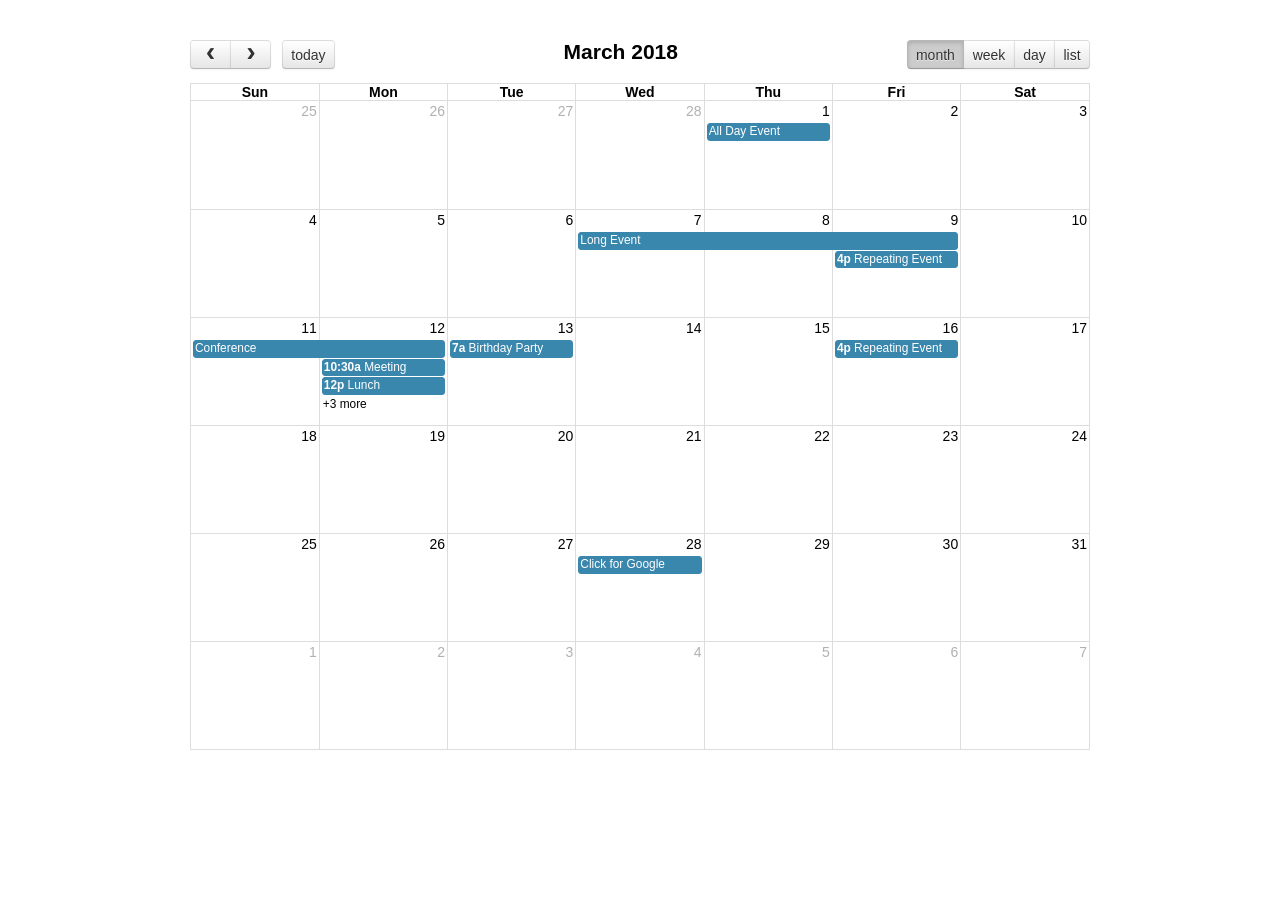
<file: Java-EE---Shared-CalendarV3_SpringMVC-master/webapp/resources/theme1/fullcalendar/demos/agenda-views.html>
<!DOCTYPE html>
<html>
<head>
<meta charset='utf-8' />
<link href='../fullcalendar.min.css' rel='stylesheet' />
<link href='../fullcalendar.print.min.css' rel='stylesheet' media='print' />
<script src='../lib/moment.min.js'></script>
<script src='../lib/jquery.min.js'></script>
<script src='../fullcalendar.min.js'></script>
<script>

  $(document).ready(function() {

    $('#calendar').fullCalendar({
      header: {
        left: 'prev,next today',
        center: 'title',
        right: 'month,agendaWeek,agendaDay,listWeek'
      },
      defaultDate: '2018-03-12',
      navLinks: true, // can click day/week names to navigate views
      editable: true,
      eventLimit: true, // allow "more" link when too many events
      events: [
        {
          title: 'All Day Event',
          start: '2018-03-01',
        },
        {
          title: 'Long Event',
          start: '2018-03-07',
          end: '2018-03-10'
        },
        {
          id: 999,
          title: 'Repeating Event',
          start: '2018-03-09T16:00:00'
        },
        {
          id: 999,
          title: 'Repeating Event',
          start: '2018-03-16T16:00:00'
        },
        {
          title: 'Conference',
          start: '2018-03-11',
          end: '2018-03-13'
        },
        {
          title: 'Meeting',
          start: '2018-03-12T10:30:00',
          end: '2018-03-12T12:30:00'
        },
        {
          title: 'Lunch',
          start: '2018-03-12T12:00:00'
        },
        {
          title: 'Meeting',
          start: '2018-03-12T14:30:00'
        },
        {
          title: 'Happy Hour',
          start: '2018-03-12T17:30:00'
        },
        {
          title: 'Dinner',
          start: '2018-03-12T20:00:00'
        },
        {
          title: 'Birthday Party',
          start: '2018-03-13T07:00:00'
        },
        {
          title: 'Click for Google',
          url: 'http://google.com/',
          start: '2018-03-28'
        }
      ]
    });

  });

</script>
<style>

  body {
    margin: 40px 10px;
    padding: 0;
    font-family: "Lucida Grande",Helvetica,Arial,Verdana,sans-serif;
    font-size: 14px;
  }

  #calendar {
    max-width: 900px;
    margin: 0 auto;
  }

</style>
</head>
<body>

  <div id='calendar'></div>

</body>
</html>
</file>
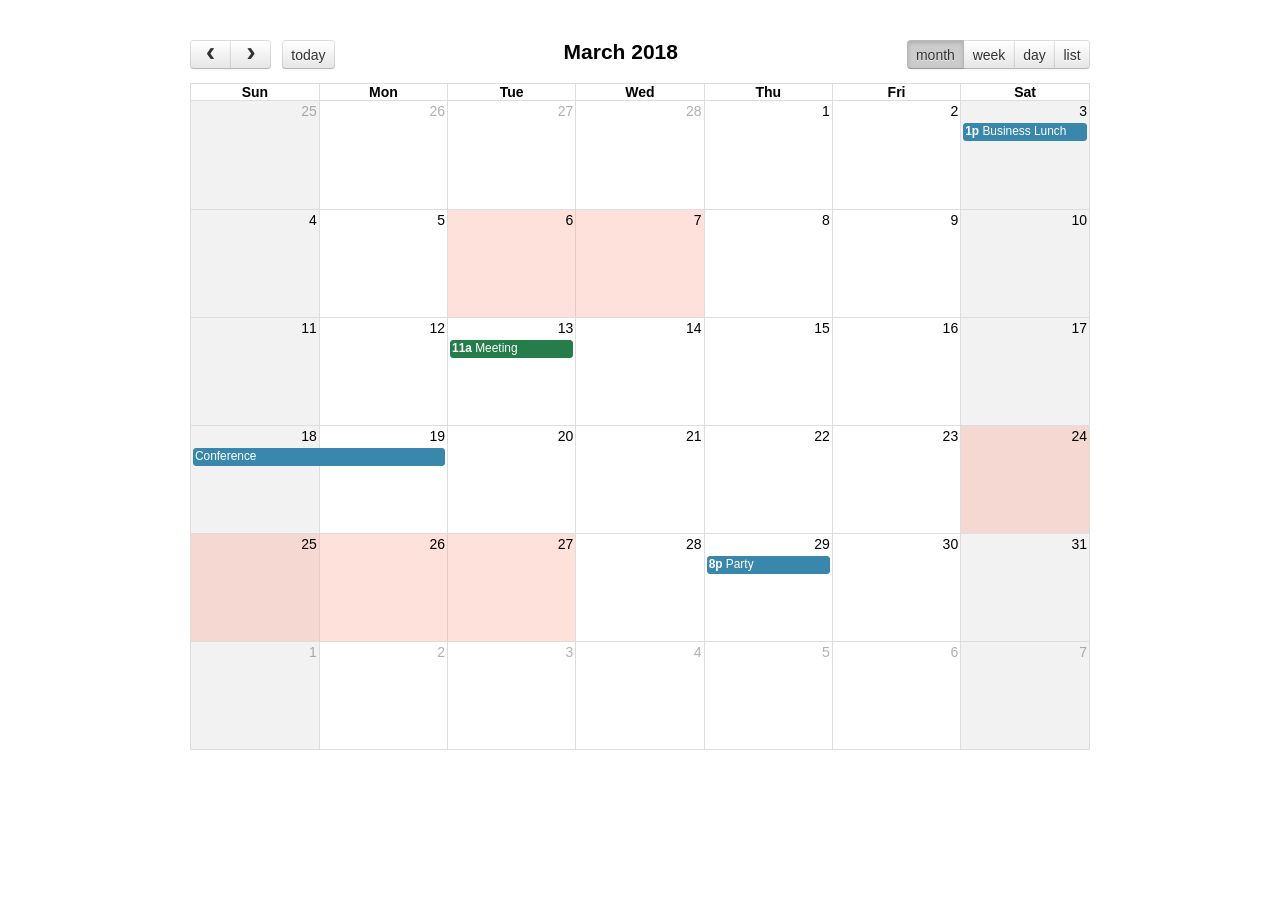
<file: Java-EE---Shared-CalendarV3_SpringMVC-master/webapp/resources/theme1/fullcalendar/demos/background-events.html>
<!DOCTYPE html>
<html>
<head>
<meta charset='utf-8' />
<link href='../fullcalendar.min.css' rel='stylesheet' />
<link href='../fullcalendar.print.min.css' rel='stylesheet' media='print' />
<script src='../lib/moment.min.js'></script>
<script src='../lib/jquery.min.js'></script>
<script src='../fullcalendar.min.js'></script>
<script>

  $(document).ready(function() {

    $('#calendar').fullCalendar({
      header: {
        left: 'prev,next today',
        center: 'title',
        right: 'month,agendaWeek,agendaDay,listMonth'
      },
      defaultDate: '2018-03-12',
      navLinks: true, // can click day/week names to navigate views
      businessHours: true, // display business hours
      editable: true,
      events: [
        {
          title: 'Business Lunch',
          start: '2018-03-03T13:00:00',
          constraint: 'businessHours'
        },
        {
          title: 'Meeting',
          start: '2018-03-13T11:00:00',
          constraint: 'availableForMeeting', // defined below
          color: '#257e4a'
        },
        {
          title: 'Conference',
          start: '2018-03-18',
          end: '2018-03-20'
        },
        {
          title: 'Party',
          start: '2018-03-29T20:00:00'
        },

        // areas where "Meeting" must be dropped
        {
          id: 'availableForMeeting',
          start: '2018-03-11T10:00:00',
          end: '2018-03-11T16:00:00',
          rendering: 'background'
        },
        {
          id: 'availableForMeeting',
          start: '2018-03-13T10:00:00',
          end: '2018-03-13T16:00:00',
          rendering: 'background'
        },

        // red areas where no events can be dropped
        {
          start: '2018-03-24',
          end: '2018-03-28',
          overlap: false,
          rendering: 'background',
          color: '#ff9f89'
        },
        {
          start: '2018-03-06',
          end: '2018-03-08',
          overlap: false,
          rendering: 'background',
          color: '#ff9f89'
        }
      ]
    });

  });

</script>
<style>

  body {
    margin: 40px 10px;
    padding: 0;
    font-family: "Lucida Grande",Helvetica,Arial,Verdana,sans-serif;
    font-size: 14px;
  }

  #calendar {
    max-width: 900px;
    margin: 0 auto;
  }

</style>
</head>
<body>

  <div id='calendar'></div>

</body>
</html>
</file>
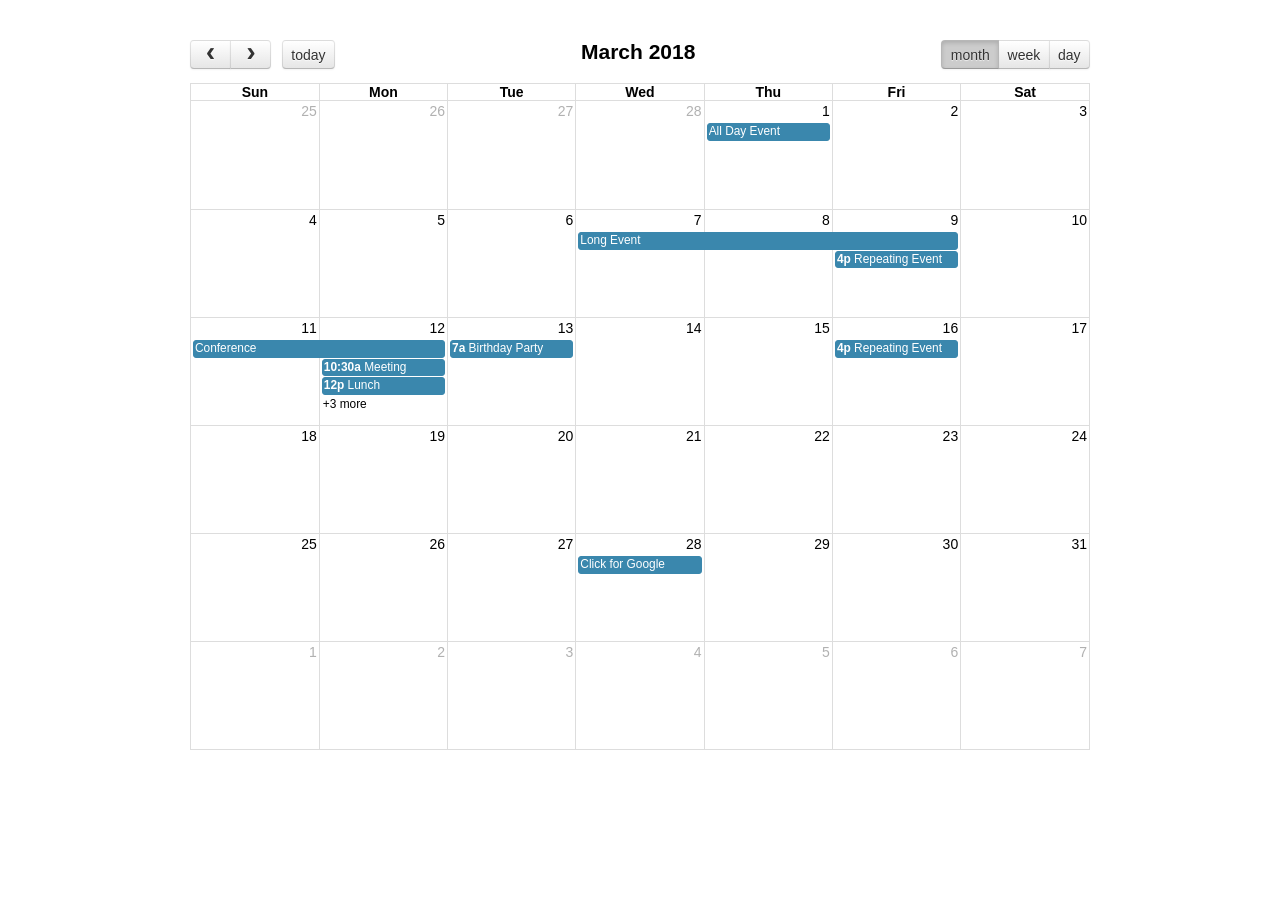
<file: Java-EE---Shared-CalendarV3_SpringMVC-master/webapp/resources/theme1/fullcalendar/demos/basic-views.html>
<!DOCTYPE html>
<html>
<head>
<meta charset='utf-8' />
<link href='../fullcalendar.min.css' rel='stylesheet' />
<link href='../fullcalendar.print.min.css' rel='stylesheet' media='print' />
<script src='../lib/moment.min.js'></script>
<script src='../lib/jquery.min.js'></script>
<script src='../fullcalendar.min.js'></script>
<script>

  $(document).ready(function() {

    $('#calendar').fullCalendar({
      header: {
        left: 'prev,next today',
        center: 'title',
        right: 'month,basicWeek,basicDay'
      },
      defaultDate: '2018-03-12',
      navLinks: true, // can click day/week names to navigate views
      editable: true,
      eventLimit: true, // allow "more" link when too many events
      events: [
        {
          title: 'All Day Event',
          start: '2018-03-01'
        },
        {
          title: 'Long Event',
          start: '2018-03-07',
          end: '2018-03-10'
        },
        {
          id: 999,
          title: 'Repeating Event',
          start: '2018-03-09T16:00:00'
        },
        {
          id: 999,
          title: 'Repeating Event',
          start: '2018-03-16T16:00:00'
        },
        {
          title: 'Conference',
          start: '2018-03-11',
          end: '2018-03-13'
        },
        {
          title: 'Meeting',
          start: '2018-03-12T10:30:00',
          end: '2018-03-12T12:30:00'
        },
        {
          title: 'Lunch',
          start: '2018-03-12T12:00:00'
        },
        {
          title: 'Meeting',
          start: '2018-03-12T14:30:00'
        },
        {
          title: 'Happy Hour',
          start: '2018-03-12T17:30:00'
        },
        {
          title: 'Dinner',
          start: '2018-03-12T20:00:00'
        },
        {
          title: 'Birthday Party',
          start: '2018-03-13T07:00:00'
        },
        {
          title: 'Click for Google',
          url: 'http://google.com/',
          start: '2018-03-28'
        }
      ]
    });

  });

</script>
<style>

  body {
    margin: 40px 10px;
    padding: 0;
    font-family: "Lucida Grande",Helvetica,Arial,Verdana,sans-serif;
    font-size: 14px;
  }

  #calendar {
    max-width: 900px;
    margin: 0 auto;
  }

</style>
</head>
<body>

  <div id='calendar'></div>

</body>
</html>
</file>
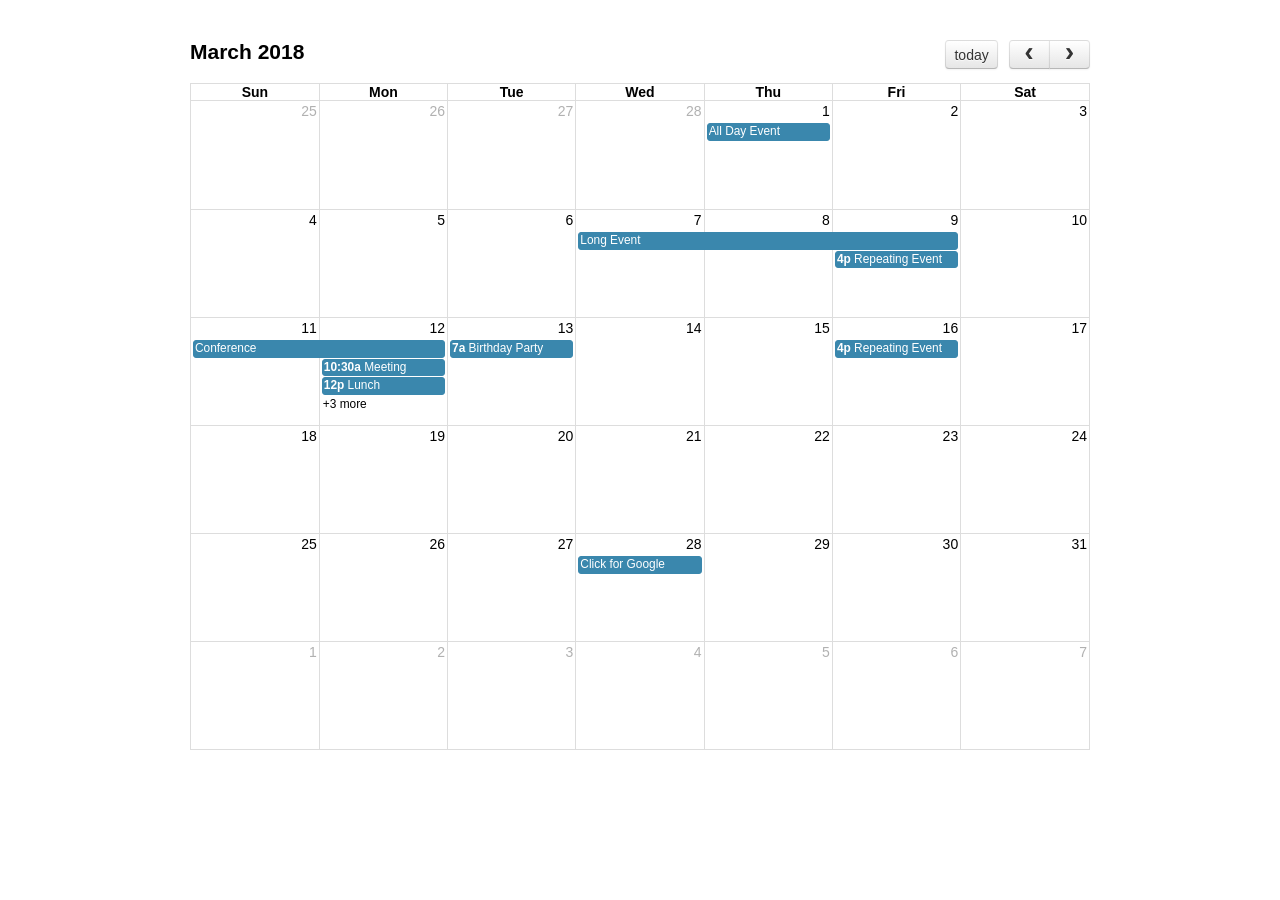
<file: Java-EE---Shared-CalendarV3_SpringMVC-master/webapp/resources/theme1/fullcalendar/demos/default.html>
<!DOCTYPE html>
<html>
<head>
<meta charset='utf-8' />
<link href='../fullcalendar.min.css' rel='stylesheet' />
<link href='../fullcalendar.print.min.css' rel='stylesheet' media='print' />
<script src='../lib/moment.min.js'></script>
<script src='../lib/jquery.min.js'></script>
<script src='../fullcalendar.min.js'></script>
<script>

  $(document).ready(function() {

    $('#calendar').fullCalendar({
      defaultDate: '2018-03-12',
      editable: true,
      eventLimit: true, // allow "more" link when too many events
      events: [
        {
          title: 'All Day Event',
          start: '2018-03-01'
        },
        {
          title: 'Long Event',
          start: '2018-03-07',
          end: '2018-03-10'
        },
        {
          id: 999,
          title: 'Repeating Event',
          start: '2018-03-09T16:00:00'
        },
        {
          id: 999,
          title: 'Repeating Event',
          start: '2018-03-16T16:00:00'
        },
        {
          title: 'Conference',
          start: '2018-03-11',
          end: '2018-03-13'
        },
        {
          title: 'Meeting',
          start: '2018-03-12T10:30:00',
          end: '2018-03-12T12:30:00'
        },
        {
          title: 'Lunch',
          start: '2018-03-12T12:00:00'
        },
        {
          title: 'Meeting',
          start: '2018-03-12T14:30:00'
        },
        {
          title: 'Happy Hour',
          start: '2018-03-12T17:30:00'
        },
        {
          title: 'Dinner',
          start: '2018-03-12T20:00:00'
        },
        {
          title: 'Birthday Party',
          start: '2018-03-13T07:00:00'
        },
        {
          title: 'Click for Google',
          url: 'http://google.com/',
          start: '2018-03-28'
        }
      ]
    });

  });

</script>
<style>

  body {
    margin: 40px 10px;
    padding: 0;
    font-family: "Lucida Grande",Helvetica,Arial,Verdana,sans-serif;
    font-size: 14px;
  }

  #calendar {
    max-width: 900px;
    margin: 0 auto;
  }

</style>
</head>
<body>

  <div id='calendar'></div>

</body>
</html>
</file>
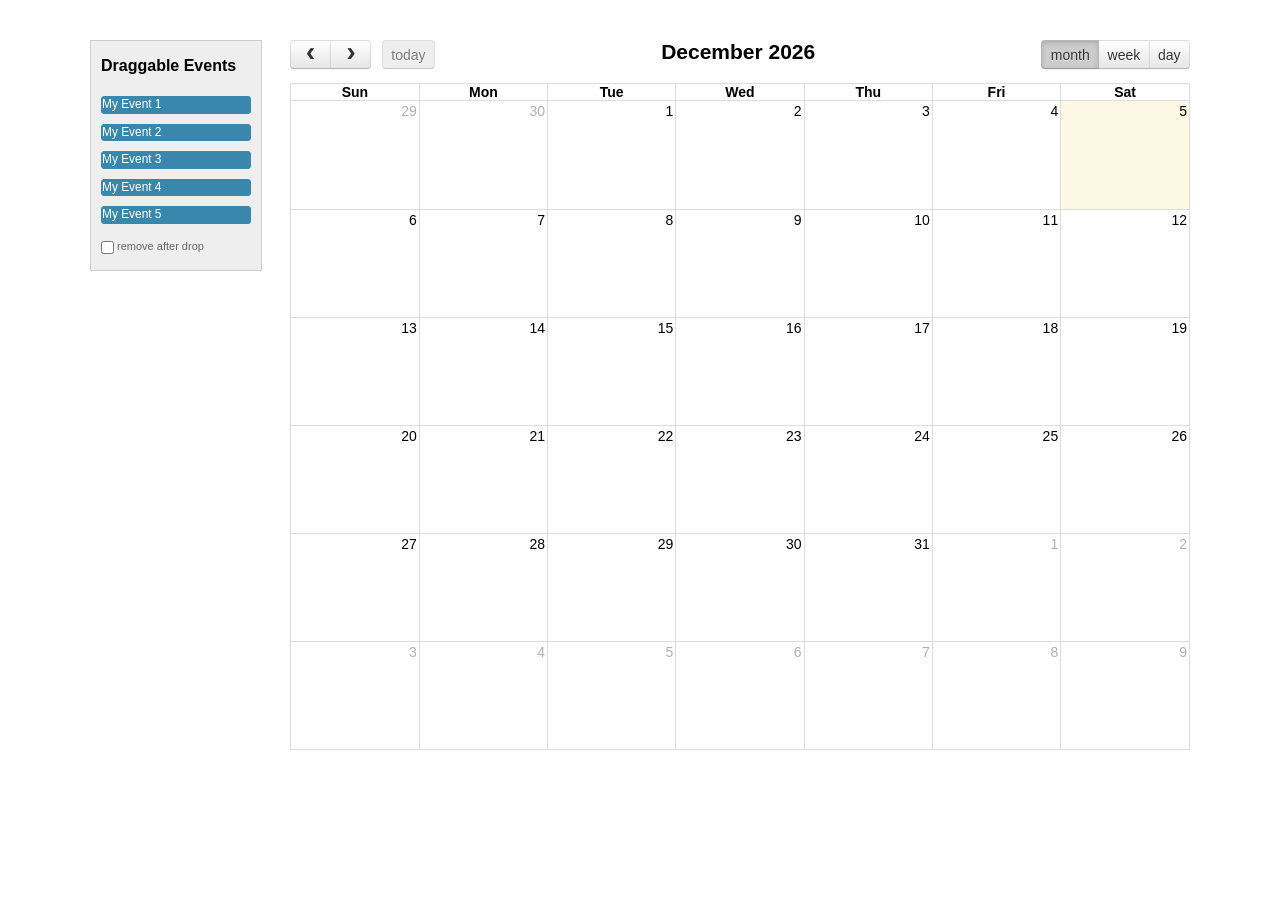
<file: Java-EE---Shared-CalendarV3_SpringMVC-master/webapp/resources/theme1/fullcalendar/demos/external-dragging.html>
<!DOCTYPE html>
<html>
<head>
<meta charset='utf-8' />
<link href='../fullcalendar.min.css' rel='stylesheet' />
<link href='../fullcalendar.print.min.css' rel='stylesheet' media='print' />
<script src='../lib/moment.min.js'></script>
<script src='../lib/jquery.min.js'></script>
<script src='../lib/jquery-ui.min.js'></script>
<script src='../fullcalendar.min.js'></script>
<script>

  $(document).ready(function() {


    /* initialize the external events
    -----------------------------------------------------------------*/

    $('#external-events .fc-event').each(function() {

      // store data so the calendar knows to render an event upon drop
      $(this).data('event', {
        title: $.trim($(this).text()), // use the element's text as the event title
        stick: true // maintain when user navigates (see docs on the renderEvent method)
      });

      // make the event draggable using jQuery UI
      $(this).draggable({
        zIndex: 999,
        revert: true,      // will cause the event to go back to its
        revertDuration: 0  //  original position after the drag
      });

    });


    /* initialize the calendar
    -----------------------------------------------------------------*/

    $('#calendar').fullCalendar({
      header: {
        left: 'prev,next today',
        center: 'title',
        right: 'month,agendaWeek,agendaDay'
      },
      editable: true,
      droppable: true, // this allows things to be dropped onto the calendar
      drop: function() {
        // is the "remove after drop" checkbox checked?
        if ($('#drop-remove').is(':checked')) {
          // if so, remove the element from the "Draggable Events" list
          $(this).remove();
        }
      }
    });


  });

</script>
<style>

  body {
    margin-top: 40px;
    text-align: center;
    font-size: 14px;
    font-family: "Lucida Grande",Helvetica,Arial,Verdana,sans-serif;
  }

  #wrap {
    width: 1100px;
    margin: 0 auto;
  }

  #external-events {
    float: left;
    width: 150px;
    padding: 0 10px;
    border: 1px solid #ccc;
    background: #eee;
    text-align: left;
  }

  #external-events h4 {
    font-size: 16px;
    margin-top: 0;
    padding-top: 1em;
  }

  #external-events .fc-event {
    margin: 10px 0;
    cursor: pointer;
  }

  #external-events p {
    margin: 1.5em 0;
    font-size: 11px;
    color: #666;
  }

  #external-events p input {
    margin: 0;
    vertical-align: middle;
  }

  #calendar {
    float: right;
    width: 900px;
  }

</style>
</head>
<body>
  <div id='wrap'>

    <div id='external-events'>
      <h4>Draggable Events</h4>
      <div class='fc-event'>My Event 1</div>
      <div class='fc-event'>My Event 2</div>
      <div class='fc-event'>My Event 3</div>
      <div class='fc-event'>My Event 4</div>
      <div class='fc-event'>My Event 5</div>
      <p>
        <input type='checkbox' id='drop-remove' />
        <label for='drop-remove'>remove after drop</label>
      </p>
    </div>

    <div id='calendar'></div>

    <div style='clear:both'></div>

  </div>
</body>
</html>
</file>
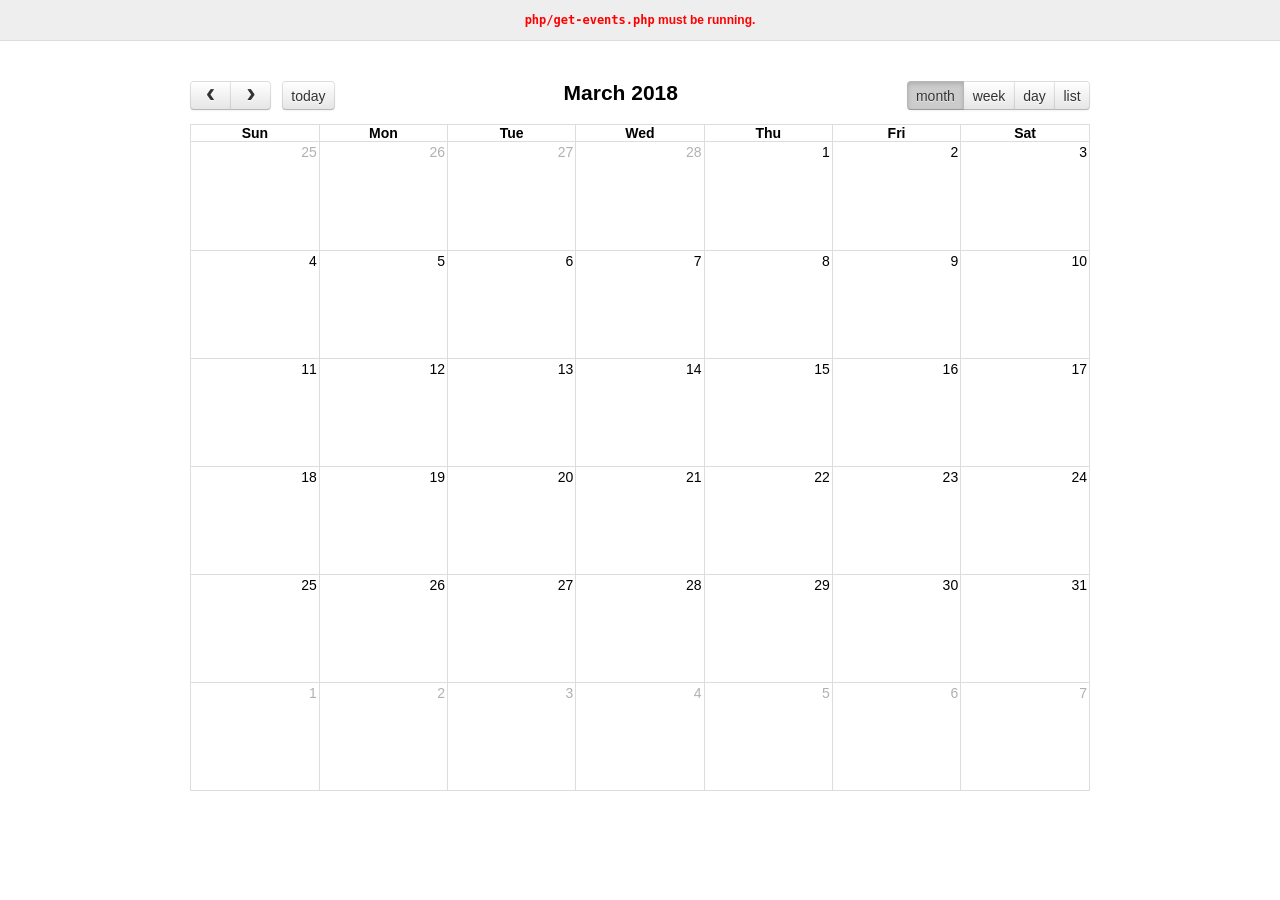
<file: Java-EE---Shared-CalendarV3_SpringMVC-master/webapp/resources/theme1/fullcalendar/demos/json.html>
<!DOCTYPE html>
<html>
<head>
<meta charset='utf-8' />
<link href='../fullcalendar.min.css' rel='stylesheet' />
<link href='../fullcalendar.print.min.css' rel='stylesheet' media='print' />
<script src='../lib/moment.min.js'></script>
<script src='../lib/jquery.min.js'></script>
<script src='../fullcalendar.min.js'></script>
<script>

  $(document).ready(function() {

    $('#calendar').fullCalendar({
      header: {
        left: 'prev,next today',
        center: 'title',
        right: 'month,agendaWeek,agendaDay,listWeek'
      },
      defaultDate: '2018-03-12',
      editable: true,
      navLinks: true, // can click day/week names to navigate views
      eventLimit: true, // allow "more" link when too many events
      events: {
        url: 'php/get-events.php',
        error: function() {
          $('#script-warning').show();
        }
      },
      loading: function(bool) {
        $('#loading').toggle(bool);
      }
    });

  });

</script>
<style>

  body {
    margin: 0;
    padding: 0;
    font-family: "Lucida Grande",Helvetica,Arial,Verdana,sans-serif;
    font-size: 14px;
  }

  #script-warning {
    display: none;
    background: #eee;
    border-bottom: 1px solid #ddd;
    padding: 0 10px;
    line-height: 40px;
    text-align: center;
    font-weight: bold;
    font-size: 12px;
    color: red;
  }

  #loading {
    display: none;
    position: absolute;
    top: 10px;
    right: 10px;
  }

  #calendar {
    max-width: 900px;
    margin: 40px auto;
    padding: 0 10px;
  }

</style>
</head>
<body>

  <div id='script-warning'>
    <code>php/get-events.php</code> must be running.
  </div>

  <div id='loading'>loading...</div>

  <div id='calendar'></div>

</body>
</html>
</file>
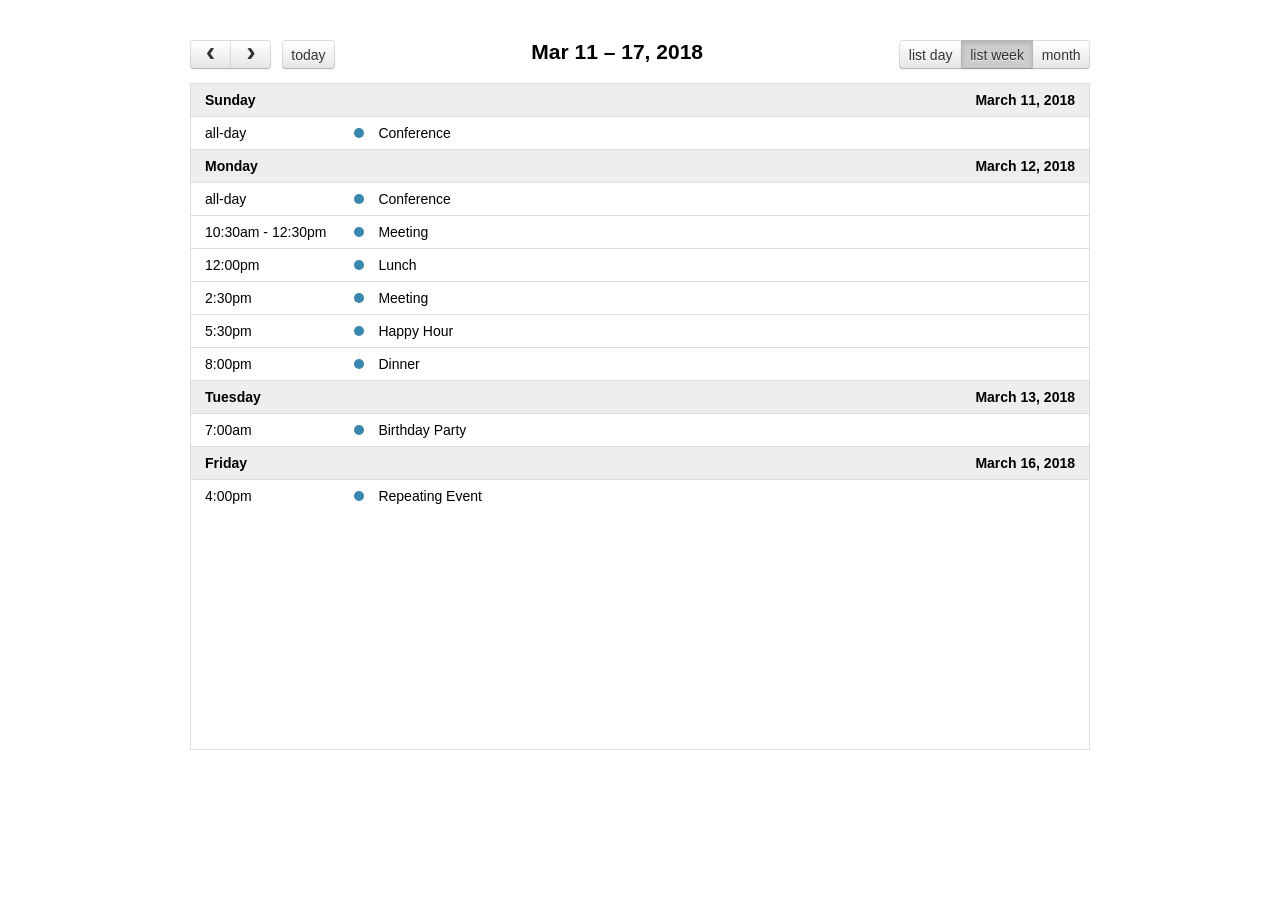
<file: Java-EE---Shared-CalendarV3_SpringMVC-master/webapp/resources/theme1/fullcalendar/demos/list-views.html>
<!DOCTYPE html>
<html>
<head>
<meta charset='utf-8' />
<link href='../fullcalendar.min.css' rel='stylesheet' />
<link href='../fullcalendar.print.min.css' rel='stylesheet' media='print' />
<script src='../lib/moment.min.js'></script>
<script src='../lib/jquery.min.js'></script>
<script src='../fullcalendar.min.js'></script>
<script>

  $(document).ready(function() {

    $('#calendar').fullCalendar({
      header: {
        left: 'prev,next today',
        center: 'title',
        right: 'listDay,listWeek,month'
      },

      // customize the button names,
      // otherwise they'd all just say "list"
      views: {
        listDay: { buttonText: 'list day' },
        listWeek: { buttonText: 'list week' }
      },

      defaultView: 'listWeek',
      defaultDate: '2018-03-12',
      navLinks: true, // can click day/week names to navigate views
      editable: true,
      eventLimit: true, // allow "more" link when too many events
      events: [
        {
          title: 'All Day Event',
          start: '2018-03-01'
        },
        {
          title: 'Long Event',
          start: '2018-03-07',
          end: '2018-03-10'
        },
        {
          id: 999,
          title: 'Repeating Event',
          start: '2018-03-09T16:00:00'
        },
        {
          id: 999,
          title: 'Repeating Event',
          start: '2018-03-16T16:00:00'
        },
        {
          title: 'Conference',
          start: '2018-03-11',
          end: '2018-03-13'
        },
        {
          title: 'Meeting',
          start: '2018-03-12T10:30:00',
          end: '2018-03-12T12:30:00'
        },
        {
          title: 'Lunch',
          start: '2018-03-12T12:00:00'
        },
        {
          title: 'Meeting',
          start: '2018-03-12T14:30:00'
        },
        {
          title: 'Happy Hour',
          start: '2018-03-12T17:30:00'
        },
        {
          title: 'Dinner',
          start: '2018-03-12T20:00:00'
        },
        {
          title: 'Birthday Party',
          start: '2018-03-13T07:00:00'
        },
        {
          title: 'Click for Google',
          url: 'http://google.com/',
          start: '2018-03-28'
        }
      ]
    });

  });

</script>
<style>

  body {
    margin: 40px 10px;
    padding: 0;
    font-family: "Lucida Grande",Helvetica,Arial,Verdana,sans-serif;
    font-size: 14px;
  }

  #calendar {
    max-width: 900px;
    margin: 0 auto;
  }

</style>
</head>
<body>

  <div id='calendar'></div>

</body>
</html>
</file>
<file: Java-EE---Shared-CalendarV3_SpringMVC-master/webapp/resources/theme1/web/css/style.css>
/*--
Author: W3layouts
Author URL: http://w3layouts.com
License: Creative Commons Attribution 3.0 Unported
License URL: http://creativecommons.org/licenses/by/3.0/
--*/
/*-- Reset Code --*/
body {
    padding: 0;
    margin: 0;
    background: #FFF;
    font-family: 'Open Sans', sans-serif;
}

body a {
    transition: 0.5s all;
    -webkit-transition: 0.5s all;
    -moz-transition: 0.5s all;
    -o-transition: 0.5s all;
    -ms-transition: 0.5s all;
    text-decoration: none;
}

body a:hover {
    text-decoration: none;
    transition: 0.5s all;
    -webkit-transition: 0.5s all;
    -moz-transition: 0.5s all;
    -o-transition: 0.5s all;
    -ms-transition: 0.5s all;
}

body a:focus,
a:hover {
    text-decoration: none;
}

input[type="button"],
input[type="submit"] {
    transition: 0.5s all;
    -webkit-transition: 0.5s all;
    -moz-transition: 0.5s all;
    -o-transition: 0.5s all;
    -ms-transition: 0.5s all;
}

input[type="button"]:hover,
input[type="submit"]:hover {
    transition: 0.5s all;
    -webkit-transition: 0.5s all;
    -moz-transition: 0.5s all;
    -o-transition: 0.5s all;
    -ms-transition: 0.5s all;
}

h1,
h2,
h3,
h4,
h5,
h6 {
    margin: 0;
    padding: 0;
    font-family: 'Roboto Condensed', sans-serif;
}

p {
    margin: 0;
    padding: 0;
    font-family: 'Open Sans', sans-serif;
    font-size: 15px;
    letter-spacing: 1px;
    line-height: 1.9;
    color: #999;
}

ul,
ol {
    margin: 0;
    padding: 0;
}

label {
    margin: 0;
}

a:focus,
a:hover {
    text-decoration: none;
    outline: none
}

/*-- //Reset Code --*/
/*-- bottom-to-top --*/
#toTop {
    display: none;
    text-decoration: none;
    position: fixed;
    bottom: 24px;
    right: 3%;
    overflow: hidden;
    z-index: 999;
    width: 32px;
    height: 38px;
    border: none;
    text-indent: 100%;
    background: url(../images/move-top.png) no-repeat 0px 0px;
}

#toTopHover {
    width: 32px;
    height: 32px;
    display: block;
    overflow: hidden;
    float: right;
    opacity: 0;
    -moz-opacity: 0;
    filter: alpha(opacity=0);
}

/*-- //bottom-to-top --*/
/* header */
/* top bar */
.top-bar {
    background: #4575bd;
}

/* social icons */
.top-right-info li i {
    color: #fff;
    transition: 0.5s all;
    -webkit-transition: 0.5s all;
    -moz-transition: 0.5s all;
    -o-transition: 0.5s all;
    -ms-transition: 0.5s all;
}

.top-right-info li i:hover,
.top-w3layouts p a:hover {
    color: #f44336;
    transition: 0.5s all;
    -webkit-transition: 0.5s all;
    -moz-transition: 0.5s all;
    -o-transition: 0.5s all;
    -ms-transition: 0.5s all;
}

.top-right-info li {
    display: inline-block;
}

/* //social icons */
.header-top_w3layouts p,
.header-w3layouts p,
.top-w3layouts p {
    font-size: 14px;
}

.header-top_w3layouts,
.header-w3layouts {
    border-left: 1px solid rgba(255, 255, 255, 0.63);
}

.top-w3layouts p a:hover,
.w3l-footer ul li a:hover {
    opacity: .7;
}

/* //top bar */
/* header 2 */
/* navigation */
div#home {
    position: relative;
}

.main-top {
    position: absolute;
    z-index: 999;
    width: 100%;
    background: rgba(255, 255, 255, 0.26);
    box-shadow: 0 2px 3px 0 rgba(0, 0, 0, 0.1);
    -webkit-transition: background-color .1s ease-in-out;
    -moz-transition: background-color .1s ease-in-out;
    -ms-transition: background-color .1s ease-in-out;
    -o-transition: background-color .1s ease-in-out;
    transition: background-color .1s ease-in-out;
}

.navbar-light .navbar-nav .nav-link {
    padding: 0;
    color: #fff;
    background: transparent;
    font-size: 16px;
    letter-spacing: 1px;
}

.navbar-expand-lg .navbar-nav .dropdown-menu {
    margin-top: 10px;
    left: -37px;
}

.navbar-light .navbar-nav .show>.nav-link,
.navbar-light .navbar-nav .active>.nav-link,
.navbar-light .navbar-nav .nav-link.show,
.navbar-light .navbar-nav .nav-link.active,
.navbar-light .navbar-nav .nav-link:hover,
.navbar-light .navbar-nav .nav-link:focus {
    color: #f44336;
}

/* fixed nav */
nav.fixed-navi ul {
    list-style: none;
    margin: 0;
    padding: 0;
}

nav.fixed-navi ul li {
    float: left;
}

/*helper*/
.isFixed {
    position: fixed;
    top: 0;
    left: 0;
    right: 0;
    box-shadow: 1px 2px 5px 1px rgba(8, 8, 8, 0.35);
    z-index: 999;
    background: #4575bd;
    -webkit-transition: box-shadow .3s ease-in-out;
    -moz-transition: box-shadow .3s ease-in-out;
    -ms-transition: box-shadow .3s ease-in-out;
    -o-transition: box-shadow .3s ease-in-out;
    transition: box-shadow .3s ease-in-out;
    -webkit-transition: background-color .1s ease-in-out;
    -moz-transition: background-color .1s ease-in-out;
    -ms-transition: background-color .1s ease-in-out;
    -o-transition: background-color .1s ease-in-out;
    transition: background-color .1s ease-in-out;
}

/* //fixed nav */
/* //navigation */
/* logo */
a.navbar-brand {
    color: #f44336;
    font-size: 50px;
    padding: 0;
}

.navbar-light .navbar-brand,
.navbar-light .navbar-brand:hover,
.navbar-light .navbar-brand:focus,
.w3l-footer h2 a span {
    color: #f44336;
}

a.navbar-brand span {
    color: #fff;
}

a.navbar-brand i,
.w3l-footer h2 a i {
    color: #fff;
    font-size: 22px;
}

/* //logo */
/* login button */
a.login-button {
    color: #fff;
    letter-spacing: 1px;
    font-size: 16px;
    padding: 10px 15px;
    background: #000;
    display: inline-block;
}

a.login-button:hover {
    background: #f44336;
}

/* //login button */
/* modal */
.modal-content {
    background: url(../images/bg1.jpg) no-repeat left;
    background-size: cover;
    -webkit-background-size: cover;
    -moz-background-size: cover;
    -o-background-size: cover;
    -moz-background-size: cover;
    padding-bottom: 2em;
}

.modal-content.modal-content-2 {
    background-position: -18px -33px;
}

.modal-header {
    border-bottom: none;
}

.form-control {
    border-radius: 0px
}

.modal-body h5 {
    color: #fff;
    font-size: 30px;
    letter-spacing: 1px;
    margin-left: 4em;
}

p.account-w3ls {
    color: #dadada;
}

p.account-w3ls a {
    color: #f44336;
}

.form-group label {
    font-size: 15px;
    letter-spacing: 1px;
    color: #fff;
    margin-bottom: 8px;
    text-align: right;
    display: block;
}

button.submit {
    background: #f44336;
    color: #fff;
    font-size: 15px;
    letter-spacing: 2px;
    padding: 10px;
    width: 100%;
    margin-top: 1em;
    transition: 0.5s all;
    -webkit-transition: 0.5s all;
    -moz-transition: 0.5s all;
    -o-transition: 0.5s all;
    -ms-transition: 0.5s all;
}

button.submit:hover {
    letter-spacing: 6px;
    transition: 0.5s all;
    -webkit-transition: 0.5s all;
    -moz-transition: 0.5s all;
    -o-transition: 0.5s all;
    -ms-transition: 0.5s all;
}

/* //modal */
/* //header 2 */
/* banner */
.banner-top1,
.banner-top2,
.banner-top3 {
    height: 50vw;
}

.banner-top1 {
    background: url(../images/banner1.jpg) no-repeat 0px 0px;
    background-size: cover;
    -webkit-background-size: cover;
    -moz-background-size: cover;
    -o-background-size: cover;
    -moz-background-size: cover;
}

.banner-top2 {
    background: url(../images/1.jpg) no-repeat 0px 0px;
    background-size: cover;
    -webkit-background-size: cover;
    -moz-background-size: cover;
    -o-background-size: cover;
    -moz-background-size: cover;
}

.banner-top3 {
    background: url(../images/banner2.jpg) no-repeat 0px 0px;
    background-size: cover;
    -webkit-background-size: cover;
    -moz-background-size: cover;
    -o-background-size: cover;
    -moz-background-size: cover;
}

.banner-info_agile_w3ls {
    padding-top: 18em;
}

.banner-info_agile_w3ls h3 {
    font-size: 56px;
    color: #fff;
    letter-spacing: 1px;
    font-weight: 600;
}

.banner-info_agile_w3ls h3 span {
    background: #4575bd;
    padding: 0 15px;
}

.banner-info_agile_w3ls p {
    max-width: 900px;
    color: #f3f3f3;
}

.banner-info_agile_w3ls a {
    color: #fff;
    padding: 13px 24px;
    letter-spacing: 1px;
    font-size: 14px;
    background: #4575bd;
    display: inline-block;
    border: 1px solid #ffffffba;
}

.banner-info_agile_w3ls a:hover,
a.w3ls-button-agile:hover {
    letter-spacing: 3px;
    background: #f44336;
    color: #fff !important;
}

/* //banner */
/* responsive slide */
#slider2,
#slider3 {
    box-shadow: none;
    -moz-box-shadow: none;
    -webkit-box-shadow: none;
    margin: 0 auto;
}

.rslides_tabs li:first-child {
    margin-left: 0;
}

.rslides_tabs .rslides_here a {
    background: rgba(255, 255, 255, .1);
    color: #fff;
    font-weight: bold;
}

.events {
    list-style: none;
}

.callbacks_container {
    position: relative;
    float: left;
    width: 100%;
}

.callbacks {
    position: relative;
    list-style: none;
    overflow: hidden;
    width: 100%;
    padding: 0;
    margin: 0;
}

.callbacks li {
    position: absolute;
    width: 100%;
}

.callbacks img {
    position: relative;
    z-index: 1;
    height: auto;
    border: 0;
}

.callbacks .caption {
    display: block;
    position: absolute;
    z-index: 2;
    font-size: 20px;
    text-shadow: none;
    color: #fff;
    left: 0;
    right: 0;
    padding: 10px 20px;
    margin: 0;
    max-width: none;
    top: 10%;
    text-align: center;
}

.callbacks_nav {
    position: absolute;
    -webkit-tap-highlight-color: rgba(0, 0, 0, 0);
    top: 50%;
    left: 40px;
    opacity: 0.7;
    z-index: 3;
    text-indent: -9999px;
    overflow: hidden;
    text-decoration: none;
    height: 34px;
    width: 34px;
    background: url(../images/left.png) no-repeat 0px 0px;
}

.callbacks_nav.next {
    left: auto;
    background: url(../images/right.png) no-repeat 0px 0px;
    right: 0;
}

.callbacks_nav.prev {
    left: auto;
    background: url(../images/left.png) no-repeat 0px 0px;
    left: 0px;
}

#slider3-pager a {
    display: inline-block;
}

#slider3-pager span {
    float: left;
}

#slider3-pager span {
    width: 100px;
    height: 15px;
    background: #fff;
    display: inline-block;
    border-radius: 30em;
    opacity: 0.6;
}

#slider3-pager .rslides_here a {
    background: #FFF;
    border-radius: 30em;
    opacity: 1;
}

#slider3-pager a {
    padding: 0;
}

#slider3-pager li {
    display: inline-block;
}

.rslides {
    position: relative;
    list-style: none;
    overflow: hidden;
    width: 100%;
    padding: 0;
}

.rslides li {
    -webkit-backface-visibility: hidden;
    position: absolute;
    display: none;
    width: 100%;
    left: 0;
    top: 0;
}

.rslides li {
    position: relative;
    display: block;
    float: left;
}

.rslides img {
    height: auto;
    border: 0;
}

.callbacks_tabs {
    list-style: none;
    position: absolute;
    top: 44%;
    right: 4%;
    padding: 0;
    margin: 0;
    display: block;
    z-index: 99;
}

.slider-top span {
    font-weight: 600;
}

.callbacks_tabs li {
    display: block;
    margin: 5px 0px;
}

/*----*/
.callbacks_tabs a {
    visibility: hidden;
}

.callbacks_tabs a:after {
    content: "\f111";
    font-size: 0;
    font-family: FontAwesome;
    visibility: visible;
    display: block;
    height: 12px;
    width: 12px;
    display: inline-block;
    background: #ffffff;
    border-radius: 50%;
    -webkit-border-radius: 50%;
    -o-border-radius: 50%;
    -moz-border-radius: 50%;
    -ms-border-radius: 50%;
}

.callbacks_here a:after {
    background: #f44336;
}

/* //responsive slide */
/* banner bottom */
.banner-bottom.py-5 {
    background: url(../images/bg1.jpg) no-repeat top;
    background-size: cover;
    -webkit-background-size: cover;
    -moz-background-size: cover;
    -o-background-size: cover;
    -moz-background-size: cover;
}

a.w3ls-button-agile {
    color: #fff;
    padding: 14px 24px;
    letter-spacing: 1px;
    font-size: 14px;
    background: transparent;
    display: inline-block;
    border: 1px solid rgba(255, 255, 255, 0.56);
    box-shadow: 2px 0px 5px 0px rgba(255, 255, 255, 0.22);
}

.banner-left-bottom-w3ls {
    flex: 3;
}

h6.text-white {
    font-size: 20px;
    font-weight: 100;
    letter-spacing: 2px;
}

.banner-left-bottom-w3ls h3 {
    font-weight: 600;
    letter-spacing: 1px;
    font-size: 36px;
}

.button {
    flex: 1;
    margin-top: 3em;
}

.banner-left-bottom-w3ls p {
    color: #dadada;
    font-size: 14px;
}

/* //banner bottom */
/* middle */
.w3ls-welcome {
    background: url(../images/bg2.jpg) no-repeat center fixed;
    background-size: cover;
    -webkit-background-size: cover;
    -moz-background-size: cover;
    -o-background-size: cover;
    -moz-background-size: cover;
}

.welcome-left h3 {
    color: #4776be;
    font-size: 38px;
    letter-spacing: 1px;
    font-weight: 600;
}

.welcome-left h6 {
    color: #4776be;
    letter-spacing: 1px;
    font-size: 18px;
}

.welcome-left h4 {
    color: #000;
    font-size: 20px;
    line-height: 1.6;
    letter-spacing: 1px;
}

.readmore-w3-agileits a.w3ls-button-agile.text-dark {
    border-color: #f44336;
}

/* //middle */
/* services */
/* heading title */
h3.title {
    color: #000;
    font-size: 42px;
}

.w3ls-titles span {
    position: relative;
}

.w3ls-titles span:before {
    content: " ";
    background: #d6d6d6;
    width: 64px;
    height: 2px;
    position: absolute;
    top: 9px;
    left: -75px;
}

.w3ls-titles span:after {
    content: " ";
    background: #d6d6d6;
    width: 64px;
    height: 2px;
    position: absolute;
    top: 9px;
    right: -75px;
}

.w3ls-titles i {
    color: #f44336;
    font-size: 26px;
    margin-top: 5px;
}

/* //heading title */
.agile-why-text-2 {
    border: 1px solid #969595;
    padding: 25px;
    box-shadow: 1px 0px 3px 1px rgba(0, 0, 0, 0.17);
}

.agile-why-text-2 h4 {
    font-size: 25px;
    letter-spacing: 1px;
}

.agile-why-text-2 p {
    font-size: 14px;
}

.wthree_features_grid i {
    width: 70px;
    height: 70px;
    text-align: center;
    font-size: 31px;
    color: #fff;
    line-height: 2.2;
    background: #5388d8;
    margin-top: 1.2em;
}

/* //services */
/* blog */
.blog-w3ls {
    background: url(../images/bg4.jpg) no-repeat center;
    background-size: cover;
    -webkit-background-size: cover;
    -moz-background-size: cover;
    -o-background-size: cover;
    -moz-background-size: cover;
}

.pricing {
    -webkit-transition: all 0.5s;
    -moz-transition: all 0.5s;
    -o-transition: all 0.5s;
    -ms-transition: all 0.5s;
    transition: all 0.5s;
}

.pricing:hover {
    transform: scale(1.1);
    -webkit-transform: scale(1.1);
    -ms-transform: scale(1.1);
}

.price-top {
    position: relative;
}

.price-top h3 {
    font-size: 26px;
    color: #fff;
    position: absolute;
    background: #4575bd;
    padding: 10px 25px;
    bottom: 0;
    letter-spacing: 1px;
    text-align: center;
    font-weight: 600;
}

.price-top h3 span {
    display: block;
    font-weight: 100;
    font-size: 16px;
}

.price-bottom {
    background: #fff;
}

.price-bottom h4 {
    font-size: 23px;
    line-height: 1.4;
    letter-spacing: 1px;
}

.price-bottom i {
    color: #f44336;
}

.price-bottom a {
    color: #999;
    letter-spacing: 1px;
    font-size: 15px;
}

.price-bottom a:Hover {
    color: #000;
}

/* //blog */
/* treatments */
.screen-agile i {
    background: #f44336;
    color: #fff;
    width: 70px;
    height: 70px;
    border-radius: 50%;
    text-align: center;
    font-size: 30px;
    line-height: 2.2;
}

.screen-agile-2 h5 {
    font-size: 26px;
}

/* //treatments */
/* footer */
footer {
    background: url(../images/bg3.jpg) no-repeat center fixed;
    background-size: cover;
    -webkit-background-size: cover;
    -moz-background-size: cover;
    -o-background-size: cover;
    -moz-background-size: cover;
}

.w3l-footer h2 a {
    font-size: 40px;
    letter-spacing: 1px;
}

.w3l-footer h3 {
    font-size: 26px;
}

.w3l-footer p,
.w3l-footer p a,
.w3l-footer ul li a {
    font-size: 14px;
    color: #efefef;
    letter-spacing: 1px;
}

.w3l-footer ul li i {
    color: #f44336;
    line-height: 2;
}

/* copyright */
p.copy-right-grids {
    font-size: 14px;
    color: #fff;
    letter-spacing: 2px;
}

p.copy-right-grids a {
    color: #f44336;
}

p.copy-right-grids a:hover {
    color: #fff;
}

/* //copyright */
/* social-icons */
.agileits_social_list li {
    display: inline-block;
}

.agileits_social_list li a {
    width: 35px;
    height: 35px;
    color: #000;
    text-align: center;
    display: inline-block;
    font-size: 15px;
    line-height: 2.3;
    border: 1px solid #e6e6e6;
}

.agileits_social_list li a:hover {
    color: #fff;
}

a.w3_agile_facebook:hover {
    background: #3b5998;
    border-color: #3b5998;
}

a.agile_twitter:hover {
    background: #1da1f2;
    border-color: #1da1f2;
}

a.w3_agile_dribble:hover {
    background: #ea4c89;
    border-color: #ea4c89;
}

a.w3_agile_google:hover {
    background: #F44336;
    border-color: #F44336;
}

/* //social-icons */
/* //footer */
/* inner pages */
/* about page */
.inner-banner-w3ls {
    background: url(../images/banner3.jpg) no-repeat center;
    background-size: cover;
    -webkit-background-size: cover;
    -moz-background-size: cover;
    -o-background-size: cover;
    -moz-background-size: cover;
    height: 20vw;
}

/* page details */
.breadcrumb li a {
    color: #f44336;
}

.breadcrumb li {
    letter-spacing: 1px;
    color: #000;
}

/* //page details */
/* about */
.about p.aboutpara {
    font-size: 16px;
    max-width: 900px;
}

.about_grids h3 {
    font-size: 24px;
    letter-spacing: 1px;
}

.about_grids a {
    font-size: 15px;
    letter-spacing: 1px;
    color: #f44336;
}

.about_grids a:hover {
    color: #4575bd;
}

/* about */
/* team */
.team-grids {
    position: relative;
    overflow: hidden;
}

.team-grids h4 {
    font-size: 1.1em;
    font-weight: 600;
    color: #fff;
    letter-spacing: 1px;
}

.team-grids h6 {
    font-size: 1em;
    color: #03cce6;
    letter-spacing: 2px;
}

.social-icons-section a {
    color: #ccc;
}

.social-icons-section a:hover {
    color: #fff;
}

.team-info {
    position: absolute;
    bottom: -227px;
    margin: 0;
    left: 15px;
    background: rgba(0, 0, 0, 0.8);
    border-top: 3px solid #fff;
    padding: 1em;
    -webkit-transition: .5s all;
    transition: .5s all;
    -moz-transition: .5s all;
    width: 92%;
    text-align: center;
}

.team-grids:hover div.team-info {
    bottom: 0px;
}

.team-grids:hover {
    border-color: #76daff;
}

.social-icons-section,
.team-grids h6 {
    margin-top: 0.5em;
}

.caption {
    padding: 0px;
}

.team-info .social-icons-section a {
    margin: 0em .5em;
}

/* //team */
/* team responsive */
@media(max-width:1080px) {
    .team-grids h4 {
        font-size: 1em;
    }

    .about_grids h3 {
        font-size: 22px;
    }
}

@media(max-width:1024px) {
    .team-info {
        width: 91%;
    }
}

@media(max-width:991px) {
    .team-info {
        width: 88%;
    }
}

@media(max-width:736px) {
    .team-info {
        width: 65%;
        left: 95px;
    }
}

@media(max-width:480px) {
    .team-info {
        width: 76%;
        left: 56px;
    }
}

@media(max-width:440px) {
    .team-info {
        width: 83%;
        left: 36px;
    }
}

@media(max-width:414px) {
    .team-info {
        width: 89%;
        left: 24px;
    }
}

@media(max-width:384px) {
    .team-info {
        width: 92%;
        left: 14px;
    }
}

@media(max-width:320px) {
    .team-info {
        width: 90%;
        left: 15px;
    }
}

/* //team responsive */
/* //about page */
/* single page */
h6.blog-first {
    font-weight: 400;
    font-size: 20px;
    letter-spacing: 1px;
}

h6.blog-first i {
    color: #f44336;
}

ul.blog_list li {
    display: inline-block;
    color: #777;
}

ul.blog_list.my-3 li a,
.wthree_blog_events_list li i {
    color: #4575bd;
}

ul.blog_list.my-3 li a:hover,
h5.card-title a:hover {
    color: #f44336 !important;
}

ul.blog_list.my-3 li {
    font-size: 15px;
}

.single-left1 p i {
    color: #4575bd;
    display: block;
}

.admin {
    background: #424040;
}

.admin p {
    color: #f5f5f5;
    font-size: 14px;
    line-height: 2.4;
}

.admin p i {
    font-size: 28px;
    vertical-align: middle;
}

.admin a {
    display: inline-block;
    color: #f44336;
    font-size: 18px;
    letter-spacing: 1px;
}

.admin a:hover {
    color: #fff;
}

/* comments */
.comments-grid-right ul li {
    display: inline-block;
    color: #888;
    font-size: 14px;
    letter-spacing: 1px;
}

.comments-grid-right ul li a {
    color: #4575bd;
}

.comments-grid-right ul li a:hover {
    color: #555;
}

.comments-grid-right p {
    font-size: 14px;
}

/* //comments */
.leave-coment-form input[type="text"],
.leave-coment-form input[type="email"],
.leave-coment-form textarea {
    outline: none;
    border: 1px solid #000;
    background: none;
    padding: 12px;
    font-size: 15px;
    color: #212121;
    width: 48.6%;
    box-shadow: 0px 1px 4px 1px rgba(0, 0, 0, 0.15);
}

.leave-coment-form input[type="email"] {
    margin-left: 1em;
}

.leave-coment-form textarea {
    min-height: 200px;
    resize: none;
    width: 100%;
    margin: 1em 0 0.8em;
}

.mm_single_submit {
    text-align: right;
}

.leave-coment-form input[type="submit"] {
    outline: none;
    border: none;
    background: #4575bd;
    padding: 14px 36px;
    font-size: 15px;
    color: #fff;
    letter-spacing: 2px;
    box-shadow: 0px 2px 5px 1px rgba(0, 0, 0, 0.14);
}

.leave-coment-form input[type="submit"]:hover {
    background: #212121;
}

/* right side */
/* search */
.event-right input[type="search"] {
    padding: 12px;
    width: 100%;
    letter-spacing: 1px;
    margin-right: 0 !important;
}

.event-right button {
    width: 100%;
}

/* //search */
/* blog right title */
h3.blog-title {
    font-size: 25px;
    letter-spacing: 1px;
    text-shadow: 1px 1px 1px rgba(0, 0, 0, 0.27);
}

/* //blog right title */
/* Categories */
.categories ul li,
.single-left2-left ul li {
    list-style-type: none;
    font-size: 14px;
}

.categories ul li i,
.single-left2-left ul li i {
    color: #f44336;
}

.categories ul li a,
.single-left2-left ul li a {
    color: #555;
}

.categories ul li a:hover,
.single-left2-left ul li a:hover,
.posts-grid-right h4 a:hover,
.wthree_blog_events_list li a:hover {
    color: #4575bd !important;
}

/* //Categories */
/* event */
.posts-grid-right h4 a {
    font-size: 15px;
    letter-spacing: 1px;
}

.posts-grid-right h4 a:hover {
    color: #999;
}

.wthree_blog_events_list li {
    display: inline-block;
    font-size: 13px;
}

/* //event */
/* tags */
.tags ul li {
    display: inline-block;
}

.tags ul li a {
    padding: 7px 10px;
    margin: 0 .5em 0.5em 0em;
    display: block;
}

.tags ul li a:hover {
    background: #f44336;
    border: 1px solid #f44336;
    color: #fff;
}

/* //tags */
/* //right side */
/* tabs */
ul#myTab {
    margin-bottom: 4em;
}

.menu-text-right h4,
.menu-text-right1 h4 {
    font-size: 25px;
    color: #0a0a0a;
    display: inline;
}

h4.price-clr {
    color: #00abff;
}

.menu-text-right p,
.menu-text-right1 p {
    margin-top: 10px;
}

.menu-title {
    float: left;
}

.agileinfo-tab-content1 {
    padding: 2em;
}

.menu-price {
    float: right;
}

.nav-tabs .nav-link {
    font-size: 20px;
    letter-spacing: 1px;
    padding: 12px 0;
    text-align: center;
    color: #495057;
}

.nav-tabs li.nav-item {
    width: 33.3%;
}

.nav-tabs .nav-link.active,
.nav-tabs .nav-item.show .nav-link {
    color: #f44336;
}

.agileinfo-tab-content1:nth-child(1),
.agileinfo-tab-content1:nth-child(2) {
    padding-top: 4em;
}

/* //tabs */
/* //single page */
/* contact page */
/* contact */
.contact {
    background: #d8dadc;
}

.w3_agileits-contact-left {
    background: url(../images/1.jpg) no-repeat 0px 0px;
    background-size: cover;
    min-height: 533px;
}

h5.title-w3 {
    font-size: 34px;
}

.contact-right-w3l input[type="text"],
.contact-right-w3l input[type="email"],
.contact-right-w3l textarea,
.contact-right-w3l select.form-control {
    font-size: 15px;
    border: none;
    border-bottom: 1px solid #4575bd;
    background: #fff;
    box-shadow: 1px 3px 5px rgba(0, 0, 0, 0.28);
    outline: none;
    margin-bottom: 1.5em;
    padding: 14px;
    letter-spacing: 1px;
    color: #000;
    box-sizing: border-box;
}

select.form-control:not([size]):not([multiple]) {
    height: inherit;
}

.contact-right-w3l textarea {
    outline: none;
    resize: none;
    height: 180px;
}

.contact-right-w3l input[type="submit"] {
    background: #4078c0;
    color: #fff;
    padding: 13px 26px;
    margin-top: 2em;
    border: none;
    outline: none;
    letter-spacing: 1px;
    font-size: 16px;
}

.contact-right-w3l input[type="submit"]:hover {
    background: #f44336;
}

.contact-right-w3l {
    padding: 3em 5em;
}

.space-d-flex {
    -webkit-justify-content: space-between;
    justify-content: space-between;
}

.form-group.grid-inputs {
    flex-basis: 48%;
    margin-bottom: 0;
}

/* //contact */
/* map */
.map iframe {
    width: 100%;
    height: 400px;
    border: none;
}

/* //map */
/* //contact page */
/* gallery */
.da-thumbs {
    list-style: none;
    position: relative;
    margin: 0;
    padding: 0;
}

.da-thumbs li {
    margin: 10px;
    width: 30.5%;
    display: inline-block;
}

.da-thumbs li a,
.da-thumbs li a img {
    display: block;
    position: relative;
}

.da-thumbs li a {
    overflow: hidden;
}

.da-thumbs li a div {
    position: absolute;
    background: rgba(69, 117, 189, 0.82);
    width: 100%;
    height: 100%;
}

.da-thumbs li a div span {
    display: block;
    color: #eee;
    text-align: center;
    font-size: 15px;
    margin: 16px 20px 0;
    letter-spacing: 1px;
}

.da-thumbs li a div h5 {
    color: #FFF;
    font-size: 36px;
    font-style: italic;
    letter-spacing: 1px;
    font-weight: 600;
    text-align: center;
    margin-top: 1.5em;
}

/*--//gallery--*/
/* appointment */
.appoint-img {
    background: url(../images/bg6.jpg) no-repeat left bottom fixed;
    float: left;
    width: 44%;
}

.contact-right-w3l.appoint-form {
    float: right;
    width: 56%;
}

label.col-form-label {
    color: #000;
    text-align: left;
}

/* //appointment */
/* responsive */
@media(max-width: 1680px) {}

@media(max-width: 1600px) {}

@media(max-width: 1440px) {}

@media(max-width: 1366px) {
    .banner-info_agile_w3ls {
        padding-top: 16em;
    }
}

@media(max-width: 1280px) {
    .banner-info_agile_w3ls h3 {
        font-size: 52px;
    }

    .banner-info_agile_w3ls {
        padding-top: 14em;
    }
}

@media(max-width: 1080px) {

    .header-top_w3layouts p,
    .header-w3layouts p,
    .top-w3layouts p {
        font-size: 13px;
    }

    .navbar-light .navbar-nav .nav-link {
        font-size: 15px;
    }

    a.navbar-brand {
        font-size: 46px;
    }

    .banner-info_agile_w3ls h3 {
        font-size: 48px;
    }

    .banner-info_agile_w3ls {
        padding-top: 13em;
    }

    .welcome-left h3 {
        font-size: 34px;
    }

    .welcome-left h4 {
        font-size: 18px;
    }

    .welcome-left h6 {
        font-size: 17px;
    }

    .agile-why-text-2 h4 {
        font-size: 21px;
    }

    .price-bottom h4 {
        font-size: 21px
    }

    .price-bottom a {
        font-size: 14px;
    }

    .agileits-w3layouts-grid {
        margin-bottom: 3em;
    }

    .banner-info_agile_w3ls p {
        max-width: 900px;
    }

    .da-thumbs li a div h5 {
        margin-top: 1em;
    }

    .da-thumbs li {
        width: 30%;
    }

    .contact-right-w3l {
        padding: 3em 3em;
    }

    .leave-coment-form input[type="email"] {
        margin-left: 0.8em;
    }

    .nav-tabs .nav-link {
        font-size: 18px;
    }

    .admin p {
        font-size: 13px;
    }

    .admin a {
        font-size: 16px;
    }
}

@media(max-width: 1050px) {}

@media(max-width: 1024px) {
    .banner-info_agile_w3ls h3 {
        font-size: 44px;
    }

    .banner-info_agile_w3ls p {
        font-size: 14px;
    }

    .banner-info_agile_w3ls {
        padding-top: 12em;
    }

    .map iframe {
        height: 300px;
    }
}

@media(max-width: 991px) {
    .navbar-light .navbar-toggler {
        background: #fff;
    }

    div#navbarSupportedContent {
        background: rgba(69, 117, 189, 0.8);
    }

    a.w3ls-button-agile {
        padding: 14px 18px;
    }

    h6.text-white {
        font-size: 18px;
    }

    .banner-left-bottom-w3ls h3 {
        font-size: 33px;
    }

    .banner-left-bottom-w3ls p {
        font-size: 13px;
    }

    .banner-info_agile_w3ls {
        padding-top: 11em;
    }

    .banner-info_agile_w3ls a:hover,
    a.w3ls-button-agile:hover {
        letter-spacing: 2px;
    }

    .agile-why-text-2 {
        padding: 35px;
    }

    .agileits-w3layouts-grid img {
        width: 50%;
    }

    .price-bottom a {
        font-size: 13px;
    }

    .w3ls-wthree-screen img {
        width: 70%;
    }

    .da-thumbs li {
        width: 29.4%;
    }

    .da-thumbs li a div h5 {
        font-size: 28px;
    }

    .da-thumbs li a div span {
        font-size: 12px;
        margin: 12px 18px 0;
    }

    .agileits-contact .d-flex,
    .appointment .d-flex {
        display: inherit !important;
    }

    .w3_agileits-contact-left,
    .appoint-img {
        min-height: 320px;
    }

    .appoint-img,
    .contact-right-w3l.appoint-form {
        float: none;
        width: 100%;
    }

    .posts-grid-left {
        text-align: center;
    }

    .callbacks_tabs {
        top: 41%;
    }
}

@media(max-width: 900px) {
    .banner-info_agile_w3ls h3 {
        font-size: 40px;
    }

    .banner-info_agile_w3ls {
        padding-top: 10em;
    }
}

@media(max-width: 800px) {
    .banner-info_agile_w3ls p {
        font-size: 13px;
    }

    .banner-info_agile_w3ls {
        padding-top: 9em;
    }

    .about p.aboutpara {
        font-size: 15px;
    }
}

@media(max-width: 768px) {
    a.navbar-brand {
        font-size: 43px;
    }

    .banner-info_agile_w3ls h3 {
        font-size: 35px;
    }

    .banner-info_agile_w3ls a {
        padding: 12px 17px;
        font-size: 13px;
    }

    a.navbar-brand {
        font-size: 38px;
    }

    .banner-info_agile_w3ls {
        padding-top: 7.5em;
        margin: 0 2em;
    }

    .callbacks_tabs {
        top: 38%;
        right: 6%;
    }
}

@media(max-width: 736px) {
    .banner-info_agile_w3ls h3 {
        font-size: 31px;
    }

    h6.text-white {
        font-size: 16px;
    }

    .banner-left-bottom-w3ls h3 {
        font-size: 28px;
    }

    .banner-left-bottom-w3ls {
        flex: 2;
    }

    h3.title {
        font-size: 36px;
    }

    .w3ls-titles p {
        font-size: 13px;
    }

    .da-thumbs li {
        width: 45%;
    }

    .w3_agileits-contact-left,
    .appoint-img {
        min-height: 270px;
    }

    .contact-right-w3l {
        padding: 3em 3em 0;
    }

    .leave-coment-form input[type="email"] {
        margin-left: 0;
        margin-top: 1em;
    }

    .leave-coment-form input[type="text"],
    .leave-coment-form input[type="email"],
    .leave-coment-form textarea {
        width: 100%;
    }

    .nav-tabs .nav-link {
        font-size: 16px;
    }
}

@media(max-width: 667px) {
    .welcome-left h3 {
        font-size: 28px;
    }

    .welcome-left h6 {
        font-size: 16px;
    }

    .welcome-left h4 {
        font-size: 16px;
    }
}

@media(max-width: 640px) {
    .navbar-light .navbar-toggler {
        padding: 3px 7px;
        font-size: 20px;
    }

    nav.navbar.navbar-expand-lg.navbar-light {
        padding: 0;
    }

    nav.navbar.navbar-expand-lg.navbar-light.fixed-navi.isFixed {
        padding: 8px 0;
    }

    .banner-info_agile_w3ls {
        padding-top: 6.5em;
    }

    .callbacks_tabs {
        top: 35%;
    }
}

@media(max-width: 600px) {
    .col-md-4.pricing {
        width: 90%;
        margin: 0 auto;
    }

    .banner-top1,
    .banner-top2,
    .banner-top3 {
        height: 60vw;
    }

    .banner-info_agile_w3ls {
        padding-top: 7.5em;
    }

    .contact-right-w3l input[type="submit"] {
        font-size: 15px;
    }

    .comments-grid-right {
        margin: 0 !important;
    }

    .banner-info_agile_w3ls h3 {
        font-size: 30px;
    }

    .banner-info_agile_w3ls {
        margin: 0 2em 0 1.5em;
    }
}

@media(max-width: 568px) {
    nav.navbar.navbar-expand-lg.navbar-light {
        padding: 0 12px;
    }

    nav.navbar.navbar-expand-lg.navbar-light.fixed-navi.isFixed {
        padding: 8px 10px;
    }

    .comments-grid-right h4 {
        font-size: 22px;
    }

    .banner-info_agile_w3ls h3 {
        font-size: 28px;
    }
}

@media(max-width: 480px) {

    .header-top_w3layouts p,
    .header-w3layouts p,
    .top-w3layouts p {
        font-size: 12px;
    }

    .banner-info_agile_w3ls h3 {
        font-size: 24px;
    }

    .banner-info_agile_w3ls h3 span {
        padding: 0 10px;
    }

    .banner-top1,
    .banner-top2,
    .banner-top3 {
        height: 74vw;
    }

    .banner-info_agile_w3ls {
        padding-top: 6.5em;
    }

    .banner-left-bottom-w3ls h3 {
        font-size: 24px;
    }

    .welcome-right img {
        width: 80%;
    }

    .agile-why-text-2 p {
        font-size: 13px;
    }

    .agile-why-text-2 {
        padding: 28px;
    }

    .agileits-w3layouts-grid img {
        width: 60%;
    }

    .agileits-w3layouts-grid {
        margin-bottom: 2em;
    }

    a.w3ls-button-agile {
        padding: 14px 11px;
    }

    .w3ls-titles p {
        font-size: 12px;
    }

    h3.title {
        font-size: 34px;
    }

    .w3ls-titles i {
        font-size: 22px;
    }

    .inner-banner-w3ls {
        height: 30vw;
    }

    .da-thumbs li {
        width: 44.3%;
    }

    .da-thumbs li a div h5 {
        font-size: 25px;
    }

    .da-thumbs li a div h5 {
        margin-top: .8em;
    }

    .nav-tabs .nav-link {
        font-size: 15px;
    }

    .callbacks_tabs {
        top: 82%;
        right: 80%;
    }

    .callbacks_tabs li {
        display: inline-block;
    }

    .banner-info_agile_w3ls {
        margin: 0 1.2em;
    }
}

@media(max-width: 440px) {
    .header-top_w3layouts {
        padding-left: 9px !important;
    }

    .header-top_w3layouts p,
    .header-w3layouts p,
    .top-w3layouts p {
        font-size: 11px;
    }

    .banner-info_agile_w3ls p {
        font-size: 12px;
    }

    .banner-info_agile_w3ls h3 {
        font-size: 24px;
    }

    .banner-top1,
    .banner-top2,
    .banner-top3 {
        height: 80vw;
    }

    .banner-info_agile_w3ls {
        padding-top: 7em;
    }

    .d-flex.container {
        display: inherit !important;
    }

    .button {
        margin-top: 2em;
    }

    a.w3ls-button-agile {
        padding: 14px 15px;
    }

    .welcome-left h3 {
        font-size: 24px;
    }

    p {
        font-size: 14px;
    }

    .w3l-footer h2 a {
        font-size: 36px;
    }

    .about p.aboutpara {
        font-size: 14px;
    }

    .da-thumbs li {
        width: 43.9%;
    }

    .da-thumbs li a div span {
        margin: 5px 10px 0;
    }

    .da-thumbs li a div h5 {
        margin-top: .5em;
    }

    h5.title-w3 {
        font-size: 30px;
    }

    .nav-tabs .nav-link {
        font-size: 14px;
    }

    .banner-info_agile_w3ls h3 {
        font-size: 21px;
    }

    a.navbar-brand {
        font-size: 34px;
    }
}

@media(max-width: 414px) {

    ul.top-right-info,
    .header-top_w3layouts {
        flex: 0 0 100%;
        max-width: 100%;
    }

    .top-right-info li i {
        font-size: 14px;
    }

    .top-social-agile:nth-child(2) {
        margin-top: 8px;
    }

    .header-top_w3layouts p,
    .header-w3layouts p,
    .top-w3layouts p {
        font-size: 12px;
    }

    .banner-info_agile_w3ls h3 {
        font-size: 28px;
        line-height: 1.5;
    }

    .banner-info_agile_w3ls {
        padding-top: 5.5em;
    }

    .banner-top1,
    .banner-top2,
    .banner-top3 {
        height: 90vw;
    }

    .da-thumbs li {
        width: 95%;
    }

    .da-thumbs li a div h5 {
        margin-top: 2em;
        font-size: 30px;
    }

    .da-thumbs li a div span {
        margin: 19px 34px 0;
        font-size: 13px;
    }

    .w3_agileits-contact-left,
    .appoint-img {
        min-height: 250px;
    }

    h5.title-w3 {
        font-size: 30px;
    }

    .contact-right-w3l {
        padding: 3em 2em 0;
    }

    .contact-right-w3l input[type="text"],
    .contact-right-w3l input[type="email"],
    .contact-right-w3l textarea,
    .contact-right-w3l select.form-control {
        font-size: 14px;
    }

    .contact-right-w3l textarea {
        height: 150px;
    }

    .comments-grid-left {
        padding-right: 0;
    }

    .leave-coment-form textarea {
        min-height: 180px;
    }

    .posts-grid-right {
        margin-top: 0 !important;
    }

    .callbacks_tabs {
        top: 85%;
        right: 78%;
    }

    .modal-body h5 {
        margin-left: 1em;
    }
}

@media(max-width: 384px) {
    .nav-tabs .nav-link {
        font-size: 12px;
    }

    .tags ul li a {
        font-size: 14px;
    }

    .banner-info_agile_w3ls {
        padding-top: 5em;
    }

    .callbacks_tabs {
        top: 86%;
        right: 75%;
    }

    .banner-top1,
    .banner-top2,
    .banner-top3 {
        height: 96vw;
    }

    p.copy-right-grids {
        font-size: 13px;
        letter-spacing: 1px;
    }

    .login.px-4.mx-auto {
        padding: 0 !important;
    }
}

@media(max-width: 375px) {
    .banner-info_agile_w3ls {
        padding-top: 5em;
    }

    .welcome-right img {
        width: 100%;
    }

    .comments-grid-left,
    .comments-grid-right {
        flex: 0 0 100%;
        max-width: 100%;
    }

    .comments-grid-right {
        margin-top: 1em !important;
    }
}

@media(max-width: 320px) {
    .top-w3layouts {
        padding: 0 6px;
    }

    .header-top_w3layouts p,
    .header-w3layouts p,
    .top-w3layouts p {
        font-size: 11px;
    }

    a.navbar-brand {
        font-size: 32px;
    }

    .navbar-light .navbar-toggler {
        padding: 2px 6px;
        font-size: 19px;
    }

    .banner-info_agile_w3ls h3 {
        font-size: 23px;
    }

    .banner-top1,
    .banner-top2,
    .banner-top3 {
        height: 114vw;
    }

    .banner-info_agile_w3ls a {
        padding: 11px 14px;
        font-size: 12px;
    }

    .banner-info_agile_w3ls a {
        padding: 11px 14px;
    }

    .banner-info_agile_w3ls {
        padding-top: 4.5em;
    }

    .welcome-left h3 {
        font-size: 21px;
    }

    .welcome-left h6 {
        font-size: 12px;
    }

    .welcome-left h4 {
        font-size: 14px;
        margin: 18px 0 !important;
    }

    p {
        font-size: 13px;
    }

    .agile-why-text-2 h4 {
        font-size: 19px;
    }

    .wthree_features_grid i {
        width: 60px;
        height: 60px;
        font-size: 26px;
    }

    .agile-why-text-2 {
        padding: 20px;
    }

    .screen-agile-2 h5 {
        font-size: 22px;
    }

    .screen-agile i {
        width: 60px;
        height: 60px;
        font-size: 24px;
        line-height: 2.4;
    }

    .w3l-footer p,
    .w3l-footer p a,
    .w3l-footer ul li a {
        font-size: 13px;
    }

    .about p.aboutpara {
        font-size: 13px;
    }

    .da-thumbs li a div h5 {
        margin-top: 1.5em;
    }

    .da-thumbs li a div span {
        margin: 12px 22px 0;
    }

    .w3_agileits-contact-left,
    .appoint-img {
        min-height: 200px;
    }

    .contact-right-w3l textarea {
        height: 120px;
    }

    .contact-right-w3l input[type="submit"] {
        font-size: 14px;
        padding: 13px 18px;
        margin-top: 1.5em;
    }

    .map iframe {
        height: 250px;
    }

    .posts-grid-left,
    .posts-grid-right {
        flex: 0 0 100%;
        max-width: 100%;
    }

    .posts-grid-right {
        margin-top: 10px;
    }

    .nav-tabs .nav-link {
        font-size: 11px;
        letter-spacing: 0px;
    }

    .callbacks_tabs {
        right: 71%;
    }

    .modal-body h5 {
        font-size: 25px;
        margin-left: 0em;
    }
}

/* //responsive */
</file>
<file: Java-EE---Shared-CalendarV3_SpringMVC-master/webapp/resources/theme1/web/css/chocolat.css>
body {
	margin: 0;
	padding: 0;
}

#Choco_overlay {
	background: #111 !important;
	position: fixed;
	top: 0;
	left: 0;
	z-index: 1000;
	width: 100%;
	height: 100%;
	display: none;
	padding: 0;
	margin: 0;
}

#Choco_content {
	display: none;
	width: 800px;
	height: 600px;
	z-index: 1001;
	position: fixed;
	left: 50%;
	top: 38%;
	margin-left: -400px;
	margin-top: -300px;
	border-top: 1px solid transparent;
	/*Yes, adjust image perfectly at the center of a box, don't know why.*/
}

#Choco_left_arrow {
	float: left;
	background-image: url(../images/left.png) !important;
	background-position: 12%;
	left: -15%;
}

#Choco_right_arrow {
	float: right;
	background-image: url(../images/right.png) !important;
	background-position: 88%;
	left: 15%;
}

.Choco_arrows {
	background-repeat: no-repeat;
	display: none;
	position: relative;
	cursor: pointer;
	width: 10%;
	top: -114%;
	height: 100%;
	margin-top: -30px;
}

#Choco_container_photo {
	text-align: center;
	width: 800px;
	height: 600px;
	/*background:url(../images/ajax-loader.gif) center center no-repeat;*/
}

#Choco_container_description {
	padding: 0;
	/* height: 26px; */
	width: 100%;
	color: #FFFFFF;
	font-family: Tahoma;
	clear: both;
	position: relative;
	font-size: 1.1em;
	margin-top: -5px;
	overflow: hidden;
	visibility: hidden;
	line-height: 1.8em;
	margin-top: 1em;
}

#Choco_container_title {
	float: left;
	padding: 5px;
}

#Choco_container_via {
	padding: 5px;
	float: right;
}

#Choco_container_via a {
	color: gray;
}

#Choco_container_via a:hover {
	color: white;
	background: gray;
}

#Choco_close {
	width: 30px;
	height: 25px;
	background-image: url(../images/close.png) !important;
	background-repeat: no-repeat;
	z-index: 1002;
	cursor: pointer;
	margin: 0px 0px 15px 0px;
	display: none;
}

#Choco_loading {
	width: 9px;
	height: 11px;
	background-image: url(../images/loading.gif);
	background-repeat: no-repeat;
	z-index: 1002;
	cursor: pointer;
	float: right;
	margin-top: -20px;
	display: none;
}

#Choco_bigImage {
	display: none;
	position: relative;
	width: 100%;
	height: 100%;
	margin-top: -5px;
}

@media(max-width:736px) {
	#Choco_container_description {
		font-size: 1em;
	}
}

@media(max-width:640px) {
	#Choco_content {
		top: 30%;
	}
}

@media(max-width:480px) {
	#Choco_left_arrow {
		left: -17%;
	}

	#Choco_right_arrow {
		left: 17%;
	}

	#Choco_container_description {
		font-size: 0.95em;
	}
}

@media(max-width:384px) {
	.Choco_arrows {
		top: -167%;
	}
}

@media(max-width:320px) {
	#Choco_content {
		top: 21%;
	}

	.Choco_arrows {
		top: -199%;
	}
}
</file>
